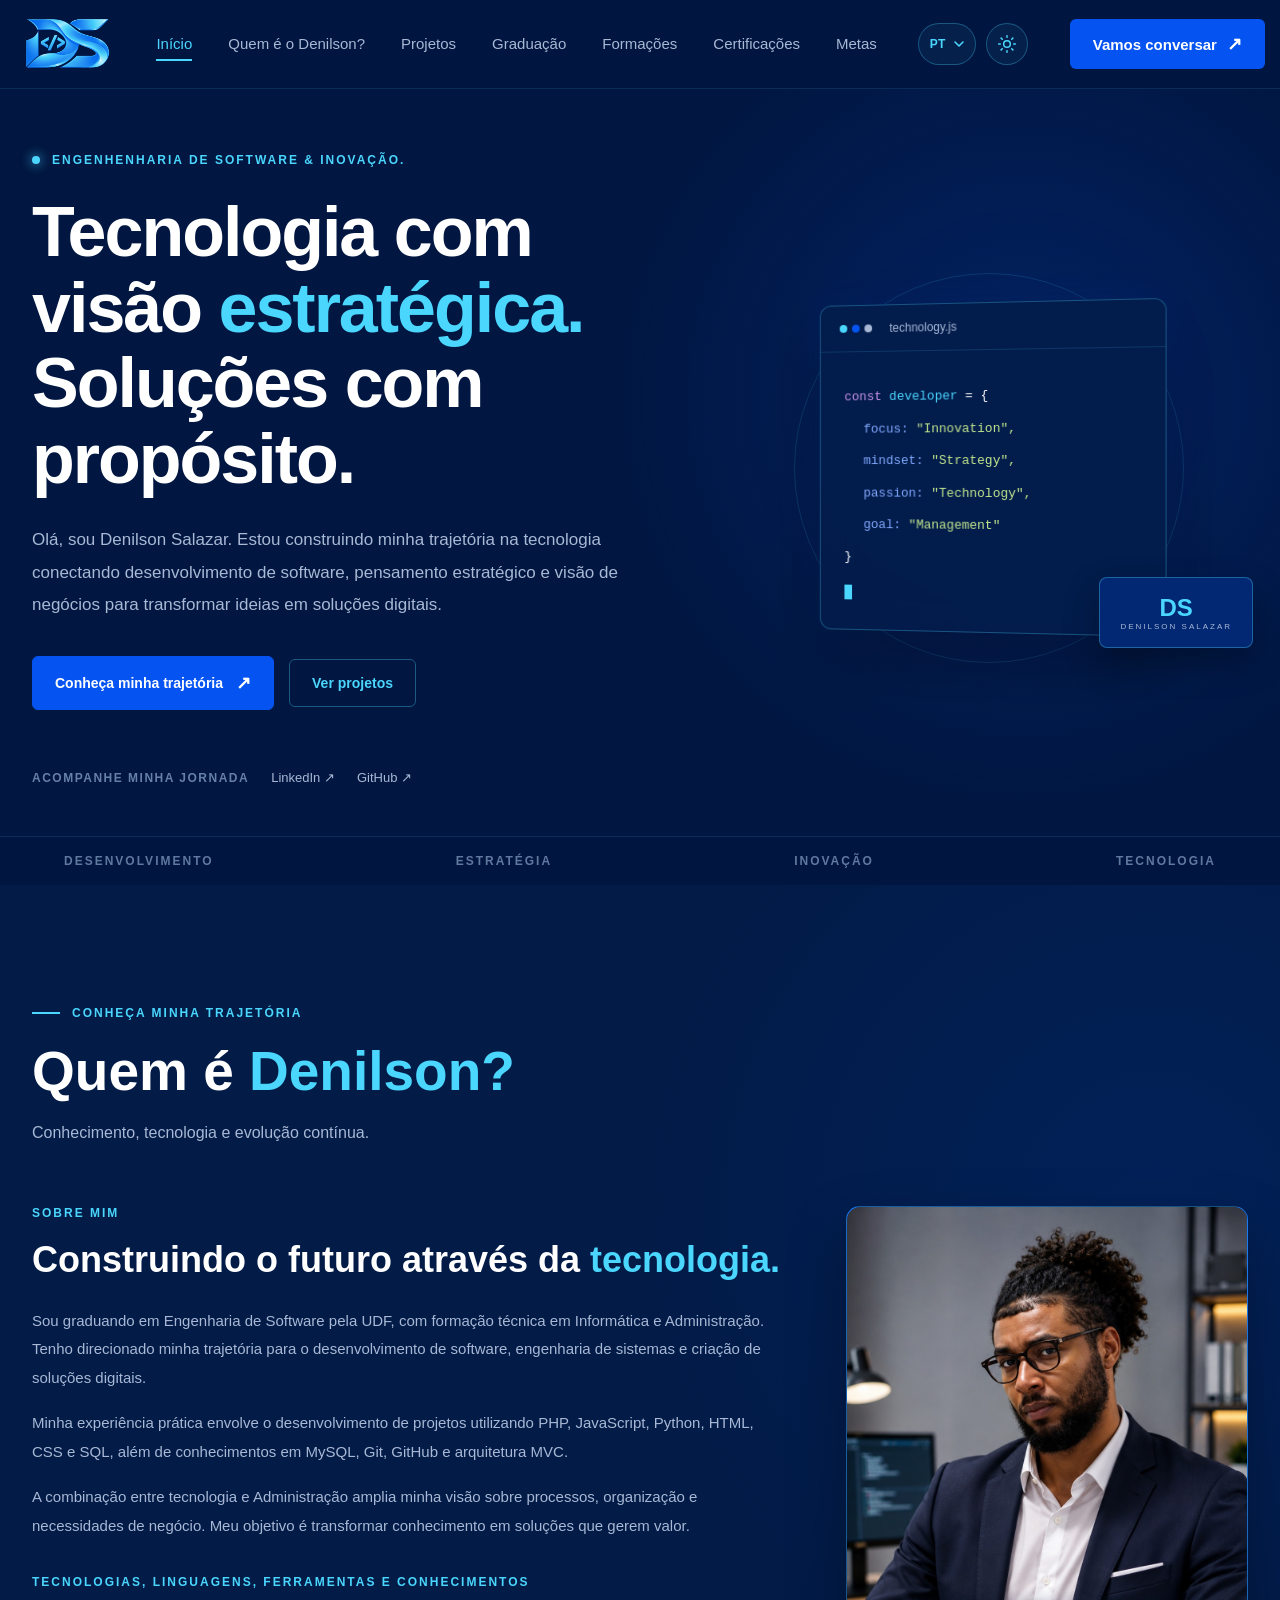
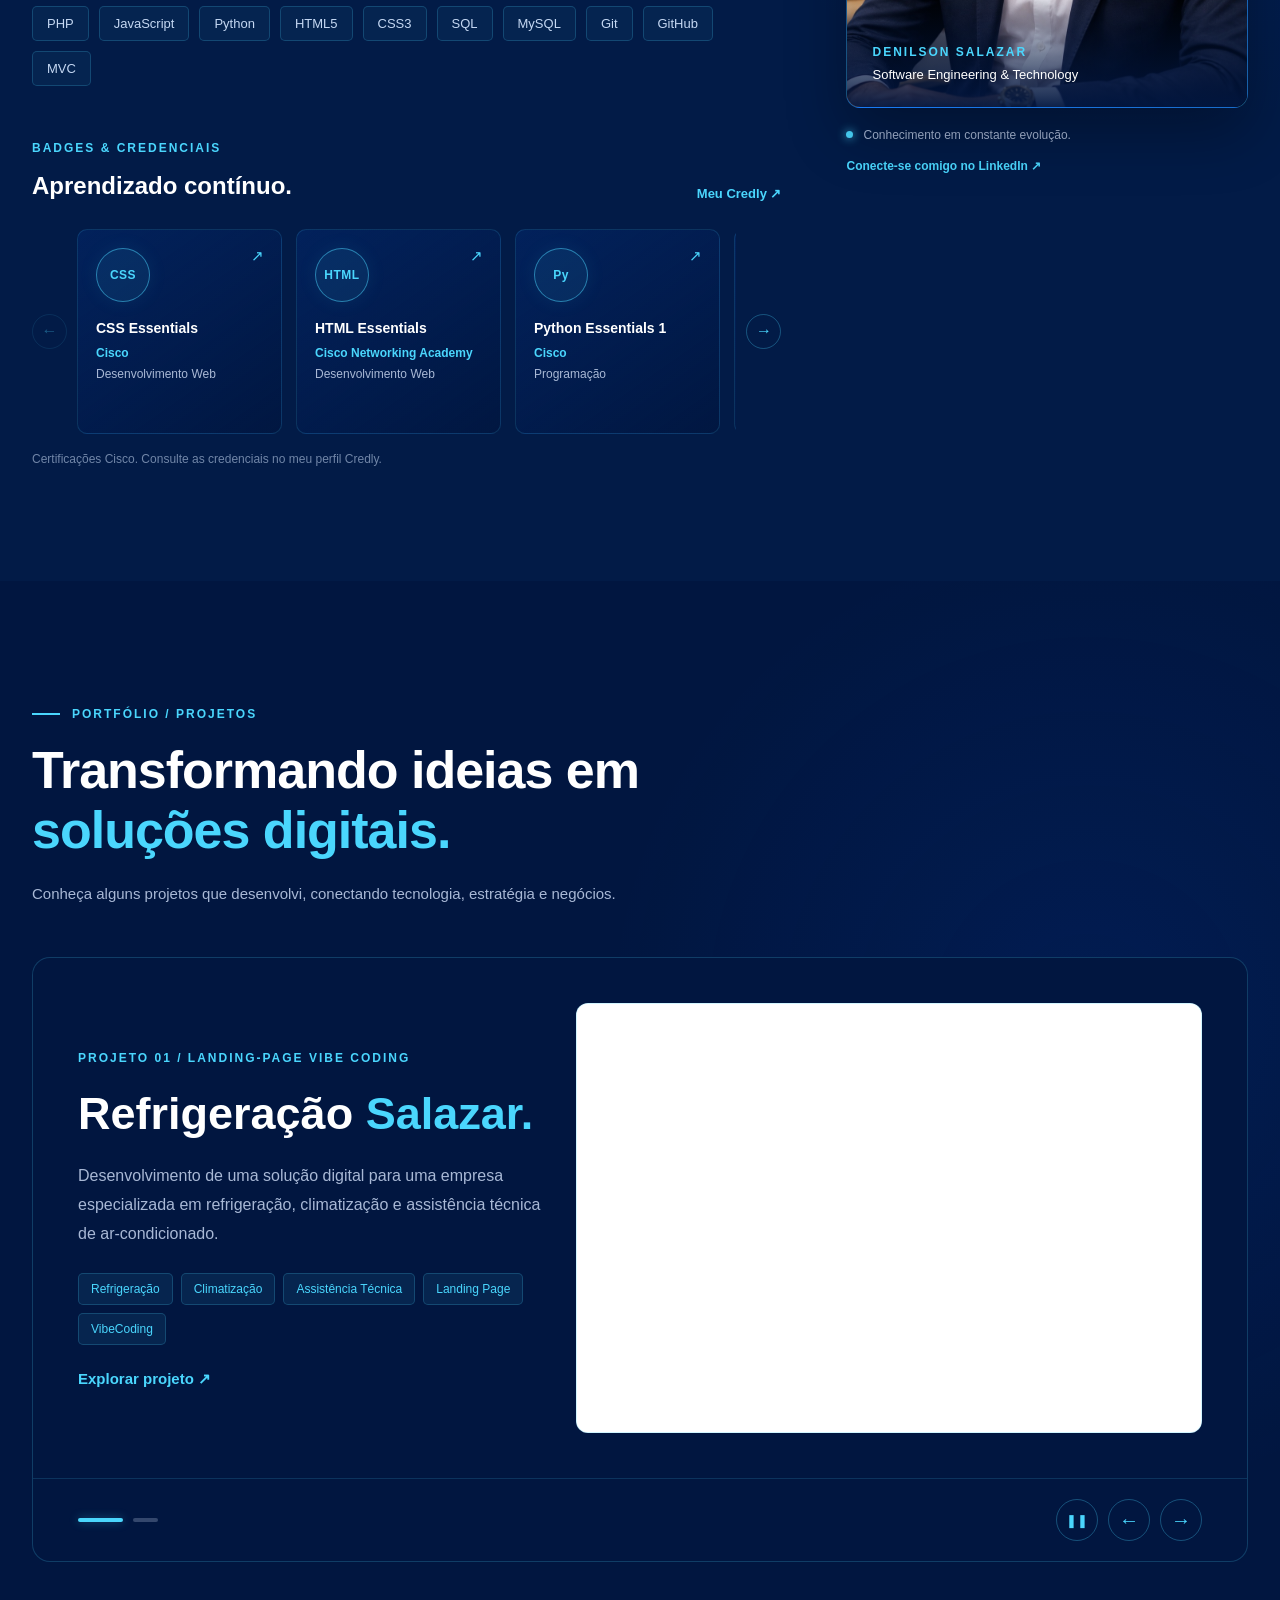
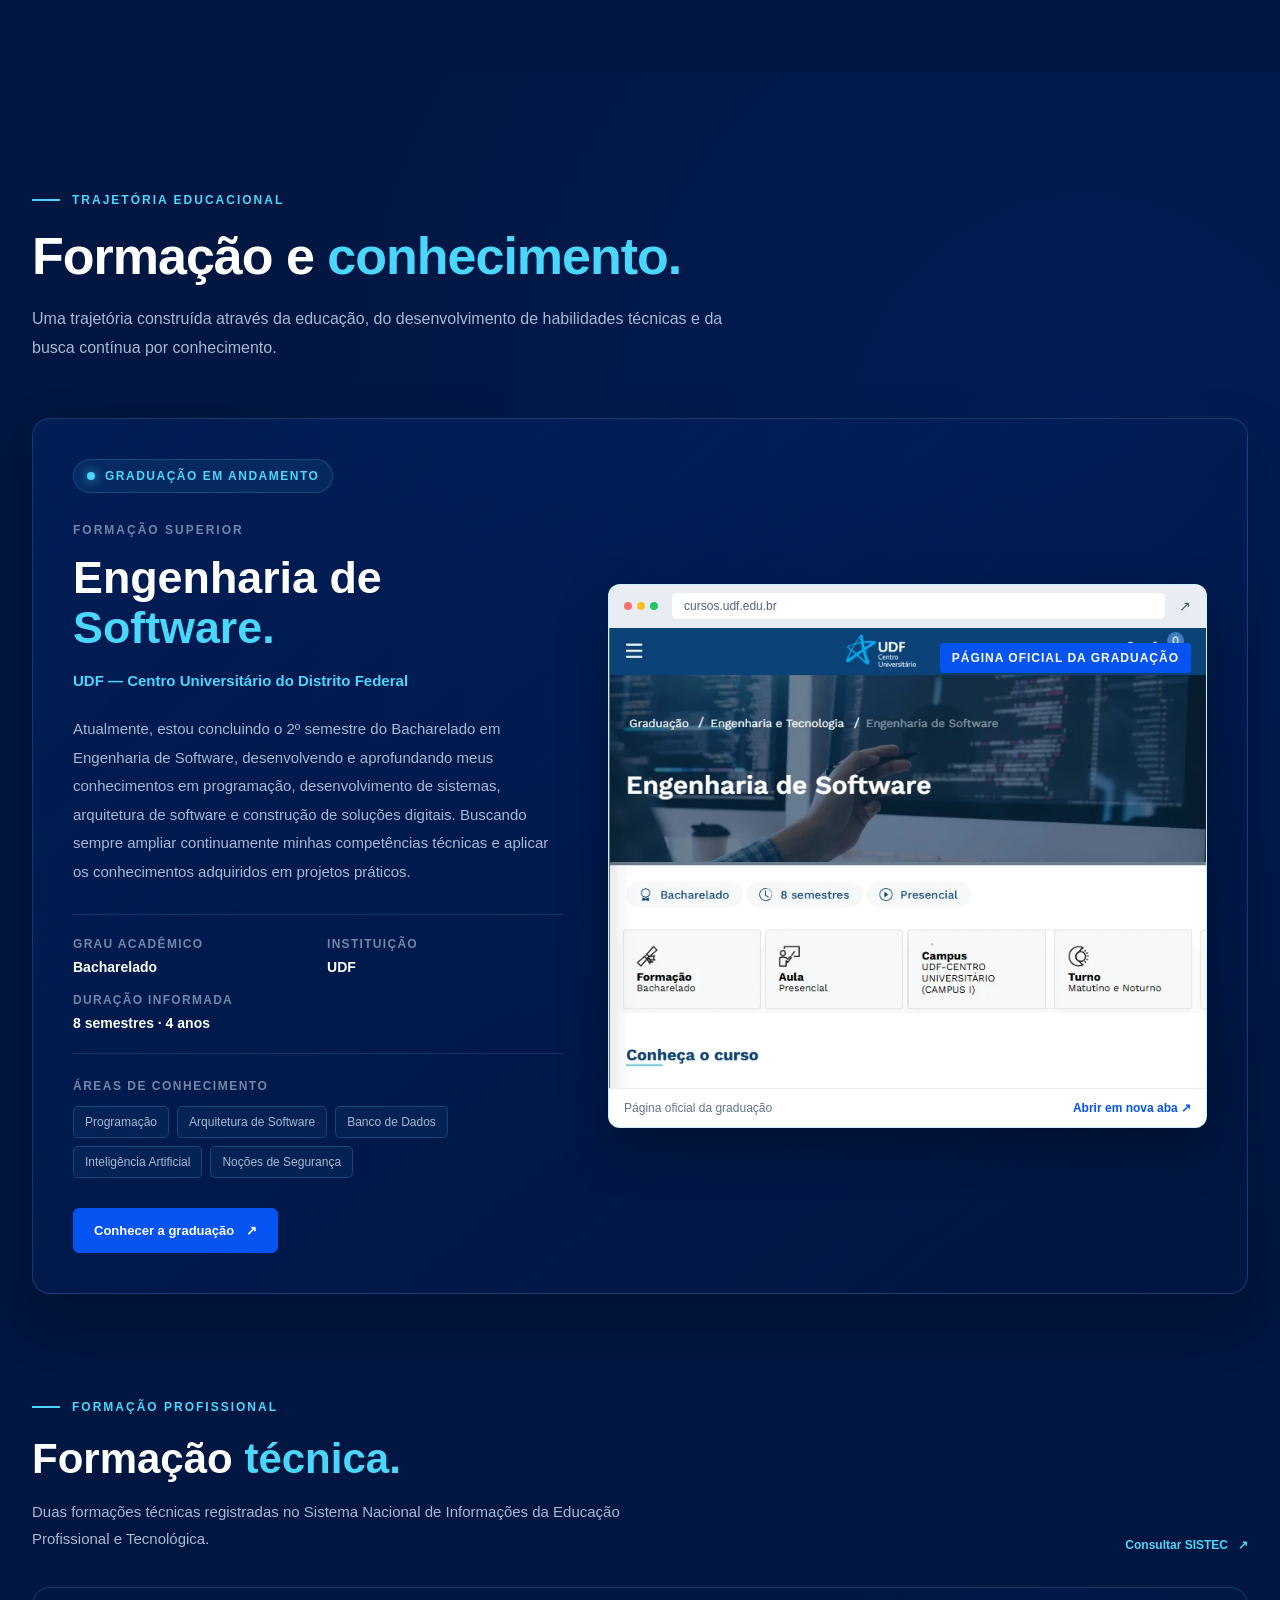
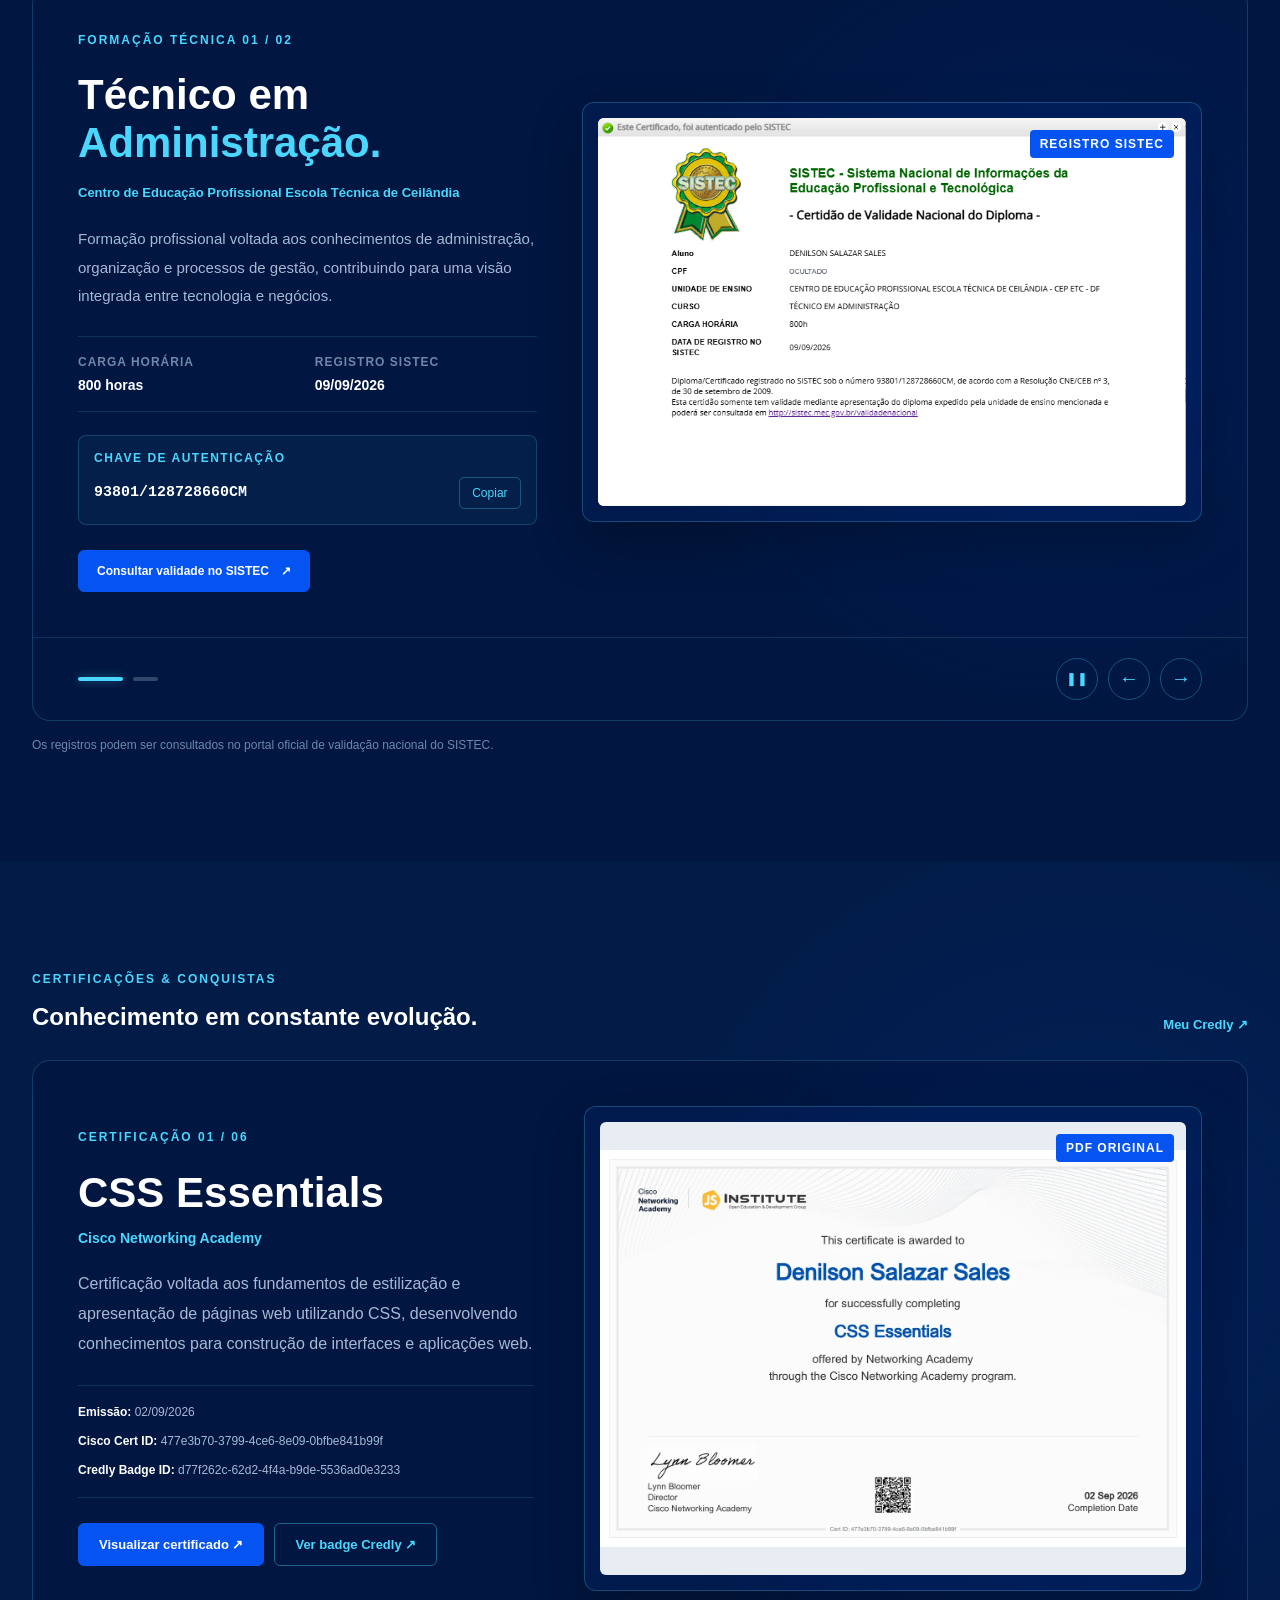
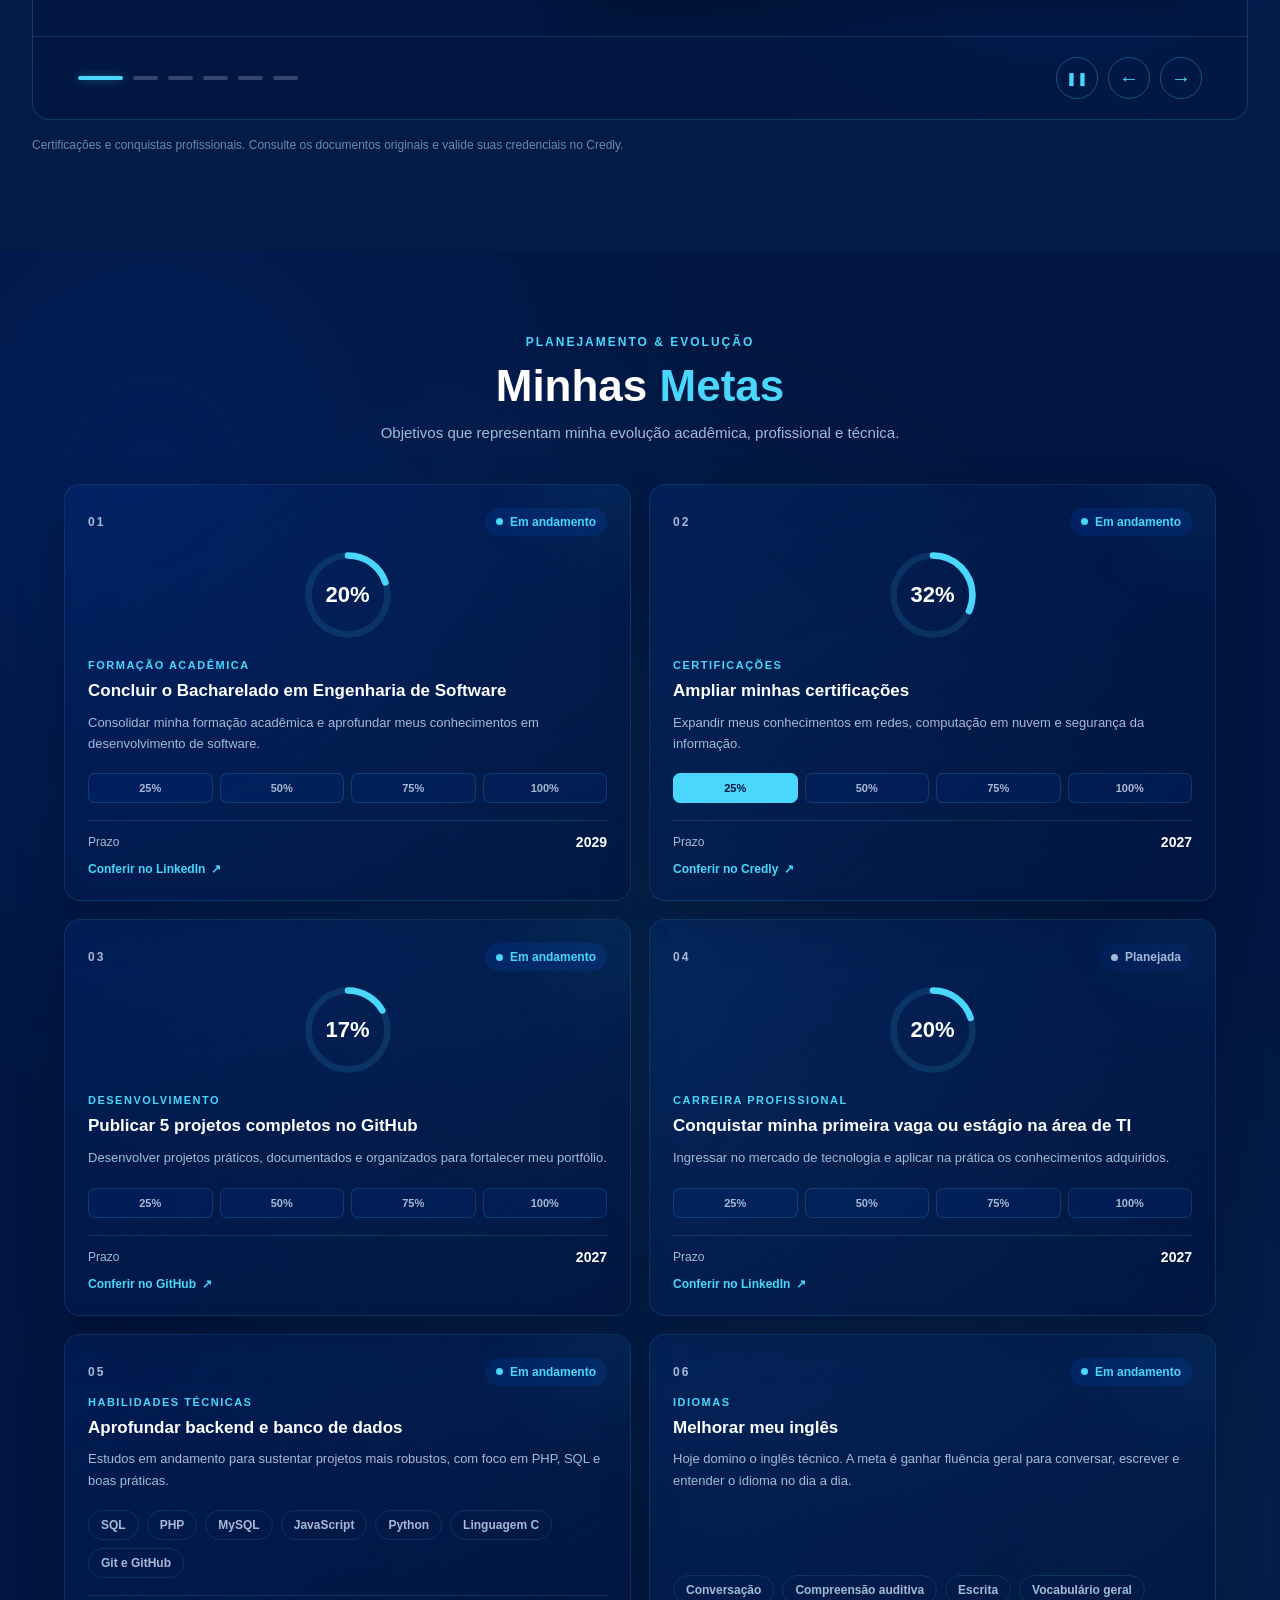
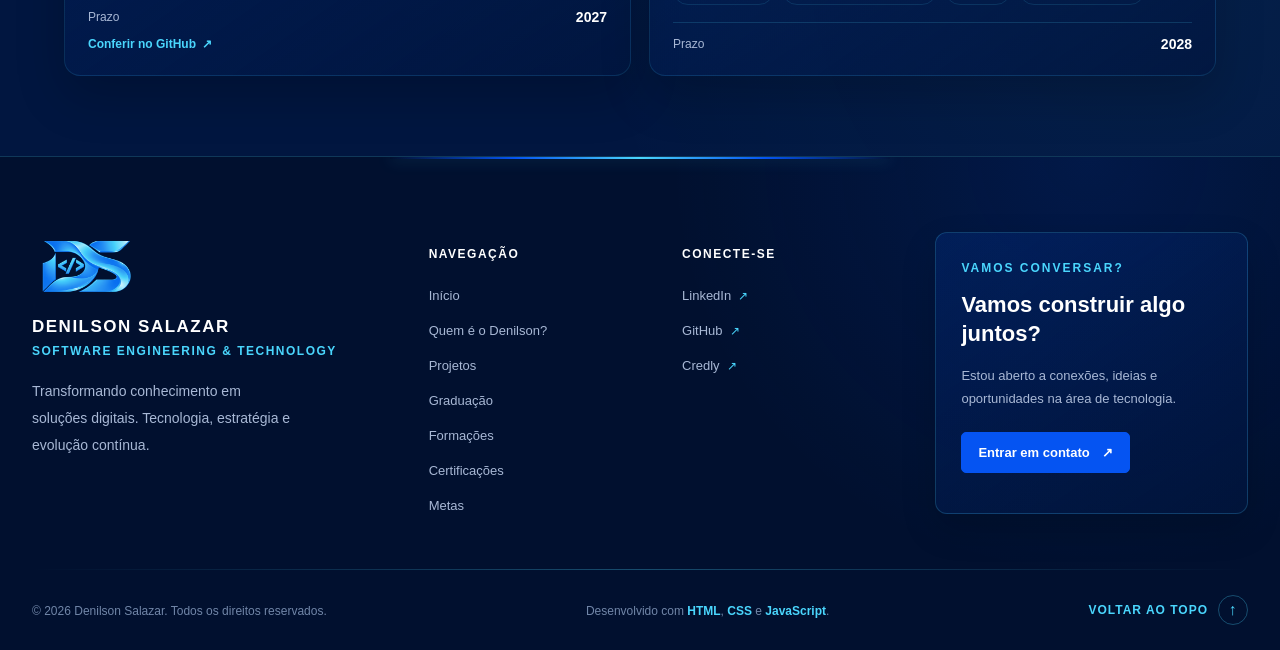
<file: index.html>
<!DOCTYPE html>
<html lang="pt-br">
<head>
    <meta charset="UTF-8">
    <meta name="viewport" content="width=device-width, initial-scale=1.0">
    <title>Denilson Salazar | Engenheiro de Software &amp; Tecnologia</title>
    <meta name="description" content="Portfólio de Denilson Salazar: graduando em Engenharia de Software (UDF) com formação técnica em Informática e Administração. Projetos, formação acadêmica e certificações.">
    <meta name="theme-color" content="#011640">

    <!-- Open Graph / redes sociais -->
    <meta property="og:type" content="website">
    <meta property="og:locale" content="pt_BR">
    <meta property="og:title" content="Denilson Salazar | Engenheiro de Software &amp; Tecnologia">
    <meta property="og:description" content="Tecnologia com visão estratégica. Projetos, formação e certificações de Denilson Salazar.">
    <meta name="twitter:card" content="summary">

    <!-- Mantém o tema escuro como padrão.-->
    <script>
        try {
            const theme = localStorage.getItem("denilson-theme");

            if (theme === "light" || theme === "dark") {
                document.documentElement.setAttribute("data-theme", theme);
            }
        } catch (error) {
            
        }
    </script>

    <!-- CSS -->
    <link rel="stylesheet" href="css/style.css">

    <!-- JavaScript -->
    <script src="js/script.js" defer></script>
    <script src="js/i18n.js" defer></script>

    <!-- Favicon --> 
    <link rel="shortcut icon" href="img/favicon/favicon.ico" type="image/x-icon">
    <link rel="apple-touch-icon" sizes="180x180" href="img/favicon/apple-touch-icon-light.png">
    <link rel="icon" type="image/png" sizes="32x32" href="img/favicon/favicon-light-32x32.png">
    <link rel="icon" type="image/png" sizes="16x16" href="img/favicon/favicon-light-16x16.png">
    <link rel="manifest" href="img/favicon/site-light.webmanifest">

</head>
<body>
    
    <!-- NAVBAR -->
    <header class="navbar" id="navbar">
        <nav class="nav-container" aria-label="Navegação principal">

            <!-- LOGO -->

            <a href="#inicio" class="logo" aria-label="Denilson - Página inicial">
                <img src="img/logo-light.png" alt="Logo Denilson" width="100" height="66">
            </a>

            <!-- LINKS -->
            <ul class="nav-links" id="navLinks">
                <li>
                    <a href="#inicio" class="active">Início</a>
                </li>
                <li>
                    <a href="#sobre">Quem é o Denilson?</a>
                </li>
                <li>
                    <a href="#projetos">Projetos</a>
                </li>
                <li>
                    <a href="#academico">Graduação</a>
                </li>
                <li>
                    <a href="#formacao">Formações</a>
                </li>
                <li>
                    <a href="#certificacao">Certificações</a>
                </li>
                <li>
                    <a href="#metas">Metas</a>
                </li>
                <li class="nav-cta-item">
                    <a
                        href="https://www.linkedin.com/in/denilsonsalazar"
                        target="_blank"
                        rel="noopener noreferrer"
                        class="nav-cta-link"
                    >
                        Vamos conversar <span aria-hidden="true">↗</span>
                    </a>
                </li>
            </ul>

            <!-- CONTROLES DO NAVBAR -->
            <div class="nav-controls">
                <!-- SELETOR DE IDIOMA -->
                <div class="language-picker" id="languagePicker">
                    <button
                        class="language-toggle"
                        id="languageToggle"
                        type="button"
                        aria-label="Selecionar idioma"
                        aria-haspopup="true"
                        aria-expanded="false"
                        title="Selecionar idioma"
                    >
                        <span class="language-current" id="languageCurrent">PT</span>
                        <svg viewBox="0 0 12 12" aria-hidden="true">
                            <path d="m2 4 4 4 4-4" />
                        </svg>
                    </button>

                    <div class="language-menu" id="languageMenu" role="menu" aria-label="Idioma">
                        <button type="button" class="language-option active" data-lang="pt-BR" role="menuitem">
                            <span>🇧🇷</span> Português
                        </button>
                        <button type="button" class="language-option" data-lang="en" role="menuitem">
                            <span>🇺🇸</span> English
                        </button>
                        <button type="button" class="language-option" data-lang="es" role="menuitem">
                            <span>🇪🇸</span> Español
                        </button>
                        <button type="button" class="language-option" data-lang="fr" role="menuitem">
                            <span>🇫🇷</span> Francês
                        </button>
                    </div>
                </div>

                <!-- ALTERNAR TEMA -->

                <button
                    class="theme-toggle"
                    id="themeToggle"
                    type="button"
                    aria-label="Ativar tema claro"
                    aria-pressed="false"
                    title="Alternar tema"
                >

                    <!-- ÍCONE SOL -->

                    <svg
                        class="theme-icon theme-icon-sun"
                        xmlns="http://www.w3.org/2000/svg"
                        viewBox="0 0 24 24"
                        fill="none"
                        stroke="currentColor"
                        stroke-width="1.8"
                        stroke-linecap="round"
                        stroke-linejoin="round"
                        aria-hidden="true"
                    >
                        <circle cx="12" cy="12" r="4"/>

                        <path d="M12 2v2"/>
                        <path d="M12 20v2"/>
                        <path d="m4.93 4.93 1.42 1.42"/>
                        <path d="m17.65 17.65 1.42 1.42"/>
                        <path d="M2 12h2"/>
                        <path d="M20 12h2"/>
                        <path d="m4.93 19.07 1.42-1.42"/>
                        <path d="m17.65 6.35 1.42-1.42"/>

                    </svg>


                    <!-- ÍCONE LUA -->

                    <svg
                        class="theme-icon theme-icon-moon"
                        xmlns="http://www.w3.org/2000/svg"
                        viewBox="0 0 24 24"
                        fill="none"
                        stroke="currentColor"
                        stroke-width="1.8"
                        stroke-linecap="round"
                        stroke-linejoin="round"
                        aria-hidden="true"
                    >
                        <path d="M20.9 13.1A9 9 0 0 1 10.9 3.1a9 9 0 1 0 10 10z"/>

                    </svg>

                </button>
            </div>

            <!-- CONTATO -->

            <a
                href="https://www.linkedin.com/in/denilsonsalazar"
                target="_blank"
                rel="noopener noreferrer"
                class="contact-btn"
            >

                Vamos conversar

                <span aria-hidden="true">↗</span>

            </a>


            <!-- MENU MOBILE -->

            <button
                class="menu-toggle"
                id="menuToggle"
                aria-label="Abrir menu"
                aria-expanded="false"
                aria-controls="navLinks"
            >

                <span></span>
                <span></span>
                <span></span>

            </button>

        </nav>

    </header>
    
    <main>

        <!-- INÍCIO -->
        <section  class="hero-section hero" id="inicio">

            <canvas class="mouse-trail" aria-hidden="true"></canvas>

            <div class="hero-container" >

                <div class="hero-content">

                    <span class="hero-eyebrow">
                        <span class="status-indicator"></span>
                        ENGENHENHARIA DE SOFTWARE & INOVAÇÃO.
                    </span>

                    <h1>
                        Tecnologia com visão
                        <span>estratégica.</span>
                        Soluções com propósito.
                    </h1>

                    <p>
                        Olá, sou Denilson Salazar. Estou construindo minha trajetória
                        na tecnologia conectando desenvolvimento de
                        software, pensamento estratégico e visão
                        de negócios para transformar ideias em
                        soluções digitais.
                    </p>

                    <div class="hero-actions">

                        <a href="#sobre" class="hero-btn">
                            Conheça minha trajetória
                            <span aria-hidden="true">↗</span>
                        </a>

                        <a href="#projetos" class="hero-btn-outline">
                            Ver projetos
                        </a>

                    </div>

                    <div class="hero-socials">

                        <span>ACOMPANHE MINHA JORNADA</span>
                        <a href="https://www.linkedin.com/in/denilsonsalazar"
                            target="_blank"
                            rel="noopener noreferrer">
                            LinkedIn ↗
                        </a>

                        <a href="https://github.com/Denilsonsalazar-br"
                            target="_blank"
                            rel="noopener noreferrer">
                            GitHub ↗
                        </a>

                    </div>

                </div>


                <!-- ELEMENTO VISUAL -->

                <div class="hero-visual" aria-hidden="true">

                    <div class="hero-orbit hero-orbit-one"></div>
                    <div class="hero-orbit hero-orbit-two"></div>

                    <div class="hero-code-card">

                        <div class="code-card-header">
                            <div class="code-dots">
                                <span></span>
                                <span></span>
                                <span></span>
                            </div>

                            <span>technology.js</span>
                        </div>

                        <div class="code-card-content">

                            <span class="code-purple">const</span>
                            <span class="code-cyan"> developer </span>
                            <span>= {</span>

                            <p>
                                <span class="code-blue">focus:</span>
                                <span class="code-green"> "Innovation",</span>
                            </p>

                            <p>
                                <span class="code-blue">mindset:</span>
                                <span class="code-green"> "Strategy",</span>
                            </p>

                            <p>
                                <span class="code-blue">passion:</span>
                                <span class="code-green"> "Technology",</span>
                            </p>

                            <p>
                                <span class="code-blue">goal:</span>
                                <span class="code-green"> "Management"</span>
                            </p>

                            <span>}</span>

                            <div class="code-cursor"></div>

                        </div>

                    </div>

                    <div class="hero-floating-element">
                        <span>DS</span>
                        <small>DENILSON SALAZAR</small>
                    </div>

                </div>
                
            </div>
            <div class="hero-bottom-line">
                <div class="hero-bottom-inner">
                    <span>DESENVOLVIMENTO</span>
                    <span>ESTRATÉGIA</span>
                    <span>INOVAÇÃO</span>
                    <span>TECNOLOGIA</span>
                </div>
            </div>

        </section>

        <!-- QUEM É DENILSON -->
        <section class="about-section" id="sobre">

            <div class="about-container">

                <!-- CABEÇALHO -->

                <div class="about-header">

                    <span class="section-label">
                        CONHEÇA MINHA TRAJETÓRIA
                    </span>

                    <h2>
                        Quem é <span>Denilson?</span>
                    </h2>

                    <p>
                        Conhecimento, tecnologia e evolução contínua.
                    </p>

                </div>


                <!-- CONTEÚDO -->

                <div class="about-layout">
                    <!-- RESUMO E CERTIFICAÇÕES -->
                    <div class="about-content">

                        <div class="about-introduction">

                            <span class="about-overline">
                                SOBRE MIM
                            </span>

                            <h3>
                                Construindo o futuro através
                                da <span>tecnologia.</span>
                            </h3>

                            <p>
                                Sou graduando em Engenharia de Software
                                pela UDF, com formação técnica em
                                Informática e Administração.

                                Tenho direcionado minha trajetória para
                                o desenvolvimento de software, engenharia
                                de sistemas e criação de soluções digitais.
                            </p>

                            <p>
                                Minha experiência prática envolve o
                                desenvolvimento de projetos utilizando
                                PHP, JavaScript, Python, HTML, CSS e SQL,
                                além de conhecimentos em MySQL, Git,
                                GitHub e arquitetura MVC.
                            </p>

                            <p>
                                A combinação entre tecnologia e
                                Administração amplia minha visão sobre
                                processos, organização e necessidades
                                de negócio. Meu objetivo é transformar
                                conhecimento em soluções que gerem valor.
                            </p>

                        </div>


                        <!-- TECNOLOGIAS -->

                        <div class="about-technologies">

                            <span class="about-overline">
                                TECNOLOGIAS, LINGUAGENS, FERRAMENTAS E CONHECIMENTOS
                            </span>

                            <div class="technology-tags">

                                <span>PHP</span>
                                <span>JavaScript</span>
                                <span>Python</span>
                                <span>HTML5</span>
                                <span>CSS3</span>
                                <span>SQL</span>
                                <span>MySQL</span>
                                <span>Git</span>
                                <span>GitHub</span>
                                <span>MVC</span>
                            </div>
                        </div>


                        <!-- CARROSSEL DE CERTIFICAÇÕES -->
                        <div class="credentials-section">
                            <div class="credentials-header">
                                <div>

                                    <span class="about-overline">
                                        BADGES & CREDENCIAIS
                                    </span>

                                    <h3>
                                        Aprendizado contínuo.
                                    </h3>
                                </div>

                                <a
                                    href="https://www.credly.com/users/denilson-salazar/badges/credly"
                                    target="_blank"
                                    rel="noopener noreferrer"
                                    class="credly-link"
                                >
                                    Meu Credly ↗
                                </a>

                            </div>


                            <!-- CARROSSEL -->

                            <div class="credentials-carousel">

                                <button
                                    class="badge-arrow badge-prev"
                                    id="badgePrev"
                                    aria-label="Certificações anteriores"
                                >
                                    ←
                                </button>


                                <div class="credentials-viewport">

                                    <div class="credentials-track"
                                        id="credentialsTrack">


                                        <!-- CSS ESSENTIALS -->

                                        <a class="credential-card"
                                            href="https://www.credly.com/badges/d77f262c-62d2-4f4a-b9de-5536ad0e3233"
                                            target="_blank"
                                            rel="noopener noreferrer">

                                            <div class="credential-icon">
                                                <span>CSS</span>
                                            </div>

                                            <div class="credential-info">
                                                <h4>CSS Essentials</h4>
                                                <span>Cisco</span>
                                                <small>Desenvolvimento Web</small>
                                            </div>
                                            <span class="credential-arrow" aria-hidden="true">↗</span>
                                        </a>


                                        <!-- HTML ESSENTIALS -->

                                        <a class="credential-card"
                                            href="https://www.credly.com/badges/29a1157d-1375-476d-831d-482ceaa92057"
                                            target="_blank"
                                            rel="noopener noreferrer">

                                            <div class="credential-icon">
                                                <span>HTML</span>
                                            </div>

                                            <div class="credential-info">
                                                <h4>HTML Essentials</h4>
                                                <span>Cisco Networking Academy</span>
                                                <small>Desenvolvimento Web</small>
                                            </div>

                                            <span class="credential-arrow" aria-hidden="true">↗</span>

                                        </a>

                                        <!-- PYTHON -->

                                        <a class="credential-card"
                                            href="https://www.credly.com/badges/92345400-707b-46c6-a639-55274f1b7a48"
                                            target="_blank"
                                            rel="noopener noreferrer">

                                            <div class="credential-icon">
                                                <span>Py</span>
                                            </div>

                                            <div class="credential-info">
                                                <h4>Python Essentials 1</h4>
                                                <span>Cisco</span>
                                                <small>Programação</small>
                                            </div>

                                            <span class="credential-arrow" aria-hidden="true">↗</span>
                                        </a>

                                        <!-- NETWORKING BASICS -->

                                        <a class="credential-card"
                                            href="https://www.credly.com/users/denilson-salazar/badges/credly"
                                            target="_blank"
                                            rel="noopener noreferrer">

                                            <div class="credential-icon">
                                                <span>NET</span>
                                            </div>

                                            <div class="credential-info">
                                                <h4>Networking Basics</h4>
                                                <span>Cisco</span>
                                                <small>Redes de Computadores</small>
                                            </div>
                                            <span class="credential-arrow" aria-hidden="true">↗</span>
                                        </a>

                                        <!-- NETWORKING DEVICES -->

                                        <a class="credential-card"
                                            href="https://www.credly.com/users/denilson-salazar/badges/credly"
                                            target="_blank"
                                            rel="noopener noreferrer">

                                            <div class="credential-icon">
                                                <span>NET+</span>
                                            </div>

                                            <div class="credential-info">
                                                <h4>Networking Devices and Initial Configuration</h4>
                                                <span>Cisco Networking Academy</span>
                                                <small>Infraestrutura e Redes</small>
                                            </div>

                                            <span class="credential-arrow" aria-hidden="true">↗</span>
                                        </a>

                                        <!-- MODERN AI -->

                                        <a class="credential-card"
                                            href="https://www.credly.com/badges/7fcd807f-1ad1-48b7-a81d-0c112f4e3f7a"
                                            target="_blank"
                                            rel="noopener noreferrer">
                                            <div class="credential-icon">
                                                <span>AI</span>
                                            </div>

                                            <div class="credential-info">
                                                <h4>Introduction to Modern AI</h4>
                                                <span>Cisco</span>
                                                <small>Inteligência Artificial</small>
                                            </div>
                                            <span class="credential-arrow" aria-hidden="true">↗</span>
                                        </a>

                                        <!-- CYBERSECURITY -->

                                        <a class="credential-card"
                                            href="https://www.credly.com/badges/7452fd22-911c-499f-a31a-e3068fba87e6"
                                            target="_blank"
                                            rel="noopener noreferrer">

                                            <div class="credential-icon">
                                                <span>SEC</span>
                                            </div>
                                            <div class="credential-info">
                                                <h4>Introduction to Cybersecurity</h4>
                                                <span>Cisco</span>
                                                <small>Cibersegurança</small>
                                            </div>

                                            <span class="credential-arrow" aria-hidden="true">↗</span>
                                        </a>


                                        <!-- ENDPOINT SECURITY -->

                                        <a class="credential-card"
                                            href="https://www.credly.com/badges/47f7c286-3e9c-42d7-9c49-aa3f3790ba55"
                                            target="_blank"
                                            rel="noopener noreferrer">

                                            <div class="credential-icon">
                                                <span>ES</span>
                                            </div>

                                            <div class="credential-info">
                                                <h4>Endpoint Security</h4>
                                                <span>Cisco Networking Academy</span>
                                                <small>Segurança da Informação</small>
                                            </div>

                                            <span class="credential-arrow" aria-hidden="true">↗</span>

                                        </a>
                                    </div>
                                </div>

                                <button
                                    class="badge-arrow badge-next"
                                    id="badgeNext"
                                    aria-label="Próximas certificações"
                                >
                                    →
                                </button>
                            </div>

                            <span class="credentials-caption">
                                Certificações Cisco. Consulte as credenciais
                                no meu perfil Credly.
                            </span>
                        </div>
                    </div>

                    <!-- FOTO PROFISSIONAL -->

                    <div class="about-photo-column">
                        <div class="about-photo">
                            <img
                                src="img/foto/denilson.jpeg"
                                alt="Denilson Salazar - Perfil profissional"
                                loading="lazy"
                            >

                            <div class="photo-overlay">

                                <span>DENILSON SALAZAR</span>
                                <p>
                                    Software Engineering
                                    & Technology
                                </p>
                            </div>
                        </div>


                        <div class="about-photo-caption">
                            <span class="photo-status"></span>

                            <span>
                                Conhecimento em constante evolução.
                            </span>

                        </div>

                        <a
                            href="https://www.linkedin.com/in/denilsonsalazar"
                            target="_blank"
                            rel="noopener noreferrer"
                            class="about-linkedin"
                        >
                            Conecte-se comigo no LinkedIn ↗
                        </a>
                    </div>
                </div>
            </div>
        </section>

        <!-- PROJETOS -->
        <section class="projects-section" id="projetos">
            <div class="projects-container">
                <div class="projects-header">
                    <span class="section-label">PORTFÓLIO / PROJETOS</span>
                    <h2>
                        Transformando ideias em
                        <span>soluções digitais.</span>
                    </h2>
                    <p>
                        Conheça alguns projetos que desenvolvi,
                        conectando tecnologia, estratégia e negócios.
                    </p>
                </div>
                <!-- CARROSSEL -->
                <div class="projects-carousel" id="projectsCarousel">
                    <!-- ÁREA VISÍVEL -->
                    <div class="projects-viewport">
                        <div class="projects-track" id="projectsTrack">

                            <!-- PROJETO 01 -->
                            <article class="project-slide">
                                <div class="project-content">
                                    <span class="project-category">
                                        PROJETO 01 / LANDING-PAGE VIBE CODING 
                                    </span>
                                    <h3>
                                        Refrigeração
                                        <span>Salazar.</span>
                                    </h3>
                                    <p>
                                        Desenvolvimento de uma solução digital
                                        para uma empresa especializada em
                                        refrigeração, climatização e assistência
                                        técnica de ar-condicionado.
                                    </p>
                                    <div class="project-tags">
                                        <span>Refrigeração</span>
                                        <span>Climatização</span>
                                        <span>Assistência Técnica</span>
                                        <span>Landing Page</span>
                                        <span>VibeCoding</span>
                                    </div>
                                    <a
                                        href="https://refrigeracaosalazar.base44.app/"
                                        target="_blank"
                                        rel="noopener noreferrer"
                                        class="project-link"
                                    >
                                        Explorar projeto ↗
                                    </a>
                                </div>

                                <div class="project-visual project-preview">
                                    <iframe
                                        src="https://refrigeracaosalazar.base44.app/"
                                        title="Refrigeração Salazar"
                                        loading="lazy"
                                        referrerpolicy="no-referrer"
                                        sandbox="allow-scripts allow-same-origin allow-forms allow-popups allow-popups-to-escape-sandbox">
                                    </iframe>
                                </div>
                            </article>

                            <!-- PROJETO 02 -->
                            <article class="project-slide">
                                <div class="project-content">
                                    <span class="project-category">
                                        PROJETO 02 / LANDING-PAGE VIBE CODING  
                                    </span>
                                    <h3>
                                        NorteSul
                                        <span>Móveis.</span>
                                    </h3>
                                    <p>
                                        Desenvolvimento de uma presença digital
                                        para uma marca especializada em móveis
                                        rústicos de madeira maciça, valorizando
                                        design, identidade e apresentação
                                        dos produtos.
                                    </p>
                                    <div class="project-tags">
                                        <span>Design</span>
                                        <span>Madeira maciça</span>
                                        <span>Landing Page</span>
                                        <span>VibeCoding</span>
                                        <span>Apresentação de produtos</span>
                                    </div>
                                    <a
                                        href="https://nortesulmoveis.base44.app/"
                                        target="_blank"
                                        rel="noopener noreferrer"
                                        class="project-link"
                                    >
                                        Explorar projeto ↗
                                    </a>
                                </div>
                                <div class="project-visual project-preview">
                                    <iframe
                                        src="https://nortesulmoveis.base44.app/"
                                        title="NorteSul Móveis"
                                        loading="lazy"
                                        referrerpolicy="no-referrer"
                                        sandbox="allow-scripts allow-same-origin allow-forms allow-popups allow-popups-to-escape-sandbox">
                                    </iframe>
                                </div>
                            </article>
                        </div>
                    </div>

                    <!-- CONTROLES -->
                    <div class="projects-controls">
                        <div class="carousel-pagination">
                            <button
                                class="carousel-dot active"
                                data-slide="0"
                                aria-label="Projeto Refrigeração Salazar">
                            </button>
                            <button
                                class="carousel-dot"
                                data-slide="1"
                                aria-label="Projeto NorteSul Móveis">
                            </button>
                        </div>
                        <div class="carousel-navigation">
                            <button
                                id="projectPrev"
                                class="carousel-arrow"
                                aria-label="Projeto anterior">
                                ←
                            </button>
                            <button
                                id="projectNext"
                                class="carousel-arrow"
                                aria-label="Próximo projeto">
                                →
                            </button>
                        </div>
                    </div>
                </div>
            </div>
        </section>

        <!-- ACADÊMICO -->
        <section class="academic-section" id="academico">
            <div class="academic-container">

                <!-- CABEÇALHO -->

                <div class="academic-header">
                    <span class="section-label">
                        TRAJETÓRIA EDUCACIONAL
                    </span>

                    <h2>
                        Formação e
                        <span>conhecimento.</span>
                    </h2>

                    <p>
                        Uma trajetória construída através da educação,
                        do desenvolvimento de habilidades técnicas
                        e da busca contínua por conhecimento.
                    </p>

                </div>


                <!-- GRADUAÇÃO  -->

                <article class="degree-feature">

                    <!-- INFORMAÇÕES DA GRADUAÇÃO -->

                    <div class="degree-content">
                        <div class="degree-status">
                            <span class="degree-status-dot"></span>
                            GRADUAÇÃO EM ANDAMENTO
                        </div>


                        <span class="degree-overline">
                            FORMAÇÃO SUPERIOR
                        </span>


                        <h3>
                            Engenharia de
                            <span>Software.</span>
                        </h3>


                        <h4>
                            UDF — Centro Universitário
                            do Distrito Federal
                        </h4>


                        <p>
                            Atualmente, estou concluindo o 2º semestre do Bacharelado em Engenharia de Software, desenvolvendo e aprofundando meus conhecimentos em programação, desenvolvimento de sistemas, arquitetura de software e construção de soluções digitais. Buscando sempre ampliar continuamente minhas competências técnicas e aplicar os conhecimentos adquiridos em projetos práticos.
                        </p>


                        <!-- INFORMAÇÕES -->

                        <div class="degree-metadata">
                            <div class="degree-meta-item">
                                <span>GRAU ACADÊMICO</span>
                                <strong>Bacharelado</strong>
                            </div>


                            <div class="degree-meta-item">
                                <span>INSTITUIÇÃO</span>
                                <strong>UDF</strong>
                            </div>


                            <div class="degree-meta-item">
                                <span>DURAÇÃO INFORMADA</span>
                                <strong>8 semestres · 4 anos</strong>
                            </div>

                        </div>


                        <!-- CONHECIMENTOS -->

                        <div class="degree-skills">
                            <span>ÁREAS DE CONHECIMENTO</span>
                            <div class="degree-tags">

                                <span>Programação</span>
                                <span>Arquitetura de Software</span>
                                <span>Banco de Dados</span>
                                <span>Inteligência Artificial</span>
                                <span>Noções de Segurança</span>

                            </div>

                        </div>


                        <!-- BOTÃO -->

                        <a
                            href="https://cursos.udf.edu.br/grad-engenharia-de-software-udf/p"
                            target="_blank"
                            rel="noopener noreferrer"
                            class="degree-button"
                        >
                            Conhecer a graduação
                            <span aria-hidden="true">↗</span>
                        </a>

                    </div>



                    <!-- SITE DA UDF INCORPORADO -->

                    <div class="degree-browser">
                        <div class="degree-browser-header">
                            <div class="degree-browser-dots">
                                <span></span>
                                <span></span>
                                <span></span>

                            </div>

                            <div class="degree-browser-address">

                                cursos.udf.edu.br

                            </div>

                            <span class="degree-browser-icon" aria-hidden="true">
                                ↗
                            </span>

                        </div>

                        
                        <!-- PRÉ-VISUALIZAÇÃO EXCLUSIVA DA UDF -->

                        <div class="degree-preview-container">

                            <a
                                href="https://cursos.udf.edu.br/grad-engenharia-de-software-udf/p"
                                target="_blank"
                                rel="noopener noreferrer"
                                class="degree-preview-link"
                                aria-label="Visualizar página da graduação em Engenharia de Software da UDF"
                            >

                                <img
                                    src="img/academico/udf-engenharia-software-preview.webp"
                                    alt="Página oficial da graduação em Engenharia de Software da UDF"
                                    class="degree-preview-image"
                                    loading="lazy"
                                >

                                <span class="degree-preview-label">
                                    PÁGINA OFICIAL DA GRADUAÇÃO
                                </span>

                            </a>

                        </div>


                        <div class="degree-browser-footer">
                            <span>
                                Página oficial da graduação
                            </span>
                            <a
                                href="https://cursos.udf.edu.br/grad-engenharia-de-software-udf"
                                target="_blank"
                                rel="noopener noreferrer"
                            >
                                Abrir em nova aba ↗
                            </a>
                        </div>
                    </div>
                </article>

                <!-- FORMAÇÕES TÉCNICAS -->

                <div class="technical-education" id="formacao">
                    <!-- CABEÇALHO -->
                    <div class="technical-header">
                        <div>
                            <span class="section-label">
                                FORMAÇÃO PROFISSIONAL
                            </span>
                            <h3>
                                Formação <span>técnica.</span>
                            </h3>
                            <p>
                                Duas formações técnicas registradas no
                                Sistema Nacional de Informações da
                                Educação Profissional e Tecnológica.
                            </p>
                        </div>

                        <a
                            href="https://sistec.mec.gov.br/validadenacional"
                            target="_blank"
                            rel="noopener noreferrer"
                            class="sistec-main-link"
                        >

                            Consultar SISTEC

                            <span aria-hidden="true">↗</span>
                        </a>
                    </div>



                    <!-- CARROSSEL TÉCNICO -->

                    <div class="technical-carousel"
                        id="technicalCarousel">

                        <div class="technical-viewport">

                            <div class="technical-track"
                                id="technicalTrack">


                                <!-- TÉCNICO EM ADMINISTRAÇÃO -->

                                <article class="technical-slide active">
                                    <div class="technical-info">
                                        <span class="technical-kicker">
                                            FORMAÇÃO TÉCNICA 01 / 02
                                        </span>

                                        <h4>
                                            Técnico em
                                            <span>Administração.</span>
                                        </h4>

                                        <span class="technical-issuer">
                                            Centro de Educação Profissional
                                            Escola Técnica de Ceilândia
                                        </span>

                                        <p>
                                            Formação profissional voltada
                                            aos conhecimentos de administração,
                                            organização e processos de gestão,
                                            contribuindo para uma visão integrada
                                            entre tecnologia e negócios.
                                        </p>

                                        <!-- INFORMAÇÕES -->

                                        <div class="technical-details">
                                            <div>
                                                <span>CARGA HORÁRIA</span>
                                                <strong>800 horas</strong>
                                            </div>

                                            <div>
                                                <span>REGISTRO SISTEC</span>
                                                <strong>09/09/2026</strong>
                                            </div>
                                        </div>

                                        <!-- CHAVE DE AUTENTICAÇÃO -->

                                        <div class="sistec-validation">
                                            <span>
                                                CHAVE DE AUTENTICAÇÃO
                                            </span>

                                            <div class="sistec-key-row">
                                                <code>
                                                    93801/128728660CM
                                                </code>

                                                <button
                                                    type="button"
                                                    class="sistec-copy"
                                                    data-copy="93801/128728660CM"
                                                    aria-label="Copiar chave do curso Técnico em Administração"
                                                >
                                                    <span>Copiar</span>
                                                </button>
                                            </div>
                                        </div>

                                        <!-- CONSULTA -->

                                        <a
                                            href="https://sistec.mec.gov.br/validadenacional"
                                            target="_blank"
                                            rel="noopener noreferrer"
                                            class="technical-button"
                                        >
                                            Consultar validade no SISTEC
                                            <span aria-hidden="true">↗</span>
                                        </a>
                                    </div>

                                    <!-- COMPROVANTE -->

                                    <div class="technical-document">
                                        <a
                                            href="img/academico/tecnico-administracao-sistec-redigido.png"
                                            target="_blank"
                                            rel="noopener noreferrer"
                                            aria-label="Visualizar certidão SISTEC - Técnico em Administração"
                                        >
                                            <img
                                                src="img/academico/tecnico-administracao-sistec-redigido.png"
                                                alt="Certidão de validade nacional do diploma de Técnico em Administração"
                                                loading="lazy"
                                            >
                                            <span class="technical-document-label">
                                                REGISTRO SISTEC
                                            </span>
                                        </a>
                                    </div>
                                </article>

                                <!-- TÉCNICO EM INFORMÁTICA -->

                                <article class="technical-slide">
                                    <div class="technical-info">
                                        <span class="technical-kicker">
                                            FORMAÇÃO TÉCNICA 02 / 02
                                        </span>

                                        <h4>
                                            Técnico em
                                            <span>Informática.</span>
                                        </h4>

                                        <span class="technical-issuer">
                                            Centro de Educação Profissional
                                            Escola Técnica de Ceilândia
                                        </span>

                                        <p>
                                            Formação técnica voltada à área
                                            de informática e tecnologia,
                                            fortalecendo minha base de
                                            conhecimentos para a evolução
                                            profissional no desenvolvimento
                                            de soluções digitais.
                                        </p>


                                        <!-- INFORMAÇÕES -->

                                        <div class="technical-details">
                                            <div>
                                                <span>CARGA HORÁRIA</span>
                                                <strong>1.200 horas</strong>
                                            </div>

                                            <div>
                                                <span>REGISTRO SISTEC</span>
                                                <strong>18/02/2025</strong>
                                            </div>
                                        </div>

                                        <!-- CHAVE DE AUTENTICAÇÃO -->

                                        <div class="sistec-validation">
                                            <span>
                                                CHAVE DE AUTENTICAÇÃO
                                            </span>

                                            <div class="sistec-key-row">
                                                <code>
                                                    22270/109013145CM
                                                </code>

                                                <button
                                                    type="button"
                                                    class="sistec-copy"
                                                    data-copy="22270/109013145CM"
                                                    aria-label="Copiar chave do curso Técnico em Informática"
                                                >
                                                    <span>Copiar</span>
                                                </button>
                                            </div>
                                        </div>

                                        <!-- CONSULTA -->

                                        <a
                                            href="https://sistec.mec.gov.br/validadenacional"
                                            target="_blank"
                                            rel="noopener noreferrer"
                                            class="technical-button"
                                        >
                                            Consultar validade no SISTEC
                                            <span aria-hidden="true">↗</span>
                                        </a>
                                    </div>

                                    <!-- COMPROVANTE -->

                                    <div class="technical-document">
                                        <a
                                            href="img/academico/tecnico-informatica-sistec-redigido.png"
                                            target="_blank"
                                            rel="noopener noreferrer"
                                            aria-label="Visualizar certidão SISTEC - Técnico em Informática"
                                        >

                                            <img
                                                src="img/academico/tecnico-informatica-sistec-redigido.png"
                                                alt="Certidão de validade nacional do diploma de Técnico em Informática"
                                                loading="lazy"
                                            >
                                            <span class="technical-document-label">
                                                REGISTRO SISTEC
                                            </span>
                                        </a>
                                    </div>
                                </article>
                            </div>
                        </div>

                        <!-- CONTROLES -->
                        
                        <div class="technical-controls">
                            <div class="technical-pagination">
                                <button
                                    class="technical-dot active"
                                    data-slide="0"
                                    aria-label="Técnico em Administração"
                                    aria-current="true"
                                ></button>
                                <button
                                    class="technical-dot"
                                    data-slide="1"
                                    aria-label="Técnico em Informática"
                                ></button>
                            </div>

                            <div class="technical-navigation">
                                <button
                                    class="technical-arrow"
                                    id="technicalPrev"
                                    aria-label="Formação anterior"
                                >
                                    ←
                                </button>
                                <button
                                    class="technical-arrow"
                                    id="technicalNext"
                                    aria-label="Próxima formação"
                                >
                                    →
                                </button>
                            </div>
                        </div>
                    </div>

                    <span class="technical-caption">
                        Os registros podem ser consultados no portal oficial
                        de validação nacional do SISTEC.
                    </span>
                </div>
            </div>
        </section>


        <!-- CERTIFICAÇÕES -->
        <section class="certifications-section" id="certificacao">

            <!-- CARROSSEL DE CERTIFICAÇÕES -->

            <div class="credentials-section">

                <!-- CABEÇALHO -->

                <div class="credentials-header">
                    <div>
                        <span class="about-overline">
                            CERTIFICAÇÕES & CONQUISTAS
                        </span>
                        <h2>Conhecimento em constante evolução.</h2>
                    </div>

                    <a
                        href="https://www.credly.com/users/denilson-salazar/badges/credly"
                        target="_blank"
                        rel="noopener noreferrer"
                        class="credly-link"
                    >
                        Meu Credly ↗
                    </a>
                </div>


                <!-- CARROSSEL -->

                <div class="certificate-carousel" id="certificateCarousel">
                    <div class="certificate-viewport">
                        
                        <div class="certificate-track" id="certificateTrack">

                            <!-- CSS ESSENTIALS -->

                            <article class="certificate-slide active">
                                <div class="certificate-info">
                                    <span class="certificate-kicker">
                                        CERTIFICAÇÃO 01 / 06
                                    </span>

                                    <h3>CSS Essentials</h3>

                                    <span class="certificate-issuer">
                                        Cisco Networking Academy
                                    </span>

                                    <p>
                                        Certificação voltada aos fundamentos de estilização
                                        e apresentação de páginas web utilizando CSS,
                                        desenvolvendo conhecimentos para construção
                                        de interfaces e aplicações web.
                                    </p>

                                    <div class="certificate-details">

                                        <span>
                                            <strong>Emissão:</strong>
                                            02/09/2026
                                        </span>

                                        <span class="certificate-id">
                                            <strong>Cisco Cert ID:</strong>
                                            477e3b70-3799-4ce6-8e09-0bfbe841b99f
                                        </span>

                                        <span class="certificate-id">
                                            <strong>Credly Badge ID:</strong>
                                            d77f262c-62d2-4f4a-b9de-5536ad0e3233
                                        </span>
                                    </div>

                                    <div class="certificate-actions">
                                        <a
                                            href="certificados/PDF/CSS-Essential.pdf"
                                            target="_blank"
                                            rel="noopener noreferrer"
                                            class="certificate-button"
                                        >
                                            Visualizar certificado ↗
                                        </a>

                                        <a
                                            href="https://www.credly.com/badges/d77f262c-62d2-4f4a-b9de-5536ad0e3233"
                                            target="_blank"
                                            rel="noopener noreferrer"
                                            class="certificate-button certificate-button-outline"
                                        >
                                            Ver badge Credly ↗
                                        </a>
                                    </div>
                                </div>

                                <div class="certificate-document">
                                    <a
                                        href="certificados/PDF/CSS-Essential.pdf"
                                        target="_blank"
                                        rel="noopener noreferrer"
                                        aria-label="Abrir certificado CSS Essentials"
                                    >

                                        <img
                                            src="img/certificacoes/previews/css-essentials.webp"
                                            alt="Certificado CSS Essentials - Cisco Networking Academy"
                                            loading="lazy"
                                        >

                                        <span class="document-label">
                                            PDF ORIGINAL
                                        </span>
                                    </a>
                                </div>
                            </article>


                            <!-- HTML ESSENTIALS -->

                            <article class="certificate-slide">
                                <div class="certificate-info">
                                    <span class="certificate-kicker">
                                        CERTIFICAÇÃO 02 / 06
                                    </span>

                                    <h3>HTML Essentials</h3>

                                    <span class="certificate-issuer">
                                        Cisco Networking Academy
                                    </span>

                                    <p>
                                        Formação nos fundamentos de HTML, estruturação
                                        de documentos e construção de páginas para
                                        aplicações web, abordando os elementos essenciais
                                        da linguagem de marcação.
                                    </p>

                                    <div class="certificate-details">

                                        <span>
                                            <strong>Emissão:</strong>
                                            26/08/2026
                                        </span>

                                        <span class="certificate-id">
                                            <strong>Cisco Cert ID:</strong>
                                            920f8604-a18a-46c2-b0a4-1c378300ad7d
                                        </span>

                                        <span class="certificate-id">
                                            <strong>Credly Badge ID:</strong>
                                            29a1157d-1375-476d-831d-482ceaa92057
                                        </span>
                                    </div>

                                    <div class="certificate-actions">
                                        <a
                                            href="certificados/PDF/HTMLEssential.pdf"
                                            target="_blank"
                                            rel="noopener noreferrer"
                                            class="certificate-button"
                                        >
                                            Visualizar certificado ↗
                                        </a>

                                        <a
                                            href="https://www.credly.com/badges/29a1157d-1375-476d-831d-482ceaa92057"
                                            target="_blank"
                                            rel="noopener noreferrer"
                                            class="certificate-button certificate-button-outline"
                                        >
                                            Ver badge Credly ↗
                                        </a>
                                    </div>
                                </div>


                                <div class="certificate-document">
                                    <a
                                        href="certificados/PDF/HTMLEssential.pdf"
                                        target="_blank"
                                        rel="noopener noreferrer"
                                        aria-label="Abrir certificado HTML Essentials"
                                    >

                                        <img
                                            src="img/certificacoes/previews/html-essentials.webp"
                                            alt="Certificado HTML Essentials - Cisco Networking Academy"
                                            loading="lazy"
                                        >

                                        <span class="document-label">
                                            PDF ORIGINAL
                                        </span>
                                    </a>
                                </div>
                            </article>



                            <!-- PYTHON ESSENTIALS 1 -->

                            <article class="certificate-slide">
                                <div class="certificate-info">
                                    <span class="certificate-kicker">
                                        CERTIFICAÇÃO 03 / 06
                                    </span>

                                    <h3>Python Essentials 1</h3>

                                    <span class="certificate-issuer">
                                        Cisco Networking Academy
                                    </span>

                                    <p>
                                        Formação introdutória em programação com Python,
                                        abordando conceitos fundamentais da linguagem,
                                        lógica de programação e desenvolvimento
                                        de soluções computacionais.
                                    </p>

                                    <div class="certificate-details">
                                        <span>
                                            <strong>Emissão:</strong>
                                            22/08/2026
                                        </span>

                                        <span class="certificate-id">
                                            <strong>Cisco Cert ID:</strong>
                                            460b187f-f6d9-4179-af18-9127572eae11
                                        </span>

                                        <span class="certificate-id">
                                            <strong>Credly Badge ID:</strong>
                                            92345400-707b-46c6-a639-55274f1b7a48
                                        </span>
                                    </div>

                                    <div class="certificate-actions">
                                        <a
                                            href="certificados/PDF/PythonEssentials1Update20260822-8-ik0wan.pdf"
                                            target="_blank"
                                            rel="noopener noreferrer"
                                            class="certificate-button"
                                        >
                                            Visualizar certificado ↗
                                        </a>

                                        <a
                                            href="https://www.credly.com/badges/92345400-707b-46c6-a639-55274f1b7a48"
                                            target="_blank"
                                            rel="noopener noreferrer"
                                            class="certificate-button certificate-button-outline"
                                        >
                                            Ver badge Credly ↗
                                        </a>

                                    </div>

                                </div>

                                <div class="certificate-document">
                                    <a
                                        href="certificados/PDF/PythonEssentials1Update20260822-8-ik0wan.pdf"
                                        target="_blank"
                                        rel="noopener noreferrer"
                                        aria-label="Abrir certificado Python Essentials 1"
                                    >

                                        <img
                                            src="img/certificacoes/previews/python-essentials-1.webp"
                                            alt="Certificado Python Essentials 1 - Cisco Networking Academy"
                                            loading="lazy"
                                        >

                                        <span class="document-label">
                                            PDF ORIGINAL
                                        </span>
                                    </a>
                                </div>
                            </article>

                            <!-- ENDPOINT SECURITY -->

                            <article class="certificate-slide">
                                <div class="certificate-info">
                                    <span class="certificate-kicker">
                                        CERTIFICAÇÃO 04 / 06
                                    </span>

                                    <h3>Endpoint Security</h3>

                                    <span class="certificate-issuer">
                                        Cisco Networking Academy
                                    </span>

                                    <p>
                                        Certificação relacionada à segurança de endpoints,
                                        abordando fundamentos de proteção de dispositivos,
                                        ameaças digitais e segurança de ambientes conectados.
                                    </p>

                                    <div class="certificate-details">
                                        <span>
                                            <strong>Emissão:</strong>
                                            14/10/2026
                                        </span>

                                        <span class="certificate-id">
                                            <strong>Cisco Cert ID:</strong>
                                            b98e5f15-6e23-488f-98dd-bbbf19601bcc
                                        </span>

                                        <span class="certificate-id">
                                            <strong>Credly Badge ID:</strong>
                                            47f7c286-3e9c-42d7-9c49-aa3f3790ba55
                                        </span>
                                    </div>

                                    <div class="certificate-actions">
                                        <a
                                            href="certificados/PDF/Certificado-Denilson-EndpointSecurity.pdf"
                                            target="_blank"
                                            rel="noopener noreferrer"
                                            class="certificate-button"
                                        >
                                            Visualizar certificado ↗
                                        </a>

                                        <a
                                            href="https://www.credly.com/badges/47f7c286-3e9c-42d7-9c49-aa3f3790ba55"
                                            target="_blank"
                                            rel="noopener noreferrer"
                                            class="certificate-button certificate-button-outline"
                                        >
                                            Ver badge Credly ↗
                                        </a>
                                    </div>
                                </div>

                                <div class="certificate-document">
                                    <a
                                        href="certificados/PDF/Certificado-Denilson-EndpointSecurity.pdf"
                                        target="_blank"
                                        rel="noopener noreferrer"
                                        aria-label="Abrir certificado Endpoint Security"
                                    >

                                        <img
                                            src="img/certificacoes/previews/endpoint-security-cisco.webp"
                                            alt="Certificado Endpoint Security - Cisco Networking Academy"
                                            loading="lazy"
                                        >

                                        <span class="document-label">
                                            PDF ORIGINAL
                                        </span>
                                    </a>
                                </div>
                            </article>

                            <!-- INTRODUCTION TO MODERN AI -->

                            <article class="certificate-slide">
                                <div class="certificate-info">

                                    <span class="certificate-kicker">
                                        CERTIFICAÇÃO 05 / 06
                                    </span>

                                    <h3>Introduction to Modern AI</h3>

                                    <span class="certificate-issuer">
                                        Cisco Networking Academy
                                    </span>

                                    <p>
                                        Formação introdutória sobre inteligência artificial
                                        moderna, seus conceitos fundamentais e aplicações
                                        da tecnologia no cenário atual.
                                    </p>

                                    <div class="certificate-details">
                                        <span>
                                            <strong>Emissão:</strong>
                                            22/03/2026
                                        </span>

                                        <span class="certificate-id">
                                            <strong>Credly Badge ID:</strong>
                                            7fcd807f-1ad1-48b7-a81d-0c112f4e3f7a
                                        </span>

                                    </div>

                                    <div class="certificate-actions">
                                        <a
                                            href="certificados/PDF/IntrotoModernAIUpdate20260822-8-e16jfz.pdf"
                                            target="_blank"
                                            rel="noopener noreferrer"
                                            class="certificate-button"
                                        >
                                            Visualizar certificado ↗
                                        </a>

                                        <a
                                            href="https://www.credly.com/badges/7fcd807f-1ad1-48b7-a81d-0c112f4e3f7a"
                                            target="_blank"
                                            rel="noopener noreferrer"
                                            class="certificate-button certificate-button-outline"
                                        >
                                            Ver badge Credly ↗
                                        </a>
                                    </div>
                                </div>


                                <div class="certificate-document">

                                    <a
                                        href="certificados/PDF/IntrotoModernAIUpdate20260822-8-e16jfz.pdf"
                                        target="_blank"
                                        rel="noopener noreferrer"
                                        aria-label="Abrir certificado Introduction to Modern AI"
                                    >

                                        <img
                                            src="img/certificacoes/previews/introduction-to-modern-ai.webp"
                                            alt="Certificado Introduction to Modern AI - Cisco Networking Academy"
                                            loading="lazy"
                                        >

                                        <span class="document-label">
                                            PDF ORIGINAL
                                        </span>

                                    </a>

                                </div>

                            </article>

                            <!-- INTRODUCTION TO CYBERSECURITY -->

                            <article class="certificate-slide">
                                <div class="certificate-info">

                                    <span class="certificate-kicker">
                                        CERTIFICAÇÃO 06 / 06
                                    </span>

                                    <h3>Introduction to Cybersecurity</h3>

                                    <span class="certificate-issuer">
                                        Cisco Networking Academy
                                    </span>

                                    <p>
                                        Formação introdutória em cibersegurança,
                                        abordando segurança no ambiente digital,
                                        ameaças, ataques, vulnerabilidades e formas
                                        de proteção de pessoas e organizações.
                                    </p>

                                    <div class="certificate-details">

                                        <span>
                                            <strong>Emissão:</strong>
                                            22/08/2024
                                        </span>

                                        <span class="certificate-id">
                                            <strong>Credly Badge ID:</strong>
                                            7452fd22-911c-499f-a31a-e3068fba87e6
                                        </span>

                                    </div>

                                    <div class="certificate-actions">

                                        <a
                                            href="certificados/PDF/I2CSUpdate20260822-8-tbaq2u.pdf"
                                            target="_blank"
                                            rel="noopener noreferrer"
                                            class="certificate-button"
                                        >
                                            Visualizar certificado ↗
                                        </a>

                                        <a
                                            href="https://www.credly.com/badges/7452fd22-911c-499f-a31a-e3068fba87e6"
                                            target="_blank"
                                            rel="noopener noreferrer"
                                            class="certificate-button certificate-button-outline"
                                        >
                                            Ver badge Credly ↗
                                        </a>
                                    </div>
                                </div>


                                <div class="certificate-document">

                                    <a
                                        href="certificados/PDF/I2CSUpdate20260822-8-tbaq2u.pdf"
                                        target="_blank"
                                        rel="noopener noreferrer"
                                        aria-label="Abrir certificado Introduction to Cybersecurity"
                                    >

                                        <img
                                            src="img/certificacoes/previews/introduction-to-cybersecurity.webp"
                                            alt="Certificado Introduction to Cybersecurity - Cisco Networking Academy"
                                            loading="lazy"
                                        >

                                        <span class="document-label">
                                            PDF ORIGINAL
                                        </span>
                                    </a>
                                </div>
                            </article>
                        </div>
                    </div>

                    <!-- CONTROLES -->

                    <div class="certificate-controls">

                        <div class="certificate-pagination"
                            id="certificatePagination">

                            <button class="certificate-dot active"
                                    data-slide="0"
                                    aria-label="Certificação CSS Essentials"
                                    aria-current="true"></button>

                            <button class="certificate-dot"
                                    data-slide="1"
                                    aria-label="Certificação HTML Essentials"></button>

                            <button class="certificate-dot"
                                    data-slide="2"
                                    aria-label="Certificação Python Essentials 1"></button>

                            <button class="certificate-dot"
                                    data-slide="3"
                                    aria-label="Certificação Endpoint Security"></button>

                            <button class="certificate-dot"
                                    data-slide="4"
                                    aria-label="Certificação Introduction to Modern AI"></button>

                            <button class="certificate-dot"
                                    data-slide="5"
                                    aria-label="Certificação Introduction to Cybersecurity"></button>
                        </div>


                        <div class="certificate-navigation">
                            <button
                                class="certificate-arrow"
                                id="certificatePrev"
                                aria-label="Certificação anterior"
                            >
                                ←
                            </button>

                            <button
                                class="certificate-arrow"
                                id="certificateNext"
                                aria-label="Próxima certificação"
                            >
                                →
                            </button>
                        </div>
                    </div>
                </div>

                <span class="credentials-caption">
                    Certificações e conquistas profissionais.
                    Consulte os documentos originais e valide suas credenciais no Credly.
                </span>
            </div>
        </section>

        <!-- METAS -->
        <section id="metas" class="goals-section">

            <div class="container">

                <!-- Cabeçalho -->
                <div class="goals-header">

                    <span class="section-label">
                        PLANEJAMENTO &amp; EVOLUÇÃO
                    </span>

                    <h2>
                        Minhas <span>Metas</span>
                    </h2>

                    <p>
                        Objetivos que representam minha evolução acadêmica, profissional e técnica.
                    </p>

                </div>

                <!-- Grade de metas -->
                <div class="goals-grid">

                    <!-- META 01 -->
                    <article class="goal-card" data-progress="25">

                        <div class="goal-card-header">
                            <span class="goal-number">01</span>

                            <span class="goal-status goal-status-active">
                                Em andamento
                            </span>
                        </div>

                        <div class="goal-progress">

                            <div class="goal-ring"
                                role="progressbar"
                                aria-label="Progresso: Bacharelado em Engenharia de Software"
                                aria-valuemin="0"
                                aria-valuemax="100"
                                aria-valuenow="25">

                                <svg viewBox="0 0 100 100" aria-hidden="true">

                                    <circle class="goal-ring-track"
                                            cx="50" cy="50" r="42"/>

                                    <circle class="goal-ring-value"
                                            cx="50" cy="50" r="42"/>

                                </svg>

                                <span class="goal-percentage"
                                    data-progress-value="25">25%</span>

                            </div>

                        </div>

                        <div class="goal-content">

                            <span class="goal-category">
                                FORMAÇÃO ACADÊMICA
                            </span>

                            <h3>
                                Concluir o Bacharelado em Engenharia de Software
                            </h3>

                            <p>
                                Consolidar minha formação acadêmica e aprofundar meus conhecimentos em desenvolvimento de software.
                            </p>

                        </div>

                        <div class="goal-milestones" aria-label="Marcos de progresso">

                                <span class="goal-milestone is-reached"
                                    aria-label="Marco de 25% atingido">25%</span>

                                <span class="goal-milestone"
                                    aria-label="Marco de 50%">50%</span>

                                <span class="goal-milestone"
                                    aria-label="Marco de 75%">75%</span>

                                <span class="goal-milestone"
                                    aria-label="Marco de 100%">100%</span>

                        </div>

                        <div class="goal-card-footer">
                            <span>Prazo</span>
                            <strong>2029</strong>
                        </div>

                        <a class="goal-source" href="https://www.linkedin.com/in/denilsonsalazar" target="_blank" rel="noopener noreferrer">
                            <span>Conferir no LinkedIn</span>
                            <span aria-hidden="true">↗</span>
                        </a>

                    </article>


                    <!-- META 02 -->
                    <article class="goal-card" data-progress="40">

                        <div class="goal-card-header">
                            <span class="goal-number">02</span>

                            <span class="goal-status goal-status-active">
                                Em andamento
                            </span>
                        </div>

                        <div class="goal-progress">

                            <div class="goal-ring"
                                role="progressbar"
                                aria-label="Progresso: Certificações"
                                aria-valuemin="0"
                                aria-valuemax="100"
                                aria-valuenow="40">

                                <svg viewBox="0 0 100 100" aria-hidden="true">

                                    <circle class="goal-ring-track"
                                            cx="50" cy="50" r="42"/>

                                    <circle class="goal-ring-value"
                                            cx="50" cy="50" r="42"/>

                                </svg>

                                <span class="goal-percentage"
                                    data-progress-value="40">40%</span>

                            </div>

                        </div>

                        <div class="goal-content">

                            <span class="goal-category">
                                CERTIFICAÇÕES
                            </span>

                            <h3>
                                Ampliar minhas certificações
                            </h3>

                            <p>
                                Expandir meus conhecimentos em redes, computação em nuvem e segurança da informação.
                            </p>

                        </div>

                        <div class="goal-milestones" aria-label="Marcos de progresso">

                                <span class="goal-milestone is-reached"
                                    aria-label="Marco de 25% atingido">25%</span>

                                <span class="goal-milestone"
                                    aria-label="Marco de 50%">50%</span>

                                <span class="goal-milestone"
                                    aria-label="Marco de 75%">75%</span>

                                <span class="goal-milestone"
                                    aria-label="Marco de 100%">100%</span>

                        </div>

                        <div class="goal-card-footer">
                            <span>Prazo</span>
                            <strong>2027</strong>
                        </div>

                        <a class="goal-source" href="https://www.credly.com/users/denilson-salazar" target="_blank" rel="noopener noreferrer">
                            <span>Conferir no Credly</span>
                            <span aria-hidden="true">↗</span>
                        </a>

                    </article>


                    <!-- META 03 -->
                    <article class="goal-card" data-progress="25">

                        <div class="goal-card-header">
                            <span class="goal-number">03</span>

                            <span class="goal-status goal-status-active">
                                Em andamento
                            </span>
                        </div>

                        <div class="goal-progress">

                            <div class="goal-ring"
                                role="progressbar"
                                aria-label="Progresso: Projetos no GitHub"
                                aria-valuemin="0"
                                aria-valuemax="100"
                                aria-valuenow="25">

                                <svg viewBox="0 0 100 100" aria-hidden="true">

                                    <circle class="goal-ring-track"
                                            cx="50" cy="50" r="42"/>

                                    <circle class="goal-ring-value"
                                            cx="50" cy="50" r="42"/>

                                </svg>

                                <span class="goal-percentage"
                                    data-progress-value="25">25%</span>

                            </div>

                        </div>

                        <div class="goal-content">

                            <span class="goal-category">
                                DESENVOLVIMENTO
                            </span>

                            <h3>
                                Publicar 5 projetos completos no GitHub
                            </h3>

                            <p>
                                Desenvolver projetos práticos, documentados e organizados para fortalecer meu portfólio.
                            </p>

                        </div>

                        <div class="goal-milestones" aria-label="Marcos de progresso">

                                <span class="goal-milestone is-reached"
                                    aria-label="Marco de 25% atingido">25%</span>

                                <span class="goal-milestone"
                                    aria-label="Marco de 50%">50%</span>

                                <span class="goal-milestone"
                                    aria-label="Marco de 75%">75%</span>

                                <span class="goal-milestone"
                                    aria-label="Marco de 100%">100%</span>

                        </div>

                        <div class="goal-card-footer">
                            <span>Prazo</span>
                            <strong>2027</strong>
                        </div>

                        <a class="goal-source" href="https://github.com/Denilsonsalazar-br" target="_blank" rel="noopener noreferrer">
                            <span>Conferir no GitHub</span>
                            <span aria-hidden="true">↗</span>
                        </a>

                    </article>


                    <!-- META 04 -->
                    <article class="goal-card" data-progress="30">

                        <div class="goal-card-header">
                            <span class="goal-number">04</span>

                            <span class="goal-status goal-status-planned">
                                Planejada
                            </span>
                        </div>

                        <div class="goal-progress">

                            <div class="goal-ring"
                                role="progressbar"
                                aria-label="Progresso: Primeira oportunidade profissional"
                                aria-valuemin="0"
                                aria-valuemax="100"
                                aria-valuenow="30">

                                <svg viewBox="0 0 100 100" aria-hidden="true">

                                    <circle class="goal-ring-track"
                                            cx="50" cy="50" r="42"/>

                                    <circle class="goal-ring-value"
                                            cx="50" cy="50" r="42"/>

                                </svg>

                                <span class="goal-percentage"
                                    data-progress-value="30">30%</span>

                            </div>

                        </div>

                        <div class="goal-content">

                            <span class="goal-category">
                                CARREIRA PROFISSIONAL
                            </span>

                            <h3>
                                Conquistar minha primeira vaga ou estágio na área de TI
                            </h3>

                            <p>
                                Ingressar no mercado de tecnologia e aplicar na prática os conhecimentos adquiridos.
                            </p>

                        </div>

                        <div class="goal-milestones" aria-label="Marcos de progresso">

                                <span class="goal-milestone is-reached"
                                    aria-label="Marco de 25% atingido">25%</span>

                                <span class="goal-milestone"
                                    aria-label="Marco de 50%">50%</span>

                                <span class="goal-milestone"
                                    aria-label="Marco de 75%">75%</span>

                                <span class="goal-milestone"
                                    aria-label="Marco de 100%">100%</span>

                        </div>

                        <div class="goal-card-footer">
                            <span>Prazo</span>
                            <strong>2027</strong>
                        </div>

                        <a class="goal-source" href="https://www.linkedin.com/in/denilsonsalazar" target="_blank" rel="noopener noreferrer">
                            <span>Conferir no LinkedIn</span>
                            <span aria-hidden="true">↗</span>
                        </a>

                    </article>


                    <!-- META 05 -->
                    <article class="goal-card goal-card--topics">

                        <div class="goal-card-header">
                            <span class="goal-number">05</span>

                            <span class="goal-status goal-status-active">
                                Em andamento
                            </span>
                        </div>

                        <div class="goal-content">

                            <span class="goal-category">
                                HABILIDADES TÉCNICAS
                            </span>

                            <h3>
                                Aprofundar backend e banco de dados
                            </h3>

                            <p>
                                Estudos em andamento para sustentar projetos mais robustos, com foco em PHP, SQL e boas práticas.
                            </p>

                        </div>

                        <div class="goal-topics">
                            <ul class="goal-topic-list" aria-label="Assuntos em estudo">
                                <li>SQL</li>
                                <li>PHP</li>
                                <li>MySQL</li>
                                <li>JavaScript</li>
                                <li>Python</li>
                                <li>Linguagem C</li>
                                <li>Git e GitHub</li>
                            </ul>
                        </div>

                        <div class="goal-card-footer">
                            <span>Prazo</span>
                            <strong>2027</strong>
                        </div>

                        <a class="goal-source" href="https://github.com/Denilsonsalazar-br" target="_blank" rel="noopener noreferrer">
                            <span>Conferir no GitHub</span>
                            <span aria-hidden="true">↗</span>
                        </a>

                    </article>


                    <!-- META 06 -->
                    <article class="goal-card goal-card--topics">

                        <div class="goal-card-header">
                            <span class="goal-number">06</span>

                            <span class="goal-status goal-status-active">
                                Em andamento
                            </span>
                        </div>

                        <div class="goal-content">

                            <span class="goal-category">
                                IDIOMAS
                            </span>

                            <h3>
                                Melhorar meu inglês
                            </h3>

                            <p>
                                Hoje domino o inglês técnico. A meta é ganhar fluência geral para conversar, escrever e entender o idioma no dia a dia.
                            </p>

                        </div>

                        <div class="goal-topics">
                            <ul class="goal-topic-list" aria-label="Focos do estudo de inglês">
                                <li>Conversação</li>
                                <li>Compreensão auditiva</li>
                                <li>Escrita</li>
                                <li>Vocabulário geral</li>
                            </ul>
                        </div>

                        <div class="goal-card-footer">
                            <span>Prazo</span>
                            <strong>2028</strong>
                        </div>

                    </article>

                </div>

            </div>

        </section>

    </main>

    <!-- FOOTER -->
    <footer class="site-footer" id="contato">
        
        <div class="footer-container">
            
            <!-- PARTE SUPERIOR -->

            <div class="footer-main">

                
                <!-- IDENTIDADE -->

                <div class="footer-brand">
                    <a href="#inicio" class="footer-logo">
                        <img
                            src="img/logo-light.png"
                            alt="Logo Denilson Salazar"
                            width="105"
                            height="70"
                        >

                    </a>

                    <h3>DENILSON SALAZAR</h3>

                    <span class="footer-brand-subtitle">
                        SOFTWARE ENGINEERING & TECHNOLOGY
                    </span>

                    <p>
                        Transformando conhecimento em soluções digitais.
                        Tecnologia, estratégia e evolução contínua.
                    </p>
                </div>


                <!-- NAVEGAÇÃO -->

                <div class="footer-column">
                    <h4>NAVEGAÇÃO</h4>
                    <ul>
                        <li>
                            <a href="#inicio">Início</a>
                        </li>

                        <li>
                            <a href="#sobre">Quem é o Denilson?</a>
                        </li>

                        <li>
                            <a href="#projetos">Projetos</a>
                        </li>

                        <li>
                            <a href="#academico">Graduação</a>
                        </li>

                        <li>
                            <a href="#formacao">Formações</a>
                        </li>

                        <li>
                            <a href="#certificacao">Certificações</a>
                        </li>
                        <li>
                            <a href="#metas">Metas</a>
                        </li>
                    </ul>
                </div>


                <!-- REDES PROFISSIONAIS -->

                <div class="footer-column">
                    <h4>CONECTE-SE</h4>
                    <ul>

                        <li>
                            <a
                                href="https://www.linkedin.com/in/denilsonsalazar"
                                target="_blank"
                                rel="noopener noreferrer"
                            >
                                LinkedIn
                                <span aria-hidden="true">↗</span>
                            </a>
                        </li>

                        <li>
                            <a
                                href="https://github.com/Denilsonsalazar-br"
                                target="_blank"
                                rel="noopener noreferrer"
                            >
                                GitHub
                                <span aria-hidden="true">↗</span>
                            </a>
                        </li>

                        <li>
                            <a
                                href="https://www.credly.com/users/denilson-salazar/badges/credly"
                                target="_blank"
                                rel="noopener noreferrer"
                            >
                                Credly
                                <span aria-hidden="true">↗</span>
                            </a>
                        </li>

                    </ul>

                </div>


                <!-- CONTATO -->

                <div class="footer-contact">

                    <span class="footer-contact-label">
                        VAMOS CONVERSAR?
                    </span>

                    <h4>
                        Vamos construir
                        algo juntos?
                    </h4>

                    <p>
                        Estou aberto a conexões, ideias e
                        oportunidades na área de tecnologia.
                    </p>

                    <a
                        href="https://www.linkedin.com/in/denilsonsalazar"
                        target="_blank"
                        rel="noopener noreferrer"
                        class="footer-contact-button"
                    >
                        Entrar em contato
                        <span aria-hidden="true">↗</span>
                    </a>
                </div>
            </div>


            <!-- LINHA DIVISÓRIA -->

            <div class="footer-divider"></div>


            <!-- PARTE INFERIOR -->

            <div class="footer-bottom">

                <div class="footer-copyright">

                    <span>
                        © <span id="currentYear">2026</span>
                        Denilson Salazar.
                        Todos os direitos reservados.
                    </span>

                </div>


                <div class="footer-bottom-center">

                    <span>
                        Desenvolvido com
                        <strong>HTML</strong>,
                        <strong>CSS</strong> e
                        <strong>JavaScript</strong>.
                    </span>

                </div>


                <a href="#inicio" class="back-to-top">

                    VOLTAR AO TOPO

                    <span aria-hidden="true">↑</span>

                </a>
            </div>
        </div>
    </footer>

</body>
</html>
</file>
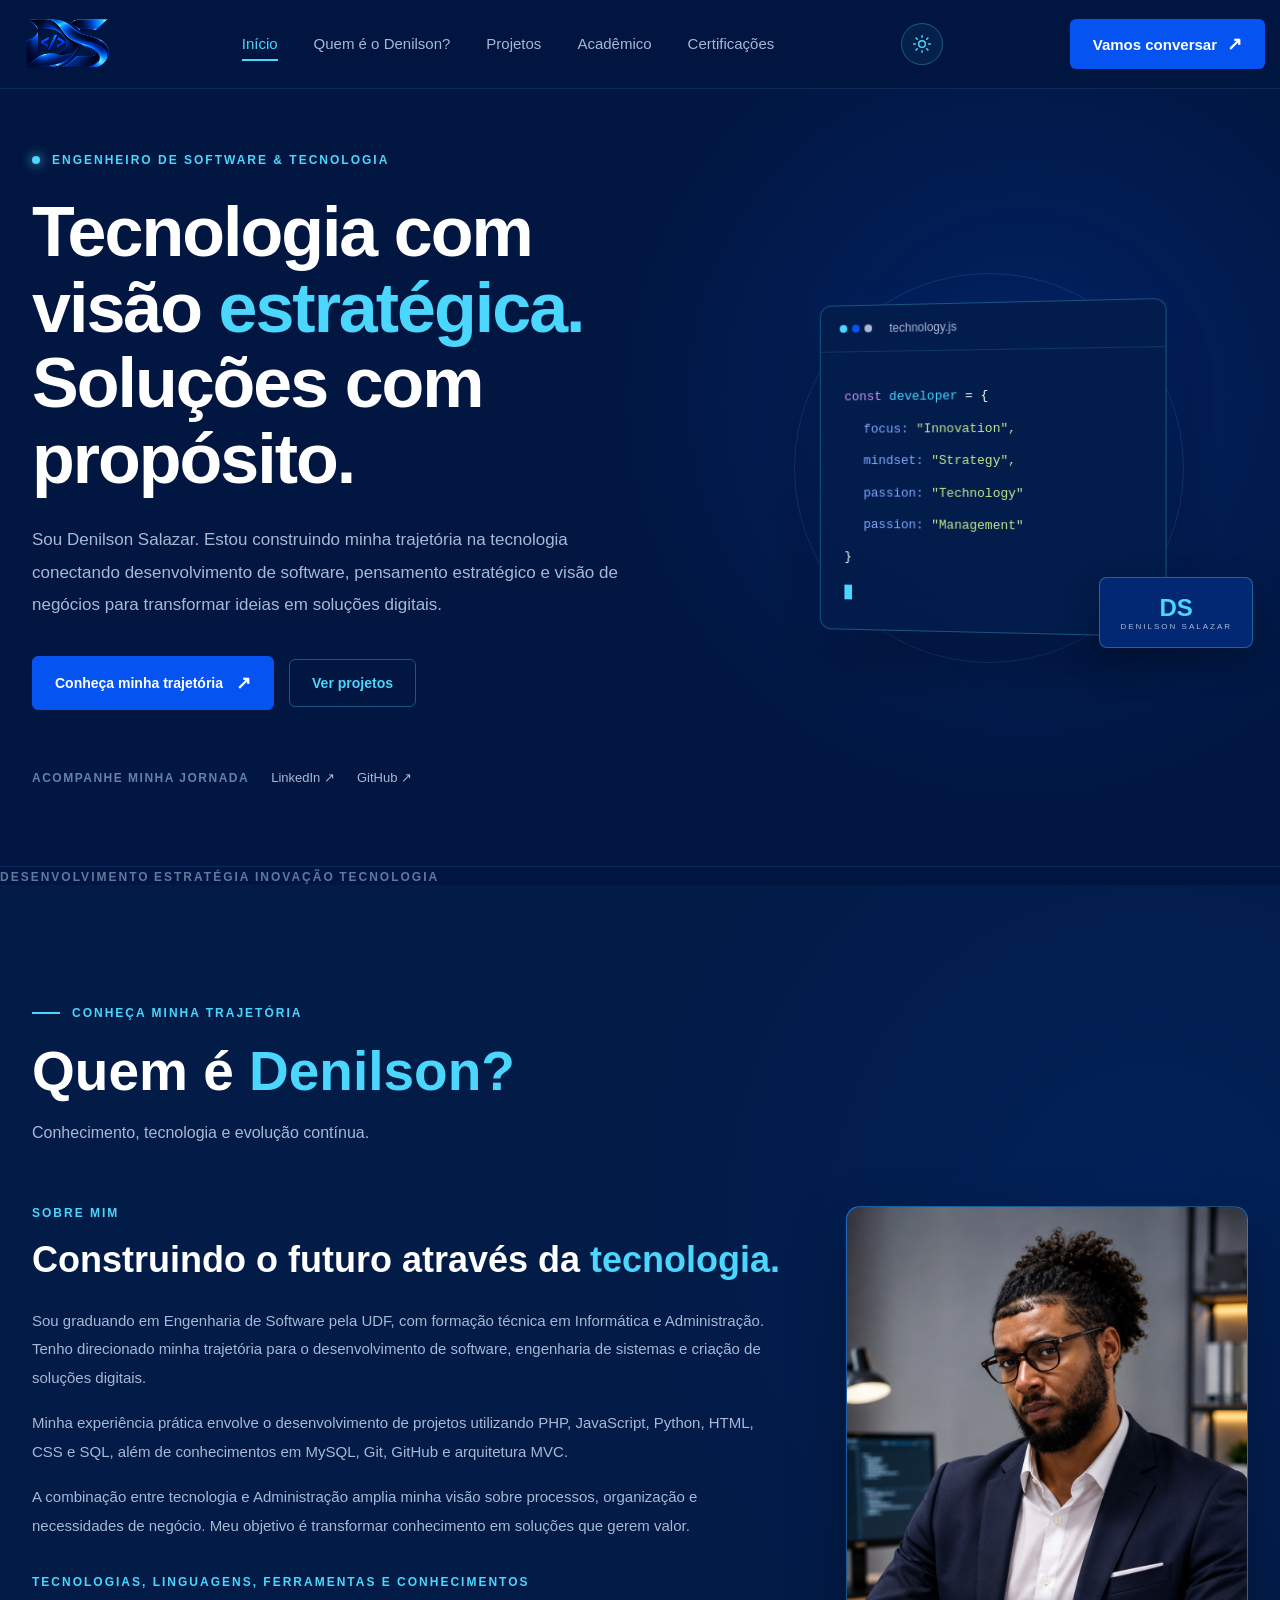
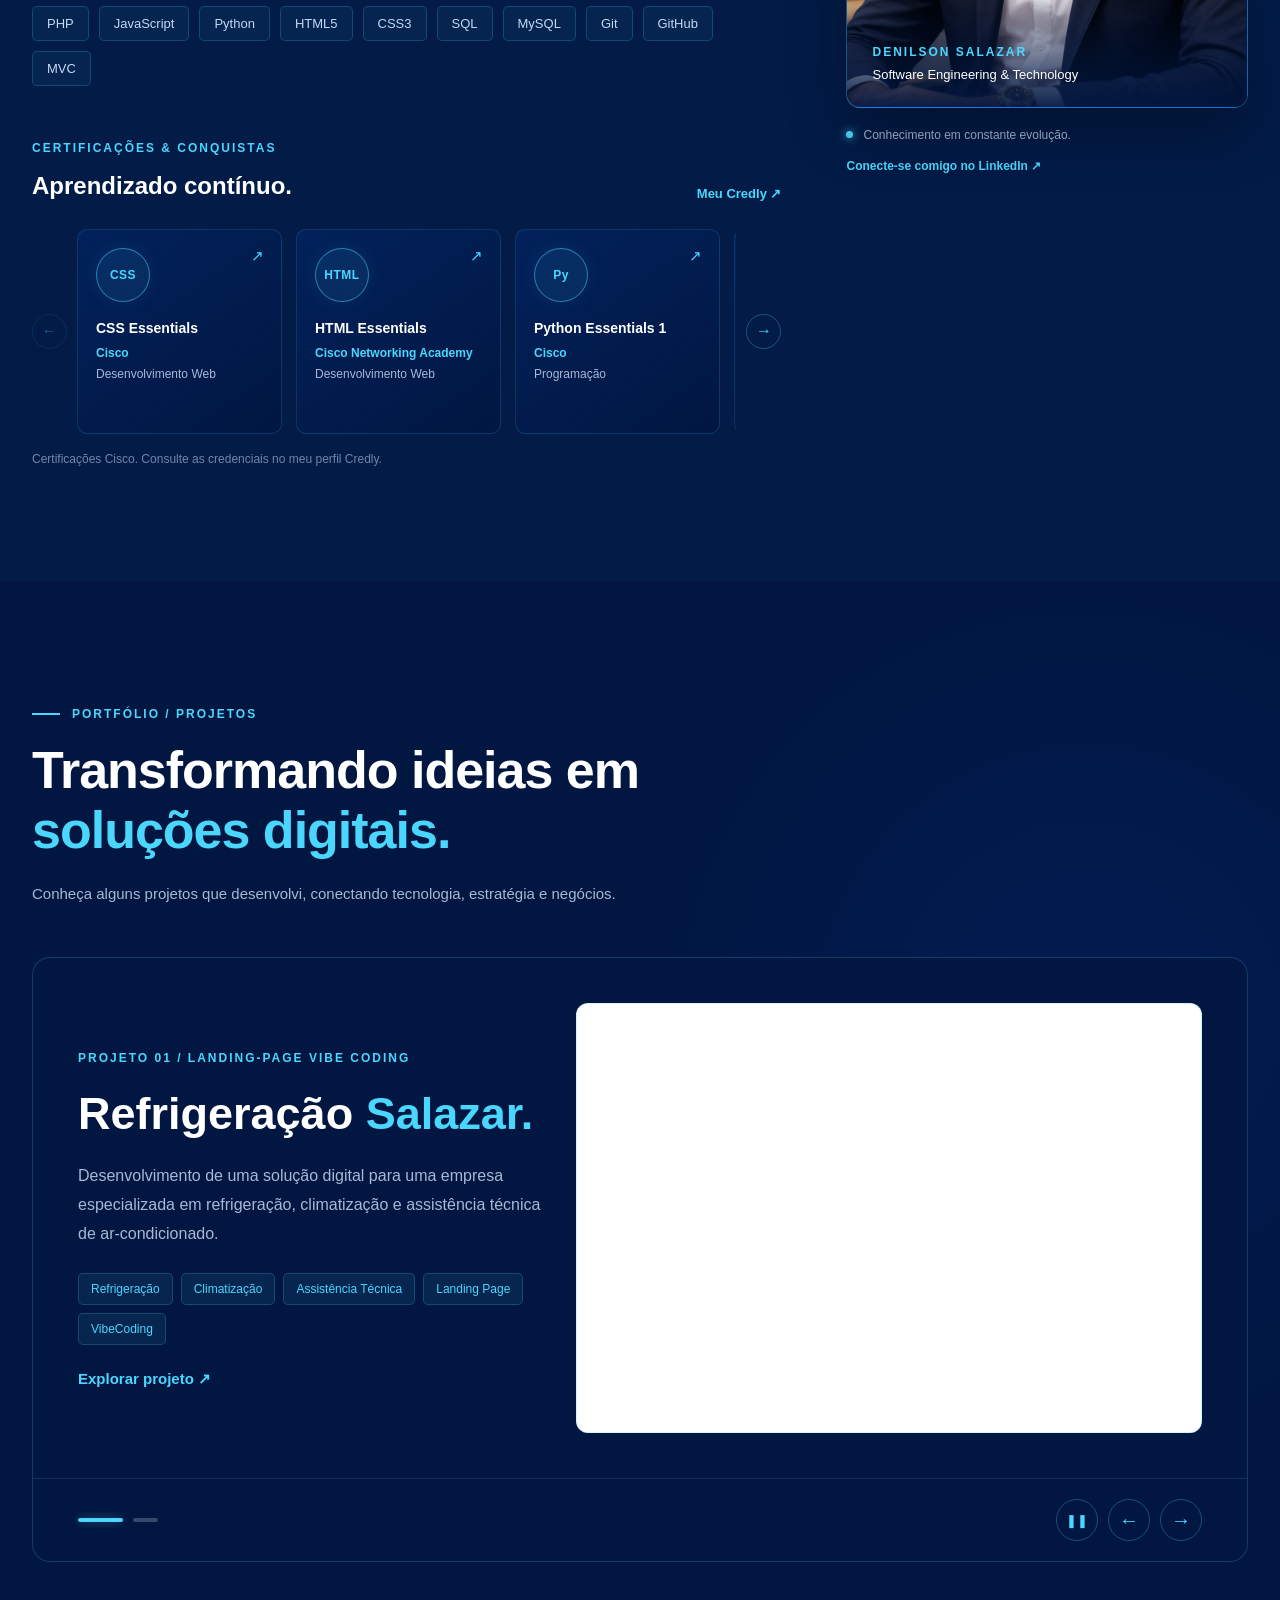
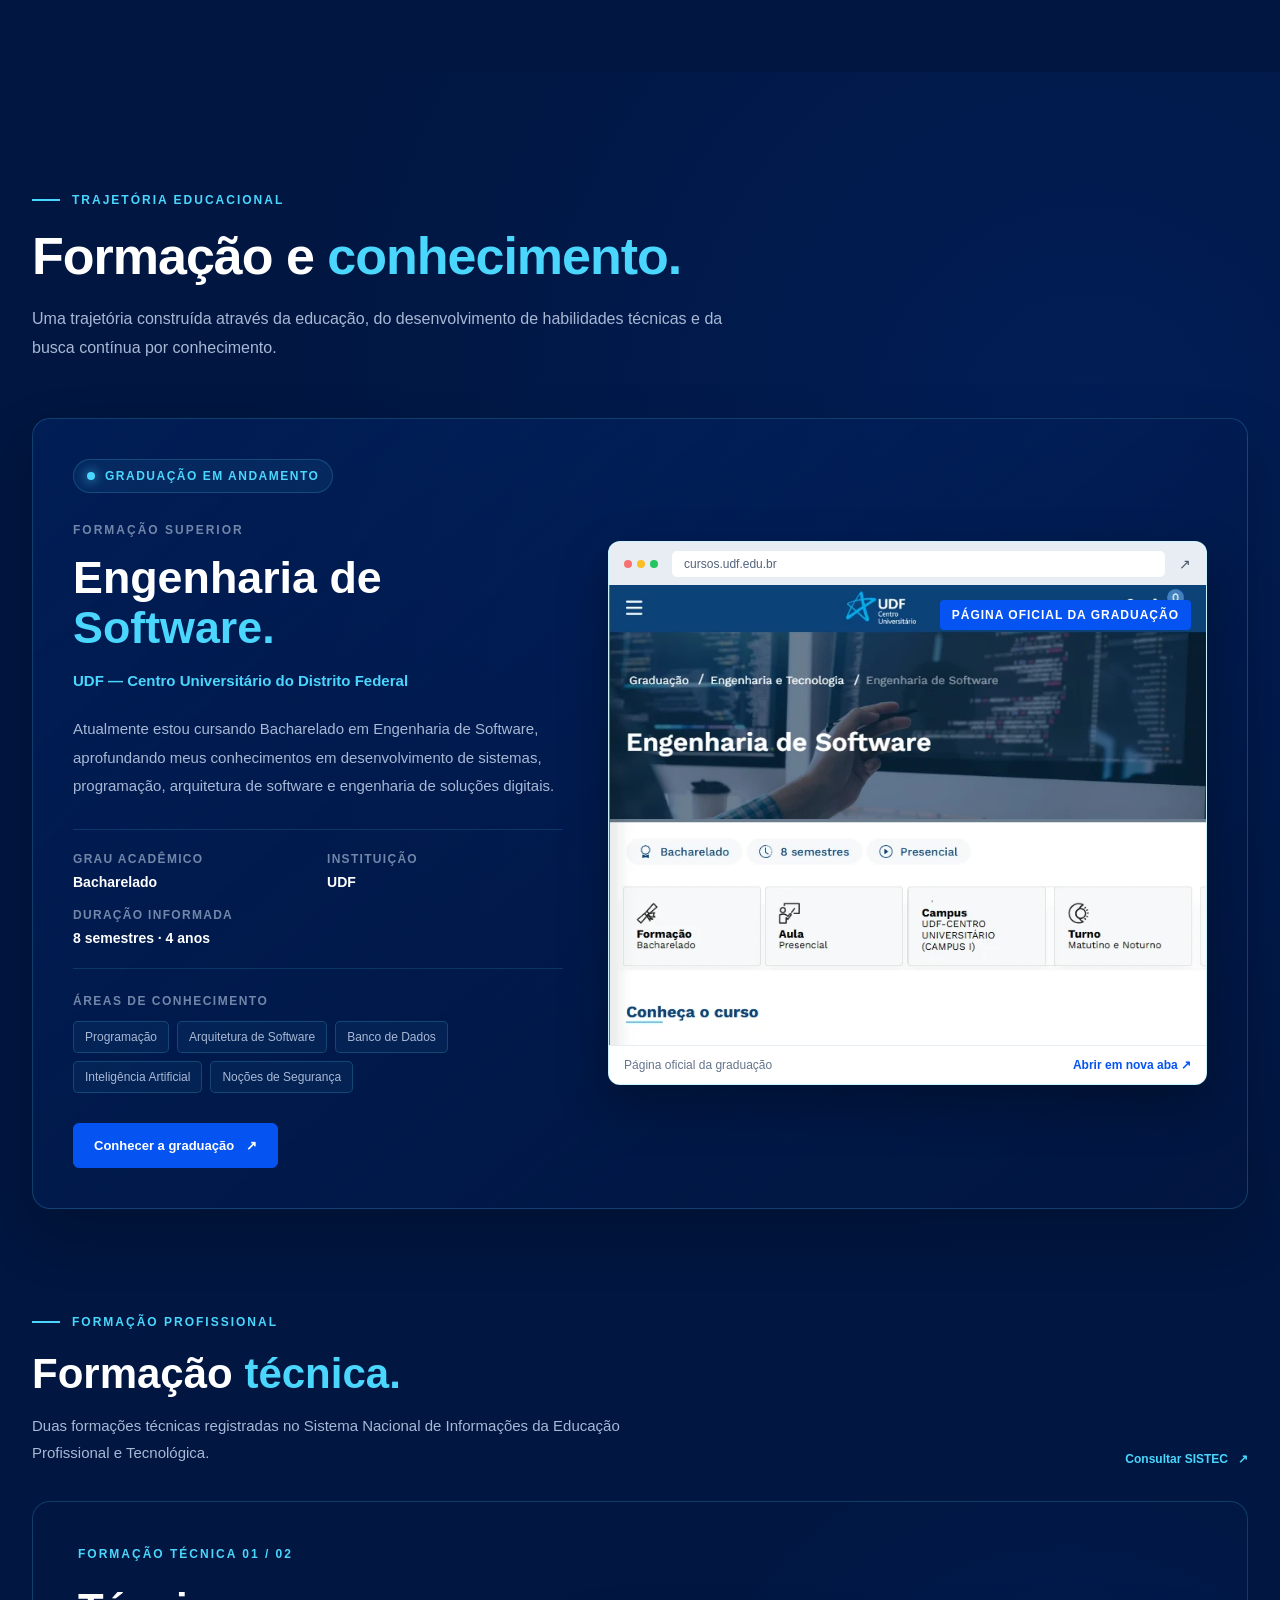
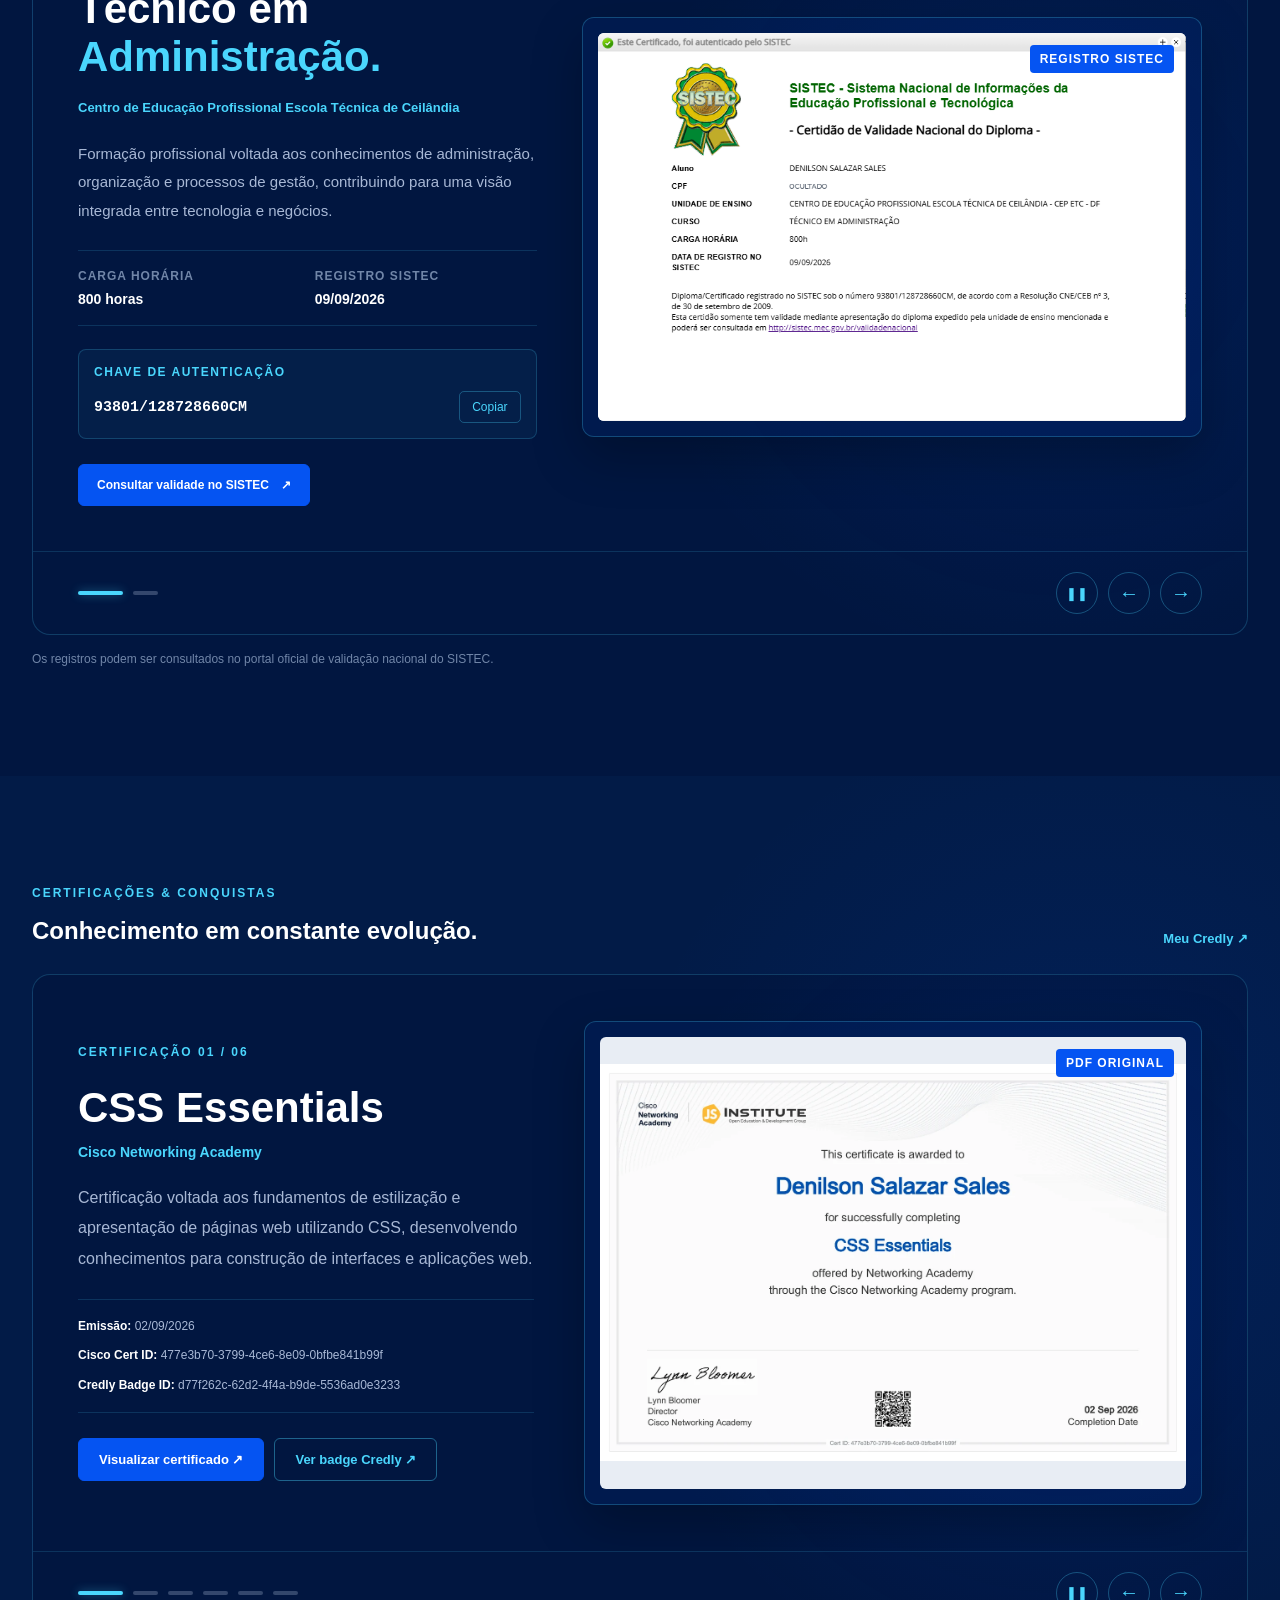
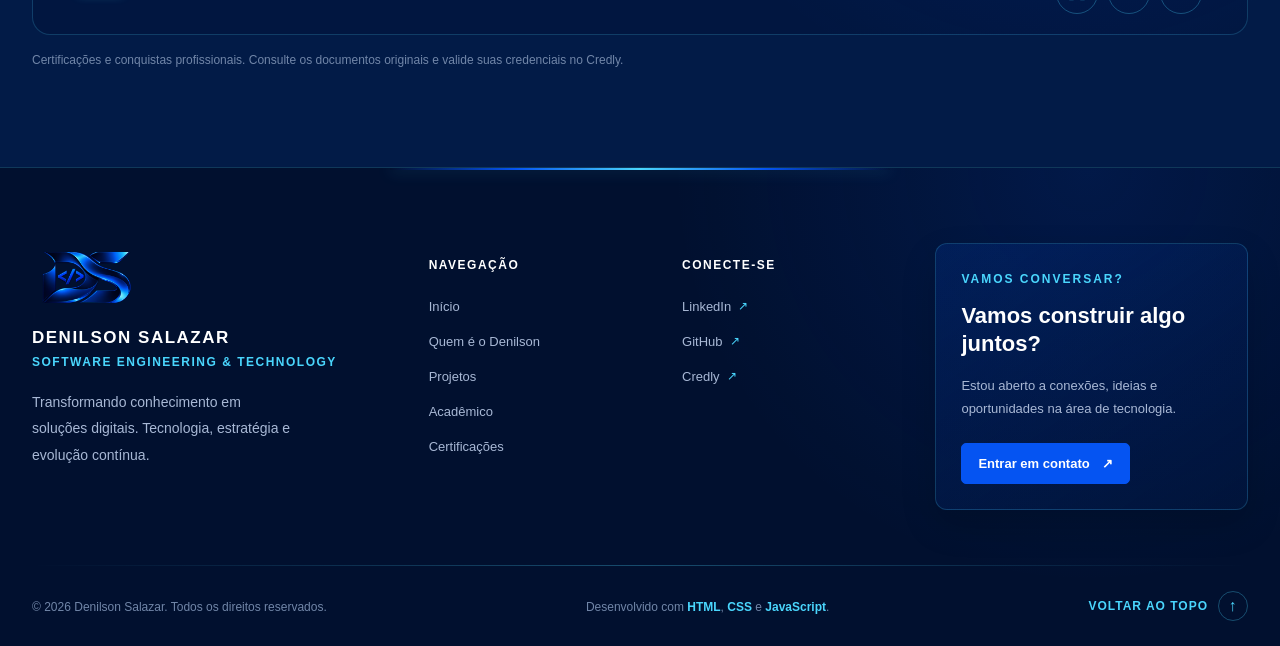
<file: indexV1.html>
<!DOCTYPE html>
<html lang="pt-br">
<head>
    <meta charset="UTF-8">
    <meta name="viewport" content="width=device-width, initial-scale=1.0">
    <title>Denilson Salazar</title>

    <!-- Mantém o tema escuro como padrão.-->
    <script>
        try {
            const theme = localStorage.getItem("denilson-theme");

            if (theme === "light" || theme === "dark") {
                document.documentElement.setAttribute("data-theme", theme);
            }
        } catch (error) {
            
        }
    </script>

    <!-- CSS -->
    <link rel="stylesheet" href="css/style.css">

    <!-- JavaScript -->
    <script src="js/script.js" defer></script>

    <!-- Favicon -->
    <link rel="apple-touch-icon" sizes="180x180" href="img/favicon/">
    <link rel="icon" type="image/png" sizes="32x32" href="img/favicon/favicon-32x32.png">
    <link rel="icon" type="image/png" sizes="16x16" href="img/favicon/favicon-16x16.png">
    <link rel="manifest" href="img/favicon/site.webmanifest">
    </head>
<body >
    
    <!-- NAVBAR -->
    <header class="navbar" id="navbar">
        <nav class="nav-container" aria-label="Navegação principal">

            <!-- LOGO -->

            <a href="#inicio" class="logo" aria-label="Denilson - Página inicial">
                <img src="img/logo.png" alt="Logo Denilson">
            </a>

            <!-- LINKS -->
            <ul class="nav-links" id="navLinks">
                <li>
                    <a href="#inicio" class="active">Início</a>
                </li>
                <li>
                    <a href="#sobre">Quem é o Denilson?</a>
                </li>
                <li>
                    <a href="#projetos">Projetos</a>
                </li>
                <li>
                    <a href="#academico">Acadêmico</a>
                </li>
                <li>
                    <a href="#certificacao">Certificações</a>
                </li>
            </ul>


            <!-- ALTERNAR TEMA -->

            <button
                class="theme-toggle"
                id="themeToggle"
                type="button"
                aria-label="Ativar tema claro"
                aria-pressed="false"
                title="Alternar tema"
            >

                <!-- ÍCONE SOL -->

                <svg
                    class="theme-icon theme-icon-sun"
                    xmlns="http://www.w3.org/2000/svg"
                    viewBox="0 0 24 24"
                    fill="none"
                    stroke="currentColor"
                    stroke-width="1.8"
                    stroke-linecap="round"
                    stroke-linejoin="round"
                    aria-hidden="true"
                >
                    <circle cx="12" cy="12" r="4"/>

                    <path d="M12 2v2"/>
                    <path d="M12 20v2"/>
                    <path d="m4.93 4.93 1.42 1.42"/>
                    <path d="m17.65 17.65 1.42 1.42"/>
                    <path d="M2 12h2"/>
                    <path d="M20 12h2"/>
                    <path d="m4.93 19.07 1.42-1.42"/>
                    <path d="m17.65 6.35 1.42-1.42"/>

                </svg>


                <!-- ÍCONE LUA -->

                <svg
                    class="theme-icon theme-icon-moon"
                    xmlns="http://www.w3.org/2000/svg"
                    viewBox="0 0 24 24"
                    fill="none"
                    stroke="currentColor"
                    stroke-width="1.8"
                    stroke-linecap="round"
                    stroke-linejoin="round"
                    aria-hidden="true"
                >
                    <path d="M20.9 13.1A9 9 0 0 1 10.9 3.1a9 9 0 1 0 10 10z"/>

                </svg>

            </button>


            <!-- CONTATO -->

            <a
                href="https://www.linkedin.com/in/denilsonsalazar"
                target="_blank"
                rel="noopener noreferrer"
                class="contact-btn"
            >

                Vamos conversar

                <span>↗</span>

            </a>


            <!-- MENU MOBILE -->

            <button
                class="menu-toggle"
                id="menuToggle"
                aria-label="Abrir menu"
                aria-expanded="false"
                aria-controls="navLinks"
            >

                <span></span>
                <span></span>
                <span></span>

            </button>

        </nav>

    </header>
    
        <main>

        <!-- INÍCIO -->
        <section class="hero-section" id="inicio">

            <div class="hero-container" >

                <div class="hero-content">

                    <span class="hero-eyebrow">
                        <span class="status-indicator"></span>
                        ENGENHEIRO DE SOFTWARE & TECNOLOGIA
                    </span>

                    <h1>
                        Tecnologia com visão
                        <span>estratégica.</span>
                        Soluções com propósito.
                    </h1>

                    <p>
                        Sou Denilson Salazar. Estou construindo minha trajetória
                        na tecnologia conectando desenvolvimento de
                        software, pensamento estratégico e visão
                        de negócios para transformar ideias em
                        soluções digitais.
                    </p>

                    <div class="hero-actions">

                        <a href="#sobre" class="hero-btn">
                            Conheça minha trajetória
                            <span>↗</span>
                        </a>

                        <a href="#projetos" class="hero-btn-outline">
                            Ver projetos
                        </a>

                    </div>

                    <div class="hero-socials">

                        <span>ACOMPANHE MINHA JORNADA</span>
                        <a href="https://www.linkedin.com/in/denilsonsalazar"
                            target="_blank"
                            rel="noopener noreferrer">
                            LinkedIn ↗
                        </a>

                        <a href="https://github.com/Denilsonsalazar-br"
                            target="_blank"
                            rel="noopener noreferrer">
                            GitHub ↗
                        </a>

                    </div>

                </div>


                <!-- ELEMENTO VISUAL -->

                <div class="hero-visual">

                    <div class="hero-orbit hero-orbit-one"></div>
                    <div class="hero-orbit hero-orbit-two"></div>

                    <div class="hero-code-card">

                        <div class="code-card-header">
                            <div class="code-dots">
                                <span></span>
                                <span></span>
                                <span></span>
                            </div>

                            <span>technology.js</span>
                        </div>

                        <div class="code-card-content">

                            <span class="code-purple">const</span>
                            <span class="code-cyan"> developer </span>
                            <span>= {</span>

                            <p>
                                <span class="code-blue">focus:</span>
                                <span class="code-green"> "Innovation",</span>
                            </p>

                            <p>
                                <span class="code-blue">mindset:</span>
                                <span class="code-green"> "Strategy",</span>
                            </p>

                            <p>
                                <span class="code-blue">passion:</span>
                                <span class="code-green"> "Technology"</span>
                            </p>

                            <p>
                                <span class="code-blue">passion:</span>
                                <span class="code-green"> "Management"</span>
                            </p>

                            <span>}</span>

                            <div class="code-cursor"></div>

                        </div>

                    </div>

                    <div class="hero-floating-element">
                        <span>DS</span>
                        <small>DENILSON SALAZAR</small>
                    </div>

                </div>

            </div>

            <div class="hero-bottom-line">
                <span>DESENVOLVIMENTO</span>
                <span>ESTRATÉGIA</span>
                <span>INOVAÇÃO</span>
                <span>TECNOLOGIA</span>
            </div>

        </section>

        <!-- QUEM É DENILSON -->
        <section class="about-section" id="sobre">

            <div class="about-container">

                <!-- CABEÇALHO -->

                <div class="about-header">

                    <span class="section-label">
                        CONHEÇA MINHA TRAJETÓRIA
                    </span>

                    <h2>
                        Quem é <span>Denilson?</span>
                    </h2>

                    <p>
                        Conhecimento, tecnologia e evolução contínua.
                    </p>

                </div>


                <!-- CONTEÚDO -->

                <div class="about-layout">
                    <!-- RESUMO E CERTIFICAÇÕES -->
                    <div class="about-content">

                        <div class="about-introduction">

                            <span class="about-overline">
                                SOBRE MIM
                            </span>

                            <h3>
                                Construindo o futuro através
                                da <span>tecnologia.</span>
                            </h3>

                            <p>
                                Sou graduando em Engenharia de Software
                                pela UDF, com formação técnica em
                                Informática e Administração.

                                Tenho direcionado minha trajetória para
                                o desenvolvimento de software, engenharia
                                de sistemas e criação de soluções digitais.
                            </p>

                            <p>
                                Minha experiência prática envolve o
                                desenvolvimento de projetos utilizando
                                PHP, JavaScript, Python, HTML, CSS e SQL,
                                além de conhecimentos em MySQL, Git,
                                GitHub e arquitetura MVC.
                            </p>

                            <p>
                                A combinação entre tecnologia e
                                Administração amplia minha visão sobre
                                processos, organização e necessidades
                                de negócio. Meu objetivo é transformar
                                conhecimento em soluções que gerem valor.
                            </p>

                        </div>


                        <!-- TECNOLOGIAS -->

                        <div class="about-technologies">

                            <span class="about-overline">
                                TECNOLOGIAS, LINGUAGENS, FERRAMENTAS E CONHECIMENTOS
                            </span>

                            <div class="technology-tags">

                                <span>PHP</span>
                                <span>JavaScript</span>
                                <span>Python</span>
                                <span>HTML5</span>
                                <span>CSS3</span>
                                <span>SQL</span>
                                <span>MySQL</span>
                                <span>Git</span>
                                <span>GitHub</span>
                                <span>MVC</span>
                            </div>
                        </div>


                        <!-- CARROSSEL DE CERTIFICAÇÕES -->
                        <div class="credentials-section">
                            <div class="credentials-header">
                                <div>

                                    <span class="about-overline">
                                        CERTIFICAÇÕES & CONQUISTAS
                                    </span>

                                    <h3>
                                        Aprendizado contínuo.
                                    </h3>
                                </div>

                                <a
                                    href="https://www.credly.com/users/denilson-salazar/badges/credly"
                                    target="_blank"
                                    rel="noopener noreferrer"
                                    class="credly-link"
                                >
                                    Meu Credly ↗
                                </a>

                            </div>


                            <!-- CARROSSEL -->

                            <div class="credentials-carousel">

                                <button
                                    class="badge-arrow badge-prev"
                                    id="badgePrev"
                                    aria-label="Certificações anteriores"
                                >
                                    ←
                                </button>


                                <div class="credentials-viewport">

                                    <div class="credentials-track"
                                        id="credentialsTrack">


                                        <!-- CSS ESSENTIALS -->

                                        <a class="credential-card"
                                            href="https://www.credly.com/users/denilson-salazar/badges/credly"
                                            target="_blank"
                                            rel="noopener noreferrer">

                                            <div class="credential-icon">
                                                <span>CSS</span>
                                            </div>

                                            <div class="credential-info">
                                                <h4>CSS Essentials</h4>
                                                <span>Cisco</span>
                                                <small>Desenvolvimento Web</small>
                                            </div>
                                            <span class="credential-arrow">↗</span>
                                        </a>


                                        <!-- HTML ESSENTIALS -->

                                        <a class="credential-card"
                                            href="https://www.credly.com/users/denilson-salazar/badges/credly"
                                            target="_blank"
                                            rel="noopener noreferrer">

                                            <div class="credential-icon">
                                                <span>HTML</span>
                                            </div>

                                            <div class="credential-info">
                                                <h4>HTML Essentials</h4>
                                                <span>Cisco Networking Academy</span>
                                                <small>Desenvolvimento Web</small>
                                            </div>

                                            <span class="credential-arrow">↗</span>

                                        </a>

                                        <!-- PYTHON -->

                                        <a class="credential-card"
                                            href="https://www.credly.com/users/denilson-salazar/badges/credly"
                                            target="_blank"
                                            rel="noopener noreferrer">

                                            <div class="credential-icon">
                                                <span>Py</span>
                                            </div>

                                            <div class="credential-info">
                                                <h4>Python Essentials 1</h4>
                                                <span>Cisco</span>
                                                <small>Programação</small>
                                            </div>

                                            <span class="credential-arrow">↗</span>
                                        </a>

                                        <!-- NETWORKING BASICS -->

                                        <a class="credential-card"
                                            href="https://www.credly.com/users/denilson-salazar/badges/credly"
                                            target="_blank"
                                            rel="noopener noreferrer">

                                            <div class="credential-icon">
                                                <span>NET</span>
                                            </div>

                                            <div class="credential-info">
                                                <h4>Networking Basics</h4>
                                                <span>Cisco</span>
                                                <small>Redes de Computadores</small>
                                            </div>
                                            <span class="credential-arrow">↗</span>
                                        </a>

                                        <!-- NETWORKING DEVICES -->

                                        <a class="credential-card"
                                            href="https://www.credly.com/users/denilson-salazar/badges/credly"
                                            target="_blank"
                                            rel="noopener noreferrer">

                                            <div class="credential-icon">
                                                <span>NET+</span>
                                            </div>

                                            <div class="credential-info">
                                                <h4>Networking Devices and Initial Configuration</h4>
                                                <span>Cisco Networking Academy</span>
                                                <small>Infraestrutura e Redes</small>
                                            </div>

                                            <span class="credential-arrow">↗</span>
                                        </a>

                                        <!-- MODERN AI -->

                                        <a class="credential-card"
                                            href="https://www.credly.com/users/denilson-salazar/badges/credly"
                                            target="_blank"
                                            rel="noopener noreferrer">
                                            <div class="credential-icon">
                                                <span>AI</span>
                                            </div>

                                            <div class="credential-info">
                                                <h4>Introduction to Modern AI</h4>
                                                <span>Cisco</span>
                                                <small>Inteligência Artificial</small>
                                            </div>
                                            <span class="credential-arrow">↗</span>
                                        </a>

                                        <!-- CYBERSECURITY -->

                                        <a class="credential-card"
                                            href="https://www.credly.com/users/denilson-salazar/badges/credly"
                                            target="_blank"
                                            rel="noopener noreferrer">

                                            <div class="credential-icon">
                                                <span>SEC</span>
                                            </div>
                                            <div class="credential-info">
                                                <h4>Introduction to Cybersecurity</h4>
                                                <span>Cisco</span>
                                                <small>Cibersegurança</small>
                                            </div>

                                            <span class="credential-arrow">↗</span>
                                        </a>


                                        <!-- ENDPOINT SECURITY -->

                                        <a class="credential-card"
                                            href="https://www.credly.com/users/denilson-salazar/badges/credly"
                                            target="_blank"
                                            rel="noopener noreferrer">

                                            <div class="credential-icon">
                                                <span>ES</span>
                                            </div>

                                            <div class="credential-info">
                                                <h4>Endpoint Security</h4>
                                                <span>Cisco Networking Academy</span>
                                                <small>Segurança da Informação</small>
                                            </div>

                                            <span class="credential-arrow">↗</span>

                                        </a>
                                    </div>
                                </div>

                                <button
                                    class="badge-arrow badge-next"
                                    id="badgeNext"
                                    aria-label="Próximas certificações"
                                >
                                    →
                                </button>
                            </div>

                            <span class="credentials-caption">
                                Certificações Cisco. Consulte as credenciais
                                no meu perfil Credly.
                            </span>
                        </div>
                    </div>

                    <!-- FOTO PROFISSIONAL -->

                    <div class="about-photo-column">
                        <div class="about-photo">
                            <img
                                src="img/foto/denilson.jpeg"
                                alt="Denilson Salazar - Perfil profissional"
                                loading="lazy"
                            >

                            <div class="photo-overlay">

                                <span>DENILSON SALAZAR</span>
                                <p>
                                    Software Engineering
                                    & Technology
                                </p>
                            </div>
                        </div>


                        <div class="about-photo-caption">
                            <span class="photo-status"></span>

                            <span>
                                Conhecimento em constante evolução.
                            </span>

                        </div>

                        <a
                            href="https://www.linkedin.com/in/denilsonsalazar"
                            target="_blank"
                            rel="noopener noreferrer"
                            class="about-linkedin"
                        >
                            Conecte-se comigo no LinkedIn ↗
                        </a>
                    </div>
                </div>
            </div>
        </section>

        <!-- PROJETOS -->
        <section class="projects-section" >
            <div class="projects-container" id="projetos">
                <div class="projects-header">
                    <span class="section-label">PORTFÓLIO / PROJETOS</span>
                    <h2>
                        Transformando ideias em
                        <span>soluções digitais.</span>
                    </h2>
                    <p>
                        Conheça alguns projetos que desenvolvi,
                        conectando tecnologia, estratégia e negócios.
                    </p>
                </div>
                <!-- CARROSSEL -->
                <div class="projects-carousel" id="projectsCarousel">
                    <!-- ÁREA VISÍVEL -->
                    <div class="projects-viewport">
                        <div class="projects-track" id="projectsTrack">

                            <!-- PROJETO 01 -->
                            <article class="project-slide">
                                <div class="project-content">
                                    <span class="project-category">
                                        PROJETO 01 / LANDING-PAGE VIBE CODING 
                                    </span>
                                    <h3>
                                        Refrigeração
                                        <span>Salazar.</span>
                                    </h3>
                                    <p>
                                        Desenvolvimento de uma solução digital
                                        para uma empresa especializada em
                                        refrigeração, climatização e assistência
                                        técnica de ar-condicionado.
                                    </p>
                                    <div class="project-tags">
                                        <span>Refrigeração</span>
                                        <span>Climatização</span>
                                        <span>Assistência Técnica</span>
                                        <span>Landing Page</span>
                                        <span>VibeCoding</span>
                                    </div>
                                    <a
                                        href="https://refrigeracaosalazar.base44.app/"
                                        target="_blank"
                                        rel="noopener noreferrer"
                                        class="project-link"
                                    >
                                        Explorar projeto ↗
                                    </a>
                                </div>

                                <div class="project-visual project-preview">
                                    <iframe
                                        src="https://refrigeracaosalazar.base44.app/"
                                        title="Refrigeração Salazar"
                                        loading="eager">
                                    </iframe>
                                </div>
                            </article>

                            <!-- PROJETO 02 -->
                            <article class="project-slide">
                                <div class="project-content">
                                    <span class="project-category">
                                        PROJETO 02 / LANDING-PAGE VIBE CODING  
                                    </span>
                                    <h3>
                                        NorteSul
                                        <span>Móveis.</span>
                                    </h3>
                                    <p>
                                        Desenvolvimento de uma presença digital
                                        para uma marca especializada em móveis
                                        rústicos de madeira maciça, valorizando
                                        design, identidade e apresentação
                                        dos produtos.
                                    </p>
                                    <div class="project-tags">
                                        <span>Design</span>
                                        <span>Madeira maciça</span>
                                        <span>Landing Page</span>
                                        <span>VibeCoding</span>
                                        <span>Apresentação de produtos</span>
                                    </div>
                                    <a
                                        href="https://nortesulmoveis.base44.app/"
                                        target="_blank"
                                        rel="noopener noreferrer"
                                        class="project-link"
                                    >
                                        Explorar projeto ↗
                                    </a>
                                </div>
                                <div class="project-visual project-preview">
                                    <iframe
                                        src="https://nortesulmoveis.base44.app/"
                                        title="NorteSul Móveis"
                                        loading="eager">
                                    </iframe>
                                </div>
                            </article>
                        </div>
                    </div>

                    <!-- CONTROLES -->
                    <div class="projects-controls">
                        <div class="carousel-pagination">
                            <button
                                class="carousel-dot active"
                                data-slide="0"
                                aria-label="Projeto Refrigeração Salazar">
                            </button>
                            <button
                                class="carousel-dot"
                                data-slide="1"
                                aria-label="Projeto NorteSul Móveis">
                            </button>
                        </div>
                        <div class="carousel-navigation">
                            <button
                                id="projectPrev"
                                class="carousel-arrow"
                                aria-label="Projeto anterior">
                                ←
                            </button>
                            <button
                                id="projectNext"
                                class="carousel-arrow"
                                aria-label="Próximo projeto">
                                →
                            </button>
                        </div>
                    </div>
                </div>
            </div>
        </section>

        <!-- ACADÊMICO -->
        <section class="academic-section" id="academico">
            <div class="academic-container">

                <!-- CABEÇALHO -->

                <div class="academic-header">
                    <span class="section-label">
                        TRAJETÓRIA EDUCACIONAL
                    </span>

                    <h2>
                        Formação e
                        <span>conhecimento.</span>
                    </h2>

                    <p>
                        Uma trajetória construída através da educação,
                        do desenvolvimento de habilidades técnicas
                        e da busca contínua por conhecimento.
                    </p>

                </div>


                <!-- GRADUAÇÃO  -->

                <article class="degree-feature">

                    <!-- INFORMAÇÕES DA GRADUAÇÃO -->

                    <div class="degree-content">
                        <div class="degree-status">
                            <span class="degree-status-dot"></span>
                            GRADUAÇÃO EM ANDAMENTO
                        </div>


                        <span class="degree-overline">
                            FORMAÇÃO SUPERIOR
                        </span>


                        <h3>
                            Engenharia de
                            <span>Software.</span>
                        </h3>


                        <h4>
                            UDF — Centro Universitário
                            do Distrito Federal
                        </h4>


                        <p>
                            Atualmente estou cursando Bacharelado
                            em Engenharia de Software, aprofundando
                            meus conhecimentos em desenvolvimento
                            de sistemas, programação, arquitetura
                            de software e engenharia de soluções digitais.
                        </p>


                        <!-- INFORMAÇÕES -->

                        <div class="degree-metadata">
                            <div class="degree-meta-item">
                                <span>GRAU ACADÊMICO</span>
                                <strong>Bacharelado</strong>
                            </div>


                            <div class="degree-meta-item">
                                <span>INSTITUIÇÃO</span>
                                <strong>UDF</strong>
                            </div>


                            <div class="degree-meta-item">
                                <span>DURAÇÃO INFORMADA</span>
                                <strong>8 semestres · 4 anos</strong>
                            </div>

                        </div>


                        <!-- CONHECIMENTOS -->

                        <div class="degree-skills">
                            <span>ÁREAS DE CONHECIMENTO</span>
                            <div class="degree-tags">

                                <span>Programação</span>
                                <span>Arquitetura de Software</span>
                                <span>Banco de Dados</span>
                                <span>Inteligência Artificial</span>
                                <span>Noções de Segurança</span>

                            </div>

                        </div>


                        <!-- BOTÃO -->

                        <a
                            href="https://cursos.udf.edu.br/grad-engenharia-de-software-udf/p"
                            target="_blank"
                            rel="noopener noreferrer"
                            class="degree-button"
                        >
                            Conhecer a graduação
                            <span>↗</span>
                        </a>

                    </div>



                    <!-- SITE DA UDF INCORPORADO -->

                    <div class="degree-browser">
                        <div class="degree-browser-header">
                            <div class="degree-browser-dots">
                                <span></span>
                                <span></span>
                                <span></span>

                            </div>

                            <div class="degree-browser-address">

                                cursos.udf.edu.br

                            </div>

                            <span class="degree-browser-icon">
                                ↗
                            </span>

                        </div>

                        
                        <!-- PRÉ-VISUALIZAÇÃO EXCLUSIVA DA UDF -->

                        <div class="degree-preview-container">

                            <a
                                href="https://cursos.udf.edu.br/grad-engenharia-de-software-udf/p"
                                target="_blank"
                                rel="noopener noreferrer"
                                class="degree-preview-link"
                                aria-label="Visualizar página da graduação em Engenharia de Software da UDF"
                            >

                                <img
                                    src="img/academico/udf-engenharia-software-preview.webp"
                                    alt="Página oficial da graduação em Engenharia de Software da UDF"
                                    class="degree-preview-image"
                                    loading="lazy"
                                >

                                <span class="degree-preview-label">
                                    PÁGINA OFICIAL DA GRADUAÇÃO
                                </span>

                            </a>

                        </div>


                        <div class="degree-browser-footer">
                            <span>
                                Página oficial da graduação
                            </span>
                            <a
                                href="https://cursos.udf.edu.br/grad-engenharia-de-software-udf"
                                target="_blank"
                                rel="noopener noreferrer"
                            >
                                Abrir em nova aba ↗
                            </a>
                        </div>
                    </div>
                </article>

                <!-- FORMAÇÕES TÉCNICAS -->

                <div class="technical-education">
                    <!-- CABEÇALHO -->
                    <div class="technical-header">
                        <div>
                            <span class="section-label">
                                FORMAÇÃO PROFISSIONAL
                            </span>
                            <h3>
                                Formação <span>técnica.</span>
                            </h3>
                            <p>
                                Duas formações técnicas registradas no
                                Sistema Nacional de Informações da
                                Educação Profissional e Tecnológica.
                            </p>
                        </div>

                        <a
                            href="https://sistec.mec.gov.br/validadenacional"
                            target="_blank"
                            rel="noopener noreferrer"
                            class="sistec-main-link"
                        >

                            Consultar SISTEC

                            <span>↗</span>
                        </a>
                    </div>



                    <!-- CARROSSEL TÉCNICO -->

                    <div class="technical-carousel"
                        id="technicalCarousel">

                        <div class="technical-viewport">

                            <div class="technical-track"
                                id="technicalTrack">


                                <!-- TÉCNICO EM ADMINISTRAÇÃO -->

                                <article class="technical-slide active">
                                    <div class="technical-info">
                                        <span class="technical-kicker">
                                            FORMAÇÃO TÉCNICA 01 / 02
                                        </span>

                                        <h4>
                                            Técnico em
                                            <span>Administração.</span>
                                        </h4>

                                        <span class="technical-issuer">
                                            Centro de Educação Profissional
                                            Escola Técnica de Ceilândia
                                        </span>

                                        <p>
                                            Formação profissional voltada
                                            aos conhecimentos de administração,
                                            organização e processos de gestão,
                                            contribuindo para uma visão integrada
                                            entre tecnologia e negócios.
                                        </p>

                                        <!-- INFORMAÇÕES -->

                                        <div class="technical-details">
                                            <div>
                                                <span>CARGA HORÁRIA</span>
                                                <strong>800 horas</strong>
                                            </div>

                                            <div>
                                                <span>REGISTRO SISTEC</span>
                                                <strong>09/09/2026</strong>
                                            </div>
                                        </div>

                                        <!-- CHAVE DE AUTENTICAÇÃO -->

                                        <div class="sistec-validation">
                                            <span>
                                                CHAVE DE AUTENTICAÇÃO
                                            </span>

                                            <div class="sistec-key-row">
                                                <code>
                                                    93801/128728660CM
                                                </code>

                                                <button
                                                    type="button"
                                                    class="sistec-copy"
                                                    data-copy="93801/128728660CM"
                                                    aria-label="Copiar chave do curso Técnico em Administração"
                                                >
                                                    <span>Copiar</span>
                                                </button>
                                            </div>
                                        </div>

                                        <!-- CONSULTA -->

                                        <a
                                            href="https://sistec.mec.gov.br/validadenacional"
                                            target="_blank"
                                            rel="noopener noreferrer"
                                            class="technical-button"
                                        >
                                            Consultar validade no SISTEC
                                            <span>↗</span>
                                        </a>
                                    </div>

                                    <!-- COMPROVANTE -->

                                    <div class="technical-document">
                                        <a
                                            href="img/academico/tecnico-administracao-sistec-redigido.png"
                                            target="_blank"
                                            rel="noopener noreferrer"
                                            aria-label="Visualizar certidão SISTEC - Técnico em Administração"
                                        >
                                            <img
                                                src="img/academico/tecnico-administracao-sistec-redigido.png"
                                                alt="Certidão de validade nacional do diploma de Técnico em Administração"
                                                loading="lazy"
                                            >
                                            <span class="technical-document-label">
                                                REGISTRO SISTEC
                                            </span>
                                        </a>
                                    </div>
                                </article>

                                <!-- TÉCNICO EM INFORMÁTICA -->

                                <article class="technical-slide">
                                    <div class="technical-info">
                                        <span class="technical-kicker">
                                            FORMAÇÃO TÉCNICA 02 / 02
                                        </span>

                                        <h4>
                                            Técnico em
                                            <span>Informática.</span>
                                        </h4>

                                        <span class="technical-issuer">
                                            Centro de Educação Profissional
                                            Escola Técnica de Ceilândia
                                        </span>

                                        <p>
                                            Formação técnica voltada à área
                                            de informática e tecnologia,
                                            fortalecendo minha base de
                                            conhecimentos para a evolução
                                            profissional no desenvolvimento
                                            de soluções digitais.
                                        </p>


                                        <!-- INFORMAÇÕES -->

                                        <div class="technical-details">
                                            <div>
                                                <span>CARGA HORÁRIA</span>
                                                <strong>1.200 horas</strong>
                                            </div>

                                            <div>
                                                <span>REGISTRO SISTEC</span>
                                                <strong>18/02/2025</strong>
                                            </div>
                                        </div>

                                        <!-- CHAVE DE AUTENTICAÇÃO -->

                                        <div class="sistec-validation">
                                            <span>
                                                CHAVE DE AUTENTICAÇÃO
                                            </span>

                                            <div class="sistec-key-row">
                                                <code>
                                                    22270/109013145CM
                                                </code>

                                                <button
                                                    type="button"
                                                    class="sistec-copy"
                                                    data-copy="22270/109013145CM"
                                                    aria-label="Copiar chave do curso Técnico em Informática"
                                                >
                                                    <span>Copiar</span>
                                                </button>
                                            </div>
                                        </div>

                                        <!-- CONSULTA -->

                                        <a
                                            href="https://sistec.mec.gov.br/validadenacional"
                                            target="_blank"
                                            rel="noopener noreferrer"
                                            class="technical-button"
                                        >
                                            Consultar validade no SISTEC
                                            <span>↗</span>
                                        </a>
                                    </div>

                                    <!-- COMPROVANTE -->

                                    <div class="technical-document">
                                        <a
                                            href="img/academico/tecnico-informatica-sistec-redigido.png"
                                            target="_blank"
                                            rel="noopener noreferrer"
                                            aria-label="Visualizar certidão SISTEC - Técnico em Informática"
                                        >

                                            <img
                                                src="img/academico/tecnico-informatica-sistec-redigido.png"
                                                alt="Certidão de validade nacional do diploma de Técnico em Informática"
                                                loading="lazy"
                                            >
                                            <span class="technical-document-label">
                                                REGISTRO SISTEC
                                            </span>
                                        </a>
                                    </div>
                                </article>
                            </div>
                        </div>

                        <!-- CONTROLES -->
                        
                        <div class="technical-controls">
                            <div class="technical-pagination">
                                <button
                                    class="technical-dot active"
                                    data-slide="0"
                                    aria-label="Técnico em Administração"
                                    aria-current="true"
                                ></button>
                                <button
                                    class="technical-dot"
                                    data-slide="1"
                                    aria-label="Técnico em Informática"
                                ></button>
                            </div>

                            <div class="technical-navigation">
                                <button
                                    class="technical-arrow"
                                    id="technicalPrev"
                                    aria-label="Formação anterior"
                                >
                                    ←
                                </button>
                                <button
                                    class="technical-arrow"
                                    id="technicalNext"
                                    aria-label="Próxima formação"
                                >
                                    →
                                </button>
                            </div>
                        </div>
                    </div>

                    <span class="technical-caption">
                        Os registros podem ser consultados no portal oficial
                        de validação nacional do SISTEC.
                    </span>
                </div>
            </div>
        </section>


        <!-- CERTIFICAÇÕES -->
        <section class="certifications-section" >

            <!-- CARROSSEL DE CERTIFICAÇÕES -->

            <div class="credentials-section" id="certificacao">

                <!-- CABEÇALHO -->

                <div class="credentials-header">
                    <div>
                        <span class="about-overline">
                            CERTIFICAÇÕES & CONQUISTAS
                        </span>
                        <h3>Conhecimento em constante evolução.</h3>
                    </div>

                    <a
                        href="https://www.credly.com/users/denilson-salazar/badges/credly"
                        target="_blank"
                        rel="noopener noreferrer"
                        class="credly-link"
                    >
                        Meu Credly ↗
                    </a>
                </div>


                <!-- CARROSSEL -->

                <div class="certificate-carousel" id="certificateCarousel">
                    <div class="certificate-viewport">
                        
                        <div class="certificate-track" id="certificateTrack">

                            <!-- CSS ESSENTIALS -->

                            <article class="certificate-slide active">
                                <div class="certificate-info">
                                    <span class="certificate-kicker">
                                        CERTIFICAÇÃO 01 / 06
                                    </span>

                                    <h4>CSS Essentials</h4>

                                    <span class="certificate-issuer">
                                        Cisco Networking Academy
                                    </span>

                                    <p>
                                        Certificação voltada aos fundamentos de estilização
                                        e apresentação de páginas web utilizando CSS,
                                        desenvolvendo conhecimentos para construção
                                        de interfaces e aplicações web.
                                    </p>

                                    <div class="certificate-details">

                                        <span>
                                            <strong>Emissão:</strong>
                                            02/09/2026
                                        </span>

                                        <span class="certificate-id">
                                            <strong>Cisco Cert ID:</strong>
                                            477e3b70-3799-4ce6-8e09-0bfbe841b99f
                                        </span>

                                        <span class="certificate-id">
                                            <strong>Credly Badge ID:</strong>
                                            d77f262c-62d2-4f4a-b9de-5536ad0e3233
                                        </span>
                                    </div>

                                    <div class="certificate-actions">
                                        <a
                                            href="certificados/PDF/CSS-Essential.pdf"
                                            target="_blank"
                                            rel="noopener noreferrer"
                                            class="certificate-button"
                                        >
                                            Visualizar certificado ↗
                                        </a>

                                        <a
                                            href="https://www.credly.com/badges/d77f262c-62d2-4f4a-b9de-5536ad0e3233"
                                            target="_blank"
                                            rel="noopener noreferrer"
                                            class="certificate-button certificate-button-outline"
                                        >
                                            Ver badge Credly ↗
                                        </a>
                                    </div>
                                </div>

                                <div class="certificate-document">
                                    <a
                                        href="certificados/PDF/CSS-Essential.pdf"
                                        target="_blank"
                                        rel="noopener noreferrer"
                                        aria-label="Abrir certificado CSS Essentials"
                                    >

                                        <img
                                            src="img/certificacoes/previews/css-essentials.webp"
                                            alt="Certificado CSS Essentials - Cisco Networking Academy"
                                            loading="lazy"
                                        >

                                        <span class="document-label">
                                            PDF ORIGINAL
                                        </span>
                                    </a>
                                </div>
                            </article>


                            <!-- HTML ESSENTIALS -->

                            <article class="certificate-slide">
                                <div class="certificate-info">
                                    <span class="certificate-kicker">
                                        CERTIFICAÇÃO 02 / 06
                                    </span>

                                    <h4>HTML Essentials</h4>

                                    <span class="certificate-issuer">
                                        Cisco Networking Academy
                                    </span>

                                    <p>
                                        Formação nos fundamentos de HTML, estruturação
                                        de documentos e construção de páginas para
                                        aplicações web, abordando os elementos essenciais
                                        da linguagem de marcação.
                                    </p>

                                    <div class="certificate-details">

                                        <span>
                                            <strong>Emissão:</strong>
                                            26/08/2026
                                        </span>

                                        <span class="certificate-id">
                                            <strong>Cisco Cert ID:</strong>
                                            920f8604-a18a-46c2-b0a4-1c378300ad7d
                                        </span>

                                        <span class="certificate-id">
                                            <strong>Credly Badge ID:</strong>
                                            29a1157d-1375-476d-831d-482ceaa92057
                                        </span>
                                    </div>

                                    <div class="certificate-actions">
                                        <a
                                            href="certificados/PDF/HTMLEssential.pdf"
                                            target="_blank"
                                            rel="noopener noreferrer"
                                            class="certificate-button"
                                        >
                                            Visualizar certificado ↗
                                        </a>

                                        <a
                                            href="https://www.credly.com/badges/29a1157d-1375-476d-831d-482ceaa92057"
                                            target="_blank"
                                            rel="noopener noreferrer"
                                            class="certificate-button certificate-button-outline"
                                        >
                                            Ver badge Credly ↗
                                        </a>
                                    </div>
                                </div>


                                <div class="certificate-document">
                                    <a
                                        href="certificados/PDF/HTMLEssential.pdf"
                                        target="_blank"
                                        rel="noopener noreferrer"
                                        aria-label="Abrir certificado HTML Essentials"
                                    >

                                        <img
                                            src="img/certificacoes/previews/html-essentials.webp"
                                            alt="Certificado HTML Essentials - Cisco Networking Academy"
                                            loading="lazy"
                                        >

                                        <span class="document-label">
                                            PDF ORIGINAL
                                        </span>
                                    </a>
                                </div>
                            </article>



                            <!-- PYTHON ESSENTIALS 1 -->

                            <article class="certificate-slide">
                                <div class="certificate-info">
                                    <span class="certificate-kicker">
                                        CERTIFICAÇÃO 03 / 06
                                    </span>

                                    <h4>Python Essentials 1</h4>

                                    <span class="certificate-issuer">
                                        Cisco Networking Academy
                                    </span>

                                    <p>
                                        Formação introdutória em programação com Python,
                                        abordando conceitos fundamentais da linguagem,
                                        lógica de programação e desenvolvimento
                                        de soluções computacionais.
                                    </p>

                                    <div class="certificate-details">
                                        <span>
                                            <strong>Emissão:</strong>
                                            22/08/2026
                                        </span>

                                        <span class="certificate-id">
                                            <strong>Cisco Cert ID:</strong>
                                            460b187f-f6d9-4179-af18-9127572eae11
                                        </span>

                                        <span class="certificate-id">
                                            <strong>Credly Badge ID:</strong>
                                            92345400-707b-46c6-a639-55274f1b7a48
                                        </span>
                                    </div>

                                    <div class="certificate-actions">
                                        <a
                                            href="certificados/PDF/PythonEssentials1Update20260822-8-ik0wan.pdf"
                                            target="_blank"
                                            rel="noopener noreferrer"
                                            class="certificate-button"
                                        >
                                            Visualizar certificado ↗
                                        </a>

                                        <a
                                            href="https://www.credly.com/badges/92345400-707b-46c6-a639-55274f1b7a48"
                                            target="_blank"
                                            rel="noopener noreferrer"
                                            class="certificate-button certificate-button-outline"
                                        >
                                            Ver badge Credly ↗
                                        </a>

                                    </div>

                                </div>

                                <div class="certificate-document">
                                    <a
                                        href="certificados/PDF/PythonEssentials1Update20260822-8-ik0wan.pdf"
                                        target="_blank"
                                        rel="noopener noreferrer"
                                        aria-label="Abrir certificado Python Essentials 1"
                                    >

                                        <img
                                            src="img/certificacoes/previews/python-essentials-1.webp"
                                            alt="Certificado Python Essentials 1 - Cisco Networking Academy"
                                            loading="lazy"
                                        >

                                        <span class="document-label">
                                            PDF ORIGINAL
                                        </span>
                                    </a>
                                </div>
                            </article>

                            <!-- ENDPOINT SECURITY -->

                            <article class="certificate-slide">
                                <div class="certificate-info">
                                    <span class="certificate-kicker">
                                        CERTIFICAÇÃO 04 / 06
                                    </span>

                                    <h4>Endpoint Security</h4>

                                    <span class="certificate-issuer">
                                        Cisco Networking Academy
                                    </span>

                                    <p>
                                        Certificação relacionada à segurança de endpoints,
                                        abordando fundamentos de proteção de dispositivos,
                                        ameaças digitais e segurança de ambientes conectados.
                                    </p>

                                    <div class="certificate-details">
                                        <span>
                                            <strong>Emissão:</strong>
                                            14/10/2026
                                        </span>

                                        <span class="certificate-id">
                                            <strong>Cisco Cert ID:</strong>
                                            b98e5f15-6e23-488f-98dd-bbbf19601bcc
                                        </span>

                                        <span class="certificate-id">
                                            <strong>Credly Badge ID:</strong>
                                            47f7c286-3e9c-42d7-9c49-aa3f3790ba55
                                        </span>
                                    </div>

                                    <div class="certificate-actions">
                                        <a
                                            href="certificados/PDF/Certificado-Denilson-EndpointSecurity.pdf"
                                            target="_blank"
                                            rel="noopener noreferrer"
                                            class="certificate-button"
                                        >
                                            Visualizar certificado ↗
                                        </a>

                                        <a
                                            href="https://www.credly.com/badges/47f7c286-3e9c-42d7-9c49-aa3f3790ba55"
                                            target="_blank"
                                            rel="noopener noreferrer"
                                            class="certificate-button certificate-button-outline"
                                        >
                                            Ver badge Credly ↗
                                        </a>
                                    </div>
                                </div>

                                <div class="certificate-document">
                                    <a
                                        href="certificados/PDF/Certificado-Denilson-EndpointSecurity.pdf"
                                        target="_blank"
                                        rel="noopener noreferrer"
                                        aria-label="Abrir certificado Endpoint Security"
                                    >

                                        <img
                                            src="img/certificacoes/previews/endpoint-security-cisco.webp"
                                            alt="Certificado Endpoint Security - Cisco Networking Academy"
                                            loading="lazy"
                                        >

                                        <span class="document-label">
                                            PDF ORIGINAL
                                        </span>
                                    </a>
                                </div>
                            </article>

                            <!-- INTRODUCTION TO MODERN AI -->

                            <article class="certificate-slide">
                                <div class="certificate-info">

                                    <span class="certificate-kicker">
                                        CERTIFICAÇÃO 05 / 06
                                    </span>

                                    <h4>Introduction to Modern AI</h4>

                                    <span class="certificate-issuer">
                                        Cisco Networking Academy
                                    </span>

                                    <p>
                                        Formação introdutória sobre inteligência artificial
                                        moderna, seus conceitos fundamentais e aplicações
                                        da tecnologia no cenário atual.
                                    </p>

                                    <div class="certificate-details">
                                        <span>
                                            <strong>Emissão:</strong>
                                            22/03/2026
                                        </span>

                                        <span class="certificate-id">
                                            <strong>Credly Badge ID:</strong>
                                            7fcd807f-1ad1-48b7-a81d-0c112f4e3f7a
                                        </span>

                                    </div>

                                    <div class="certificate-actions">
                                        <a
                                            href="certificados/PDF/IntrotoModernAIUpdate20260822-8-e16jfz.pdf"
                                            target="_blank"
                                            rel="noopener noreferrer"
                                            class="certificate-button"
                                        >
                                            Visualizar certificado ↗
                                        </a>

                                        <a
                                            href="https://www.credly.com/badges/7fcd807f-1ad1-48b7-a81d-0c112f4e3f7a"
                                            target="_blank"
                                            rel="noopener noreferrer"
                                            class="certificate-button certificate-button-outline"
                                        >
                                            Ver badge Credly ↗
                                        </a>
                                    </div>
                                </div>


                                <div class="certificate-document">

                                    <a
                                        href="certificados/PDF/IntrotoModernAIUpdate20260822-8-e16jfz.pdf"
                                        target="_blank"
                                        rel="noopener noreferrer"
                                        aria-label="Abrir certificado Introduction to Modern AI"
                                    >

                                        <img
                                            src="img/certificacoes/previews/introduction-to-modern-ai.webp"
                                            alt="Certificado Introduction to Modern AI - Cisco Networking Academy"
                                            loading="lazy"
                                        >

                                        <span class="document-label">
                                            PDF ORIGINAL
                                        </span>

                                    </a>

                                </div>

                            </article>

                            <!-- INTRODUCTION TO CYBERSECURITY -->

                            <article class="certificate-slide">
                                <div class="certificate-info">

                                    <span class="certificate-kicker">
                                        CERTIFICAÇÃO 06 / 06
                                    </span>

                                    <h4>Introduction to Cybersecurity</h4>

                                    <span class="certificate-issuer">
                                        Cisco Networking Academy
                                    </span>

                                    <p>
                                        Formação introdutória em cibersegurança,
                                        abordando segurança no ambiente digital,
                                        ameaças, ataques, vulnerabilidades e formas
                                        de proteção de pessoas e organizações.
                                    </p>

                                    <div class="certificate-details">

                                        <span>
                                            <strong>Emissão:</strong>
                                            22/08/2024
                                        </span>

                                        <span class="certificate-id">
                                            <strong>Credly Badge ID:</strong>
                                            7452fd22-911c-499f-a31a-e3068fba87e6
                                        </span>

                                    </div>

                                    <div class="certificate-actions">

                                        <a
                                            href="certificados/PDF/I2CSUpdate20260822-8-tbaq2u.pdf"
                                            target="_blank"
                                            rel="noopener noreferrer"
                                            class="certificate-button"
                                        >
                                            Visualizar certificado ↗
                                        </a>

                                        <a
                                            href="https://www.credly.com/badges/7452fd22-911c-499f-a31a-e3068fba87e6"
                                            target="_blank"
                                            rel="noopener noreferrer"
                                            class="certificate-button certificate-button-outline"
                                        >
                                            Ver badge Credly ↗
                                        </a>
                                    </div>
                                </div>


                                <div class="certificate-document">

                                    <a
                                        href="certificados/PDF/I2CSUpdate20260822-8-tbaq2u.pdf"
                                        target="_blank"
                                        rel="noopener noreferrer"
                                        aria-label="Abrir certificado Introduction to Cybersecurity"
                                    >

                                        <img
                                            src="img/certificacoes/previews/introduction-to-cybersecurity.webp"
                                            alt="Certificado Introduction to Cybersecurity - Cisco Networking Academy"
                                            loading="lazy"
                                        >

                                        <span class="document-label">
                                            PDF ORIGINAL
                                        </span>
                                    </a>
                                </div>
                            </article>
                        </div>
                    </div>

                    <!-- CONTROLES -->

                    <div class="certificate-controls">

                        <div class="certificate-pagination"
                            id="certificatePagination">

                            <button class="certificate-dot active"
                                    data-slide="0"
                                    aria-label="Certificação CSS Essentials"
                                    aria-current="true"></button>

                            <button class="certificate-dot"
                                    data-slide="1"
                                    aria-label="Certificação HTML Essentials"></button>

                            <button class="certificate-dot"
                                    data-slide="2"
                                    aria-label="Certificação Python Essentials 1"></button>

                            <button class="certificate-dot"
                                    data-slide="3"
                                    aria-label="Certificação Endpoint Security"></button>

                            <button class="certificate-dot"
                                    data-slide="4"
                                    aria-label="Certificação Introduction to Modern AI"></button>

                            <button class="certificate-dot"
                                    data-slide="5"
                                    aria-label="Introduction to Cybersecurity"
                                    aria-current="true"></button>
                        </div>


                        <div class="certificate-navigation">
                            <button
                                class="certificate-arrow"
                                id="certificatePrev"
                                aria-label="Certificação anterior"
                            >
                                ←
                            </button>

                            <button
                                class="certificate-arrow"
                                id="certificateNext"
                                aria-label="Próxima certificação"
                            >
                                →
                            </button>
                        </div>
                    </div>
                </div>

                <span class="credentials-caption">
                    Certificações e conquistas profissionais.
                    Consulte os documentos originais e valide suas credenciais no Credly.
                </span>
            </div>
        </section>

        </main>

    <!-- FOOTER -->
    <footer class="site-footer" id="contato">
        <div class="footer-container">
            
            <!-- PARTE SUPERIOR -->


            <div class="footer-main">

                <!-- IDENTIDADE -->

                <div class="footer-brand">
                    <a href="#inicio" class="footer-logo">
                        <img
                            src="img/logo.png"
                            alt="Logo Denilson Salazar"
                        >

                    </a>

                    <h3>DENILSON SALAZAR</h3>

                    <span class="footer-brand-subtitle">
                        SOFTWARE ENGINEERING & TECHNOLOGY
                    </span>

                    <p>
                        Transformando conhecimento em soluções digitais.
                        Tecnologia, estratégia e evolução contínua.
                    </p>
                </div>


                <!-- NAVEGAÇÃO -->

                <div class="footer-column">
                    <h4>NAVEGAÇÃO</h4>
                    <ul>
                        <li>
                            <a href="#inicio">Início</a>
                        </li>

                        <li>
                            <a href="#sobre">Quem é o Denilson</a>
                        </li>

                        <li>
                            <a href="#projetos">Projetos</a>
                        </li>

                        <li>
                            <a href="#academico">Acadêmico</a>
                        </li>

                        <li>
                            <a href="#certificacao">Certificações</a>
                        </li>
                    </ul>
                </div>


                <!-- REDES PROFISSIONAIS -->

                <div class="footer-column">
                    <h4>CONECTE-SE</h4>
                    <ul>

                        <li>
                            <a
                                href="https://www.linkedin.com/in/denilsonsalazar"
                                target="_blank"
                                rel="noopener noreferrer"
                            >
                                LinkedIn
                                <span>↗</span>
                            </a>
                        </li>

                        <li>
                            <a
                                href="https://github.com/Denilsonsalazar-br"
                                target="_blank"
                                rel="noopener noreferrer"
                            >
                                GitHub
                                <span>↗</span>
                            </a>
                        </li>

                        <li>
                            <a
                                href="https://www.credly.com/users/denilson-salazar/badges/credly"
                                target="_blank"
                                rel="noopener noreferrer"
                            >
                                Credly
                                <span>↗</span>
                            </a>
                        </li>

                    </ul>

                </div>


                <!-- CONTATO -->

                <div class="footer-contact">

                    <span class="footer-contact-label">
                        VAMOS CONVERSAR?
                    </span>

                    <h4>
                        Vamos construir
                        algo juntos?
                    </h4>

                    <p>
                        Estou aberto a conexões, ideias e
                        oportunidades na área de tecnologia.
                    </p>

                    <a
                        href="https://www.linkedin.com/in/denilsonsalazar"
                        target="_blank"
                        rel="noopener noreferrer"
                        class="footer-contact-button"
                    >
                        Entrar em contato
                        <span>↗</span>
                    </a>
                </div>
            </div>


            <!-- LINHA DIVISÓRIA -->

            <div class="footer-divider"></div>


            <!-- PARTE INFERIOR -->

            <div class="footer-bottom">

                <div class="footer-copyright">

                    <span>
                        © <span id="currentYear">2026</span>
                        Denilson Salazar.
                        Todos os direitos reservados.
                    </span>

                </div>


                <div class="footer-bottom-center">

                    <span>
                        Desenvolvido com
                        <strong>HTML</strong>,
                        <strong>CSS</strong> e
                        <strong>JavaScript</strong>.
                    </span>

                </div>


                <a href="#inicio" class="back-to-top">

                    VOLTAR AO TOPO

                    <span>↑</span>

                </a>
            </div>
        </div>
    </footer>

</body>
</html>
</file>
<file: css/style.css>
:root {
        --primary: #011640;
        --secondary: #0554F2;
        --accent: #4AD6FD;

        --text: #FFFFFF;
        --muted: #A8B8D5;
        --navbar-bg: rgba(1, 22, 64, 0.88);

        --transition: 0.3s ease;
    }


/* ========================================
    TOKENS DE TEMA
    Cada variável guarda o valor do tema escuro (padrão) aqui
    e o valor do tema claro no bloco logo abaixo.
======================================== */

:root {
    --body-background: var(--primary);
    --body-color: var(--text);
    --navbar-scrolled-box-shadow: 0 8px 30px rgba(0, 0, 0, 0.2);
    --menu-toggle-span-background: var(--accent);
    --hero-section-background: radial-gradient(
            circle at 80% 45%,
            rgba(5, 84, 242, 0.20),
            transparent 38%
        ),
        #011640;
    --hero-content-h1-color: #FFFFFF;
    --hero-content-h1-span-color: #4AD6FD;
    --hero-socials-span-color: #6680A8;
    --hero-bottom-line-background: rgba(1, 22, 64, 0.7);
    --about-section-background: radial-gradient(
            circle at 90% 25%,
            rgba(5, 84, 242, 0.10),
            transparent 35%
        ),
        #021B47;
    --section-label-before-background: #4AD6FD;
    --credential-info-h4-color: #FFFFFF;
    --credential-info-small-color: #A8B8D5;
    --projects-section-background: radial-gradient(
            circle at 85% 40%,
            rgba(5, 84, 242, 0.10),
            transparent 38%
        ),
        #011640;
    --projects-header-h2-color: #FFFFFF;
    --projects-header-h2-span-color: #4AD6FD;
    --projects-header-p-color: #A8B8D5;
    --projects-carousel-background: #011640;
    --project-content-h3-color: #FFFFFF;
    --project-tags-span-background: rgba(74, 214, 253, 0.08);
    --project-tags-span-color: #4AD6FD;
    --certifications-section-background: radial-gradient(
            circle at 85% 40%,
            rgba(5, 84, 242, 0.10),
            transparent 38%
        ),
        #021B47;
    --certificate-carousel-background: radial-gradient(
            circle at 85% 45%,
            rgba(5, 84, 242, 0.14),
            transparent 40%
        ),
        #011640;
    --certificate-info-h4-color: #FFFFFF;
    --certificate-details-span-color: #A8B8D5;
    --certificate-details-strong-color: #FFFFFF;
    --credentials-caption-color: #7186A8;
    --footer-contact-background: linear-gradient(
        145deg,
        rgba(5, 84, 242, 0.15),
        rgba(1, 22, 64, 0.65)
    );
    --footer-divider-background: linear-gradient(
        90deg,
        transparent,
        rgba(74, 214, 253, 0.3),
        transparent
    );
    --academic-section-background: radial-gradient(
            circle at 85% 15%,
            rgba(5, 84, 242, 0.12),
            transparent 38%
        ),
        #011640;
    --academic-header-h2-color: #FFFFFF;
    --academic-header-h2-span-color: #4AD6FD;
    --academic-header-p-color: #A8B8D5;
    --degree-feature-background: linear-gradient(
        140deg,
        rgba(5, 84, 242, 0.12),
        rgba(1, 22, 64, 0.95)
    );
    --degree-feature-box-shadow: 0 25px 60px rgba(0, 0, 0, 0.2);
    --degree-content-h3-color: #FFFFFF;
    --degree-content-h3-span-color: #4AD6FD;
    --degree-content-h4-color: #4AD6FD;
    --degree-overline-color: #7186A8;
    --degree-status-background: rgba(74, 214, 253, 0.07);
    --degree-status-color: #4AD6FD;
    --degree-status-dot-background: #4AD6FD;
    --degree-status-dot-box-shadow: 0 0 12px #4AD6FD;
    --degree-meta-item-span-color: #7186A8;
    --degree-meta-item-strong-color: #FFFFFF;
    --degree-skills-span-color: #7186A8;
    --degree-browser-background: #FFFFFF;
    --degree-browser-box-shadow: 0 20px 50px rgba(0, 0, 0, 0.3);
    --technical-header-h3-color: #FFFFFF;
    --technical-header-h3-span-color: #4AD6FD;
    --technical-header-p-color: #A8B8D5;
    --technical-carousel-background: radial-gradient(
            circle at 85% 45%,
            rgba(5, 84, 242, 0.12),
            transparent 40%
        ),
        #011640;
    --technical-info-h4-color: #FFFFFF;
    --technical-info-h4-span-color: #4AD6FD;
    --technical-details-span-color: #7186A8;
    --technical-details-strong-color: #FFFFFF;
    --sistec-validation-background: rgba(74, 214, 253, 0.05);
    --sistec-validation-span-color: #4AD6FD;
    --sistec-key-row-code-color: #FFFFFF;
    --technical-document-background: rgba(5, 84, 242, 0.08);
    --technical-document-box-shadow: 0 20px 50px rgba(0, 0, 0, 0.25);
    --technical-caption-color: #7186A8;
}

html[data-theme="light"] {
    --body-background: #F4F7FC;
    --body-color: #10213F;
    --navbar-scrolled-box-shadow: 0 8px 30px rgba(15, 40, 80, 0.08);
    --menu-toggle-span-background: #0554F2;
    --hero-section-background: radial-gradient(
            circle at 80% 45%,
            rgba(5, 84, 242, 0.10),
            transparent 38%
        ),
        #F4F7FC;
    --hero-content-h1-color: #10213F;
    --hero-content-h1-span-color: #0554F2;
    --hero-socials-span-color: #718198;
    --hero-bottom-line-background: rgba(255, 255, 255, 0.75);
    --about-section-background: radial-gradient(
            circle at 90% 25%,
            rgba(5, 84, 242, 0.07),
            transparent 35%
        ),
        #EAF1FA;
    --section-label-before-background: #0554F2;
    --credential-info-h4-color: #10213F;
    --credential-info-small-color: #52627C;
    --projects-section-background: radial-gradient(
            ellipse at 85% 45%,
            rgba(5, 84, 242, 0.08),
            transparent 45%
        ),
        #F4F7FC;
    --projects-header-h2-color: #10213F;
    --projects-header-h2-span-color: #0554F2;
    --projects-header-p-color: #52627C;
    --projects-carousel-background: #FFFFFF;
    --project-content-h3-color: #10213F;
    --project-tags-span-background: #EEF4FC;
    --project-tags-span-color: #0554F2;
    --certifications-section-background: radial-gradient(
            circle at 85% 40%,
            rgba(5, 84, 242, 0.06),
            transparent 38%
        ),
        #EAF1FA;
    --certificate-carousel-background: #FFFFFF;
    --certificate-info-h4-color: #10213F;
    --certificate-details-span-color: #52627C;
    --certificate-details-strong-color: #10213F;
    --credentials-caption-color: #718198;
    --footer-contact-background: #FFFFFF;
    --footer-divider-background: #D3DFEF;
    --academic-section-background: radial-gradient(
            circle at 85% 15%,
            rgba(5, 84, 242, 0.07),
            transparent 38%
        ),
        #F4F7FC;
    --academic-header-h2-color: #10213F;
    --academic-header-h2-span-color: #0554F2;
    --academic-header-p-color: #52627C;
    --degree-feature-background: linear-gradient(
        140deg,
        #FFFFFF,
        #EEF4FC
    );
    --degree-feature-box-shadow: 0 20px 50px rgba(15, 40, 80, 0.07);
    --degree-content-h3-color: #10213F;
    --degree-content-h3-span-color: #0554F2;
    --degree-content-h4-color: #0554F2;
    --degree-overline-color: #718198;
    --degree-status-background: rgba(5, 84, 242, 0.07);
    --degree-status-color: #0554F2;
    --degree-status-dot-background: #0554F2;
    --degree-status-dot-box-shadow: 0 0 10px rgba(5, 84, 242, 0.3);
    --degree-meta-item-span-color: #718198;
    --degree-meta-item-strong-color: #10213F;
    --degree-skills-span-color: #718198;
    --degree-browser-background: #FFFFFF;
    --degree-browser-box-shadow: 0 20px 50px rgba(15, 40, 80, 0.1);
    --technical-header-h3-color: #10213F;
    --technical-header-h3-span-color: #0554F2;
    --technical-header-p-color: #52627C;
    --technical-carousel-background: radial-gradient(
            circle at 85% 45%,
            rgba(5, 84, 242, 0.05),
            transparent 40%
        ),
        #FFFFFF;
    --technical-info-h4-color: #10213F;
    --technical-info-h4-span-color: #0554F2;
    --technical-details-span-color: #718198;
    --technical-details-strong-color: #10213F;
    --sistec-validation-background: #EEF4FC;
    --sistec-validation-span-color: #0554F2;
    --sistec-key-row-code-color: #10213F;
    --technical-document-background: #FFFFFF;
    --technical-document-box-shadow: 0 15px 35px rgba(15, 40, 80, 0.08);
    --technical-caption-color: #718198;
}

    * {
        margin: 0;
        padding: 0;
        box-sizing: border-box;
    }

    html {
        scroll-behavior: smooth;
    }

    body {
        font-family: Arial, Helvetica, sans-serif;
        background: var(--body-background);
        color: var(--body-color);
        min-height: 100vh;
}
    /* Animção do mouse */

    #inicio {
        position: relative;
        overflow: hidden;
    }

    #inicio canvas {
        position: absolute;
        inset: 0;
        pointer-events: none;
    }

    /* Aproveita a estrutura já existente da seção */
    #inicio {
        --mouse-trail-color: #4AD6FD;
    }

    /* Cor do efeito no tema claro */
    html[data-theme="light"] #inicio {
        --mouse-trail-color: #0554F2;
    }

    /* Camada visual do rastro */
    #inicio .mouse-trail {
        position: absolute;
        inset: 0;
        width: 100%;
        height: 100%;
        z-index: 0;
        pointer-events: none;
    }

    /* Mantém o conteúdo principal acima do efeito */
    #inicio .hero-container {
        position: relative;
        z-index: 1;
    }

    /* Mantém a linha inferior acima do efeito */
    #inicio .hero-bottom-line {
        z-index: 1;
    }

    /* AGRUPAMENTO DOS CONTROLES DO NAVBAR */

    .nav-controls {
        display: flex;
        align-items: center;
        justify-content: center;
        gap: 10px;

        flex-shrink: 0;
    }

    /* SELETOR DE IDIOMA */

    .language-picker {
        position: relative;
        display: flex;
        align-items: center;
    }

    /* BOTÃO DE TEMA */

    .theme-toggle {
        flex-shrink: 0;
    }
    
    /* NAVBAR */

    .navbar {
        position: fixed;
        top: 0;
        left: 0;
        width: 100%;
        z-index: 1000;

        background: var(--navbar-bg);
        backdrop-filter: blur(18px);
        -webkit-backdrop-filter: blur(18px);

        border-bottom: 1px solid rgba(74, 214, 253, 0.12);

        transition: var(--transition);
    }

    .navbar.scrolled {
        background: rgba(1, 22, 64, 0.97);
        box-shadow: var(--navbar-scrolled-box-shadow);
}

    
    /* CONTAINER DO NAVBAR */

    .nav-container {
        width: 100%;
        max-width: 1250px;

        height: 88px;

        margin: 0 auto;

        padding: 0;

        display: flex;
        align-items: center;
        justify-content: space-between;

        gap: 20px;
    }


    /* LOGO */

    .logo {
        display: flex;
        align-items: center;
        text-decoration: none;
        flex-shrink: 0;
}

    .logo img {
        width: 100px;
        height: 66px;

        object-fit: contain;

        display: block;
    }


    /* RESPONSIVIDADE */

    @media (max-width: 900px) {

        .nav-container {
            height: 76px;
            padding: 0 24px;
        }

    }

    @media (max-width: 480px) {

        .nav-container {
            padding: 0 18px;
        }

        .logo img {
            width: 85px;
            height: 58px;
        }

    }


    /* LOGO */


    .logo img {
        width: 100px;
        height: 66px;
        object-fit: contain;
        display: block;
    }

    /* LINKS */

    .nav-links {
        display: flex;
        align-items: center;
        gap: 36px;
        list-style: none;
    }

    .nav-links a {
        position: relative;
        text-decoration: none;
        color: var(--muted);
        font-weight: 500;
        transition: var(--transition);
        font-size: 15px;
}

    .nav-links a:hover,
    .nav-links a.active {
        color: var(--accent);
    }

    .nav-links a::after {
        content: "";
        position: absolute;
        left: 0;
        bottom: -9px;

        width: 0;
        height: 2px;

        background: var(--accent);
        transition: var(--transition);
    }

    .nav-links a:hover::after,
    .nav-links a.active::after {
        width: 100%;
    }

    /* BUTTON DE CONTATO */

    .contact-btn {
        display: inline-flex;
        align-items: center;
        justify-content: center;
        gap: 10px;
        padding: 13px 22px;
        border-radius: 6px;
        background: var(--secondary);
        color: white;
        font-weight: 600;
        text-decoration: none;
        border: 1px solid transparent;
        transition: var(--transition);
        font-size: 15px;
}

    .contact-btn:hover {
        background: transparent;
        border-color: var(--accent);
        color: var(--accent);
        transform: translateY(-2px);
        box-shadow: 0 0 20px rgba(74, 214, 253, 0.15);
    }

    .contact-btn span {
        font-size: 18px;
    }

    /* MOBILE MENU BUTTON */

    .menu-toggle {
        display: none;
        background: transparent;
        border: none;
        cursor: pointer;
        padding: 8px;
    }

    .menu-toggle span {
        display: block;
        width: 27px;
        height: 2px;
        background: var(--menu-toggle-span-background);
        margin: 6px 0;
        transition: var(--transition);
}

    /* RESPONSIVIDADE */

    @media (max-width: 900px) {

        .nav-container {
            height: 76px;
            padding: 0 24px;
        }

        .menu-toggle {
            display: block;
            z-index: 1002;
        }

        .nav-links {
        position: absolute;
        top: 76px;
        left: 0;
        width: 100%;

        background: var(--primary);
        border-bottom: 1px solid rgba(74, 214, 253, 0.2);

        flex-direction: column;
        align-items: center;
        gap: 30px;

        padding: 35px 20px;

        opacity: 0;
        visibility: hidden;
        transform: translateY(-10px);

        transition: var(--transition);
        }

        .nav-links.open {
            opacity: 1;
            visibility: visible;
            transform: translateY(0);
        }

        .contact-btn {
            display: none;
        }

        .menu-toggle.active span:nth-child(1) {
            transform: translateY(8px) rotate(45deg);
        }

        .menu-toggle.active span:nth-child(2) {
            opacity: 0;
        }

        .menu-toggle.active span:nth-child(3) {
            transform: translateY(-8px) rotate(-45deg);
        }
    }

    @media (max-width: 480px) {
        .nav-container {
            padding: 0 18px;
        }

        .logo img {
            width: 85px;
            height: 58px;
        }
    }

/* INÍCIO */

.hero-section {
    position: relative;
    min-height: 720px;
    padding: 150px 32px 100px;
    display: flex;
    align-items: center;
    background: var(--hero-section-background);
    overflow: hidden;
    scroll-margin-top: 88px;
}

.hero-container {
    max-width: 1250px;
    width: 100%;

    margin: 0 auto;

    display: grid;

    grid-template-columns: 1.1fr 0.9fr;

    align-items: center;

    gap: 65px;
}


/* HERO - TEXTO */

.hero-content {
    position: relative;
    z-index: 2;
}

.hero-eyebrow {
    display: inline-flex;
    align-items: center;
    gap: 12px;

    color: #4AD6FD;

    font-size: 12px;
    font-weight: 700;

    letter-spacing: 2px;

    margin-bottom: 28px;
}

.status-indicator {
    width: 8px;
    height: 8px;

    border-radius: 50%;

    background: #4AD6FD;

    box-shadow: 0 0 12px #4AD6FD;
}

.hero-content h1 {
    max-width: 750px;
    color: var(--hero-content-h1-color);
    font-size: clamp(42px, 5.5vw, 70px);
    line-height: 1.08;
    letter-spacing: -2px;
    margin-bottom: 27px;
}

.hero-content h1 span {
    display: inline;
    color: var(--hero-content-h1-span-color);
}

.hero-content > p {
    max-width: 600px;

    color: #A8B8D5;

    font-size: 16px;

    line-height: 1.9;

    margin-bottom: 35px;
}


/* HERO - BOTÕES */

.hero-actions {
    display: flex;
    align-items: center;

    flex-wrap: wrap;

    gap: 15px;

    margin-bottom: 60px;
}

.hero-btn {
    display: inline-flex;
    align-items: center;
    justify-content: center;

    gap: 13px;

    padding: 15px 22px;

    border-radius: 6px;

    background: #0554F2;

    color: #FFFFFF;

    font-size: 13px;
    font-weight: 700;

    text-decoration: none;

    border: 1px solid #0554F2;

    transition: 0.3s ease;
}

.hero-btn:hover {
    background: #4AD6FD;

    border-color: #4AD6FD;

    color: #011640;

    transform: translateY(-3px);
}

.hero-btn span {
    font-size: 18px;
}

.hero-btn-outline {
    display: inline-flex;
    align-items: center;
    justify-content: center;

    padding: 15px 22px;

    border: 1px solid rgba(74, 214, 253, 0.35);

    border-radius: 6px;

    color: #4AD6FD;

    font-size: 13px;
    font-weight: 600;

    text-decoration: none;

    transition: 0.3s ease;
}

.hero-btn-outline:hover {
    background: rgba(74, 214, 253, 0.08);

    border-color: #4AD6FD;
}


/* HERO - REDES SOCIAIS */

.hero-socials {
    display: flex;
    align-items: center;

    flex-wrap: wrap;

    gap: 22px;
}

.hero-socials > span {
    color: var(--hero-socials-span-color);
    font-size: 12px;
    letter-spacing: 1.5px;
    font-weight: 700;
}

.hero-socials a {
    color: #A8B8D5;
    text-decoration: none;
    transition: 0.3s ease;
    font-size: 13px;
}

.hero-socials a:hover {
    color: #4AD6FD;
}


/* HERO - ELEMENTO VISUAL*/

.hero-visual {
    position: relative;

    min-height: 430px;

    display: flex;
    align-items: center;
    justify-content: center;
}

.hero-orbit {
    position: absolute;

    border: 1px solid rgba(74, 214, 253, 0.15);

    border-radius: 50%;

    pointer-events: none;
}

.hero-orbit-one {
    width: 390px;
    height: 390px;

    animation: orbitRotate 25s linear infinite;
}

.hero-orbit-two {
    width: 310px;
    height: 310px;

    border-color: rgba(5, 84, 242, 0.3);

    animation: orbitRotate 18s linear infinite reverse;
}

@keyframes orbitRotate {
    from {
        transform: rotate(0deg);
    }

    to {
        transform: rotate(360deg);
    }
}


/* CARD DE CÓDIGO */

.hero-code-card {
    position: relative;
    z-index: 2;

    width: 350px;

    border: 1px solid rgba(74, 214, 253, 0.3);

    border-radius: 12px;

    background: rgba(2, 27, 75, 0.93);

    backdrop-filter: blur(15px);

    box-shadow:
        0 25px 70px rgba(0, 0, 0, 0.35),
        0 0 40px rgba(5, 84, 242, 0.12);

    transform: perspective(1000px) rotateY(-8deg);

    transition: 0.5s ease;
}

.hero-code-card:hover {
    transform: perspective(1000px) rotateY(0deg)
        translateY(-8px);
}

.code-card-header {
    display: flex;
    align-items: center;

    gap: 18px;

    padding: 16px 20px;

    border-bottom: 1px solid rgba(74, 214, 253, 0.15);
}

.code-card-header > span {
    color: #A8B8D5;

    font-size: 12px;
}

.code-dots {
    display: flex;
    gap: 5px;
}

.code-dots span {
    width: 8px;
    height: 8px;

    border-radius: 50%;

    background: #4AD6FD;
}

.code-dots span:nth-child(2) {
    background: #0554F2;
}

.code-dots span:nth-child(3) {
    background: #A8B8D5;
}

.code-card-content {
    padding: 30px 25px;

    color: #FFFFFF;

    font-family: monospace;

    font-size: 13px;

    line-height: 2.5;
}

.code-card-content p {
    margin-left: 20px;
}

.code-purple {
    color: #C792EA;
}

.code-cyan {
    color: #4AD6FD;
}

.code-blue {
    color: #82AAFF;
}

.code-green {
    color: #C3E88D;
}

.code-cursor {
    width: 8px;
    height: 15px;

    margin-top: 12px;

    background: #4AD6FD;

    animation: cursorBlink 1s steps(2) infinite;
}

@keyframes cursorBlink {
    50% {
        opacity: 0;
    }
}


/* ELEMENTO FLUTUANTE */

.hero-floating-element {
    position: absolute;

    right: -5px;
    bottom: 35px;

    z-index: 3;

    display: flex;
    flex-direction: column;
    align-items: center;

    padding: 16px 20px;

    border: 1px solid rgba(74, 214, 253, 0.35);

    border-radius: 8px;

    background: #022873;

    box-shadow: 0 15px 35px rgba(0, 0, 0, 0.3);
}

.hero-floating-element > span {
    color: #4AD6FD;

    font-size: 24px;
    font-weight: 800;
}

.hero-floating-element small {
    color: #A8B8D5;

    font-size: 8px;

    letter-spacing: 2px;
}


/* LINHA INFERIOR */

.hero-bottom-line {
    position: absolute;
    bottom: 0;
    left: 0;
    width: 100%;
    z-index: 1;
    border-top: 1px solid rgba(74, 214, 253, 0.12);
    background: var(--hero-bottom-line-background);
}

.hero-bottom-inner {
    /* copie aqui o mesmo width/max-width do seu .hero-container */
    width: min(1200px, 90%);
    margin: 0 auto;
    padding: 17px 0;
    display: flex;
    align-items: center;
    justify-content: space-between;
    flex-wrap: wrap;
    gap: 12px;
}

.hero-bottom-line span {
    color: #60799F;

    font-size: 12px;

    font-weight: 700;

    letter-spacing: 2px;
}


/* QUEM É DENILSON */

.about-section {
    position: relative;
    padding: 115px 32px;
    background: var(--about-section-background);
    scroll-margin-top: 88px;
}

.about-container {
    width: 100%;
    max-width: 1250px;

    margin: 0 auto;
}


/* CABEÇALHO */

.about-header {
    margin-bottom: 60px;
}

.section-label {
    display: inline-flex;
    align-items: center;

    gap: 12px;

    color: #4AD6FD;

    font-size: 12px;
    font-weight: 700;

    letter-spacing: 2px;

    margin-bottom: 20px;
}

.section-label::before {
    content: "";
    width: 28px;
    height: 2px;
    background: var(--section-label-before-background);
}

.about-header h2 {
    color: #FFFFFF;

    font-size: clamp(38px, 5vw, 55px);

    line-height: 1.15;

    margin-bottom: 15px;
}

.about-header h2 span {
    color: #4AD6FD;
}

.about-header > p {
    color: #A8B8D5;
    line-height: 1.7;
    font-size: 16px;
}


/* LAYOUT PRINCIPAL */

.about-layout {
    display: grid;

    grid-template-columns: 1.4fr 0.75fr;

    align-items: start;

    gap: 65px;
}

.about-content {
    min-width: 0;
}


/* RESUMO PROFISSIONAL */

.about-overline {
    display: block;

    color: #4AD6FD;

    font-size: 12px;
    font-weight: 700;

    letter-spacing: 2px;

    margin-bottom: 17px;
}

.about-introduction h3 {
    color: #FFFFFF;

    font-size: clamp(25px, 3vw, 36px);

    line-height: 1.3;

    margin-bottom: 23px;
}

.about-introduction h3 span {
    color: #4AD6FD;
}

.about-introduction p {
    color: #A8B8D5;

    font-size: 14px;

    line-height: 1.9;

    margin-bottom: 17px;
}


/* TECNOLOGIAS */

.about-technologies {
    margin-top: 35px;
}

.technology-tags {
    display: flex;

    flex-wrap: wrap;

    gap: 10px;
}

.technology-tags span {
    padding: 9px 14px;
    border: 1px solid rgba(74, 214, 253, 0.2);
    border-radius: 5px;
    background: rgba(74, 214, 253, 0.05);
    color: #C5D8F3;
    transition: 0.3s ease;
    font-size: 13px;
}

.technology-tags span:hover {
    background: #0554F2;

    border-color: #0554F2;

    color: #FFFFFF;

    transform: translateY(-2px);
}


/* CARROSSEL DE CERTIFICAÇÕES */

.credentials-section {
    margin-top: 55px;
    min-width: 0;
}

.credentials-header {
    display: flex;

    align-items: flex-end;
    justify-content: space-between;

    gap: 15px;

    margin-bottom: 22px;
}

.credentials-header h3,
.credentials-header h2 {
    color: #FFFFFF;
    line-height: 1.2;
    font-size: 24px;
}

.credly-link {
    color: #4AD6FD;
    font-weight: 700;
    text-decoration: none;
    white-space: nowrap;
    transition: 0.3s ease;
    font-size: 13px;
}

.credly-link:hover {
    color: #FFFFFF;
}


/* ÁREA DO CARROSSEL */

.credentials-carousel {
    display: flex;

    align-items: center;

    gap: 10px;

    min-width: 0;
}


/* JANELA VISÍVEL */

.credentials-viewport {
    min-width: 0;

    flex: 1;

    overflow-x: auto;

    scroll-snap-type: x mandatory;

    scroll-behavior: smooth;

    scrollbar-width: none;
}

.credentials-viewport::-webkit-scrollbar {
    display: none;
}


/* TRILHA */

.credentials-track {
    display: flex;

    gap: 14px;

    width: max-content;
}


/* CARD DA CERTIFICAÇÃO */

.credential-card {
    position: relative;

    display: flex;
    flex-direction: column;

    flex: 0 0 205px;

    min-height: 205px;

    padding: 18px;

    border: 1px solid rgba(74, 214, 253, 0.15);

    border-radius: 10px;

    background: linear-gradient(
        145deg,
        rgba(5, 84, 242, 0.12),
        rgba(1, 22, 64, 0.8)
    );

    text-decoration: none;

    scroll-snap-align: start;

    transition: 0.3s ease;
}

.credential-card:hover {
    border-color: #4AD6FD;

    background: rgba(5, 84, 242, 0.17);

    transform: translateY(-5px);
}


/* SÍMBOLO DA CERTIFICAÇÃO */

.credential-icon {
    width: 54px;
    height: 54px;

    display: flex;
    align-items: center;
    justify-content: center;

    margin-bottom: 16px;

    border: 1px solid rgba(74, 214, 253, 0.5);

    border-radius: 50%;

    background: rgba(74, 214, 253, 0.08);

    color: #4AD6FD;

    box-shadow:
        0 0 20px rgba(74, 214, 253, 0.08);
}

.credential-icon span {
    font-size: 12px;

    font-weight: 800;

    letter-spacing: 0.5px;
}


/* INFORMAÇÕES DA CERTIFICAÇÃO */

.credential-info {
    display: flex;
    flex-direction: column;

    gap: 7px;
}

.credential-info h4 {
    color: var(--credential-info-h4-color);
    line-height: 1.5;
    font-size: 14px;
}

.credential-info > span {
    color: #4AD6FD;
    font-weight: 600;
    font-size: 12px;
}

.credential-info small {
    color: var(--credential-info-small-color);
    font-size: 12px;
}

.credential-arrow {
    position: absolute;

    top: 17px;
    right: 17px;

    color: #4AD6FD;

    font-size: 15px;
}


/* SETAS DO CARROSSEL */

.badge-arrow {
    flex-shrink: 0;

    width: 35px;
    height: 35px;

    border: 1px solid rgba(74, 214, 253, 0.3);

    border-radius: 50%;

    background: transparent;

    color: #4AD6FD;

    cursor: pointer;

    font-size: 16px;

    transition: 0.3s ease;
}

.badge-arrow:hover {
    background: #0554F2;

    color: #FFFFFF;

    border-color: #0554F2;
}

.credentials-caption {
    display: block;
    margin-top: 18px;
    color: var(--credentials-caption-color);
    font-size: 12px;
}


/* FOTO PROFISSIONAL */

.about-photo-column {
    position: sticky;

    top: 120px;

    min-width: 0;
}

.about-photo {
    position: relative;

    width: 100%;

    aspect-ratio: 4 / 5;

    overflow: hidden;

    border: 1px solid rgba(74, 214, 253, 0.3);

    border-radius: 14px;

    background:
        linear-gradient(
            145deg,
            #0554F2,
            #011640
        );

    box-shadow:
        0 25px 60px rgba(0, 0, 0, 0.3);
}

.about-photo img {
    display: block;

    width: 100%;
    height: 100%;

    object-fit: cover;

    object-position: center top;

    transition: 0.6s ease;
}

.about-photo:hover img {
    transform: scale(1.04);
}


/* CAMADA DE IDENTIFICAÇÃO */

.photo-overlay {
    position: absolute;

    left: 0;
    bottom: 0;

    width: 100%;

    display: flex;
    flex-direction: column;

    justify-content: flex-end;

    padding: 55px 25px 25px;

    background: linear-gradient(
        transparent,
        rgba(1, 22, 64, 0.95)
    );
}

.photo-overlay span {
    color: #4AD6FD;

    font-size: 12px;
    font-weight: 700;

    letter-spacing: 2px;
}

.photo-overlay p {
    color: #FFFFFF;

    font-size: 13px;

    margin-top: 8px;
}


/* LEGENDA DA FOTO */

.about-photo-caption {
    display: flex;
    align-items: center;

    gap: 10px;

    margin-top: 20px;

    color: #A8B8D5;

    font-size: 12px;
}

.photo-status {
    width: 7px;
    height: 7px;

    border-radius: 50%;

    background: #4AD6FD;

    box-shadow: 0 0 10px #4AD6FD;
}

.about-linkedin {
    display: inline-flex;

    margin-top: 17px;

    color: #4AD6FD;

    text-decoration: none;

    font-size: 12px;
    font-weight: 600;

    transition: 0.3s ease;
}

.about-linkedin:hover {
    color: #FFFFFF;
}


/* LINKS E ELEMENTOS INTERATIVOS */

.hero-btn:focus-visible,
.hero-btn-outline:focus-visible,
.hero-socials a:focus-visible,
.credly-link:focus-visible,
.badge-arrow:focus-visible,
.credential-card:focus-visible,
.about-linkedin:focus-visible {
    outline: 2px solid #4AD6FD;
    outline-offset: 4px;
}


/* RESPONSIVIDADE - TABLETS */

@media (max-width: 1000px) {

    .hero-container {
        gap: 30px;
    }

    .hero-content h1 {
        font-size: clamp(38px, 5vw, 55px);
    }

    .hero-code-card {
        width: 300px;
    }

    .about-layout {
        grid-template-columns: 1fr 0.65fr;
        gap: 35px;
    }

}

@media (max-width: 768px) {

    /* HERO */

    .hero-section {
        min-height: auto;

        padding: 125px 24px 100px;
    }

    .hero-container {
        grid-template-columns: 1fr;
        gap: 35px;
    }

    .hero-content {
        text-align: center;
    }

    .hero-eyebrow {
        justify-content: center;
    }

    .hero-content h1 {
        font-size: clamp(39px, 8vw, 58px);
    }

    .hero-content > p {
        margin-left: auto;
        margin-right: auto;
    }

    .hero-actions,
    .hero-socials {
        justify-content: center;
    }

    .hero-actions {
        margin-bottom: 30px;
    }

    .hero-visual {
        min-height: 340px;
    }

    .hero-orbit-one {
        width: 310px;
        height: 310px;
    }

    .hero-orbit-two {
        width: 250px;
        height: 250px;
    }

    .hero-floating-element {
        right: 8%;
    }


    /* SOBRE */

    .about-section {
        padding: 85px 24px;
    }

    .about-layout {
        grid-template-columns: 1fr;
        gap: 40px;
    }

    .about-content {
        order: 1;
    }

    .about-photo-column {
        order: 2;

        position: relative;
        top: auto;

        width: min(100%, 430px);

        margin: 0 auto;
    }

    .about-photo {
        aspect-ratio: 4 / 4.5;
    }

}


/* RESPONSIVIDADE - MOBILE */

@media (max-width: 480px) {

    .hero-section {
        padding: 110px 18px 90px;
    }

    .hero-eyebrow {
        font-size: 12px;
        letter-spacing: 1.3px;
    }

    .hero-content h1 {
        font-size: 39px;
        letter-spacing: -1.5px;
    }

    .hero-content > p {
        font-size: 14px;
    }

    .hero-actions {
        flex-direction: column;
        align-items: stretch;
    }

    .hero-btn,
    .hero-btn-outline {
        width: 100%;
    }

    .hero-socials {
        gap: 15px;
    }

    .hero-socials > span {
        width: 100%;
    }

    .hero-visual {
        min-height: 290px;
    }

    .hero-code-card {
        width: min(100%, 290px);
    }

    .hero-orbit-one {
        width: 270px;
        height: 270px;
    }

    .hero-orbit-two {
        width: 220px;
        height: 220px;
    }

    .hero-floating-element {
        right: 0;
        bottom: 10px;
    }

    .hero-bottom-line {
        flex-wrap: wrap;
        gap: 12px;
    }

    .hero-bottom-line span {
        font-size: 8px;
    }


    /* SOBRE */

    .about-section {
        padding: 75px 18px;
    }

    .about-header {
        margin-bottom: 38px;
    }

    .about-header h2 {
        font-size: 38px;
    }

    .about-introduction h3 {
        font-size: 27px;
    }

    .about-introduction p {
        font-size: 13px;
    }

    .credentials-section {
        margin-top: 40px;
    }

    .credentials-header {
        align-items: flex-start;
        flex-direction: column;
        gap: 10px;
    }

    .credential-card {
        flex-basis: 185px;
        min-height: 195px;
    }

    .credentials-carousel {
        gap: 6px;
    }

    .badge-arrow {
        width: 30px;
        height: 30px;

        font-size: 13px;
    }

}

/* ACESSIBILIDADE */

@media (prefers-reduced-motion: reduce) {

    .hero-orbit,
    .code-cursor {
        animation: none;
    }

    .hero-code-card,
    .hero-btn,
    .hero-btn-outline,
    .credential-card,
    .badge-arrow,
    .about-photo img {
        transition: none;
    }

    .credentials-viewport {
        scroll-behavior: auto;
    }

}

/* PROJETOS */

.projects-section {
    position: relative;
    width: 100%;
    padding: 120px 32px 110px;
    background: var(--projects-section-background);
    overflow: hidden;
    scroll-margin-top: 88px;
}


/* CONTAINER PRINCIPAL */

.projects-container {
    width: 100%;
    max-width: 1250px;
    margin: 0 auto;
}


/* CABEÇALHO */

.projects-header {
    max-width: 680px;
    margin-bottom: 50px;
}


/* TÍTULO */

.projects-header h2 {
    color: var(--projects-header-h2-color);
    font-size: clamp(36px, 4.5vw, 52px);
    line-height: 1.15;
    font-weight: 700;
    letter-spacing: -1px;
    margin-bottom: 20px;
}


/* DESTAQUE DO TÍTULO */

.projects-header h2 span {
    color: var(--projects-header-h2-span-color);
}


/* DESCRIÇÃO */

.projects-header p {
    max-width: 600px;
    color: var(--projects-header-p-color);
    font-size: 15px;
    line-height: 1.8;
}


/* RESPONSIVIDADE DA SEÇÃO */

@media (max-width: 900px) {

    .projects-section {
        padding: 100px 24px 90px;
    }
    .projects-header {
        margin-bottom: 35px;
    }
}


@media (max-width: 480px) {

    .projects-section {
        padding: 85px 18px 75px;
    }
    .projects-header {
        margin-bottom: 30px;
    }
    .projects-header h2 {
        font-size: 36px;
    }
    .projects-header p {
        font-size: 14px;
    }
}

/* CARROSSEL DE PROJETOS TRANSIÇÃO */

/* ESTRUTURA PRINCIPAL */

.projects-carousel {
    width: 100%;
    position: relative;
    overflow: hidden;
    border: 1px solid rgba(74, 214, 253, 0.2);
    border-radius: 18px;
    background: var(--projects-carousel-background);
}

/* Janela de visualização */

.projects-viewport {
    width: 100%;
    overflow: hidden;
}

/* Faixa dos projetos */ 

.projects-track {
    display: grid;
    width: 100%;
}

/* SLIDES DOS PROJETOS */

.project-slide {
    grid-area: 1 / 1;
    width: 100%;
    min-width: 0;
    max-width: 100%;
    box-sizing: border-box;
    display: grid;
    grid-template-columns: 0.85fr 1.15fr;
    align-items: center;
    gap: 35px;
    padding: 45px;

    /* Estado inicial */

    opacity: 0;
    visibility: hidden;
    pointer-events: none;
    transform: translateY(12px);

    /* Transição gradual */ 

    transition:
        opacity 1s ease,
        transform 1s ease,
        visibility 0s linear 1s;
}

/* Projeto ativo */

.project-slide.active {
    opacity: 1;
    visibility: visible;
    pointer-events: auto;
    transform: translateY(0);
    z-index: 1;
    transition:
        opacity 1s ease,
        transform 1s ease,
        visibility 0s linear 0s;
}

/* CONTEÚDO DOS PROJETOS */

.project-content {
    min-width: 0;
}

/* Categoria */

.project-category {
    color: #4AD6FD;
    font-weight: 700;
    letter-spacing: 2px;
    font-size: 12px;
}

/* Título */

.project-content h3 {
    color: var(--project-content-h3-color);
    font-size: clamp(32px, 4vw, 45px);
    line-height: 1.15;
    margin: 22px 0;
}

/* Destaque */

.project-content h3 span {
    color: #4AD6FD;
}

/* Descrição */

.project-content p {
    color: #A8B8D5;
    font-size: 15px;
    line-height: 1.8;
    margin-bottom: 25px;
}

/* 4. TAGS DOS PROJETOS */

.project-tags {
    display: flex;
    flex-wrap: wrap;
    gap: 8px;
    margin-bottom: 25px;
}

.project-tags span {
    background: var(--project-tags-span-background);
    border: 1px solid rgba(74, 214, 253, 0.2);
    border-radius: 5px;
    padding: 8px 12px;
    color: var(--project-tags-span-color);
    font-size: 12px;
}

/* BOTÃO EXPLORAR PROJETO */

.project-link {
    display: inline-flex;
    color: #4AD6FD;
    text-decoration: none;
    font-weight: 700;
    transition: 0.3s ease;
    font-size: 15px;
}


.project-link:hover {
    color: #FFFFFF;
    transform: translateX(5px);
}


/* IFRAME DOS PROJETOS */

.project-preview {
    width: 100%;
    height: 430px;
    overflow: hidden;
    border: 1px solid rgba(74, 214, 253, 0.25);
    border-radius: 12px;
    background: #FFFFFF;
}

.project-preview iframe {
    display: block;
    width: 100%;
    height: 100%;
    border: none;
    background: #FFFFFF;
}

/* CONTROLES DO CARROSSEL */

.projects-controls {
    display: flex;
    align-items: center;
    justify-content: space-between;
    padding: 20px 45px;
    border-top: 1px solid rgba(74, 214, 253, 0.15);
}

/* INDICADORES */ 

.carousel-pagination {
    display: flex;
    gap: 10px;
}

.carousel-dot {
    width: 25px;
    height: 4px;
    padding: 0;
    border: none;
    border-radius: 10px;
    cursor: pointer;
    background: rgba(168, 184, 213, 0.3);
    transition: 0.3s ease;
}

.carousel-dot.active {
    width: 45px;
    background: #4AD6FD;
    box-shadow: 0 0 10px rgba(74, 214, 253, 0.35);
}

/* SETAS DE NAVEGAÇÃO */

.carousel-navigation {
    display: flex;
    gap: 10px;
}


.carousel-arrow {
    width: 42px;
    height: 42px;
    border: 1px solid rgba(74, 214, 253, 0.3);
    border-radius: 50%;
    background: transparent;
    color: #4AD6FD;
    font-size: 20px;
    cursor: pointer;
    transition: 0.3s ease;
}


.carousel-arrow:hover {
    background: #0554F2;
    border-color: #0554F2;
    color: #FFFFFF;
    transform: translateY(-3px);
}

/* Acessibilidade */

.carousel-arrow:focus-visible,
.carousel-dot:focus-visible,
.project-link:focus-visible {
    outline: 2px solid #4AD6FD;
    outline-offset: 4px;
}


/* RESPONSIVIDADE - TABLETS */

@media (max-width: 900px) {
    .project-slide {
        grid-template-columns: 1fr;
        padding: 30px;
        gap: 25px;
    }
    .project-preview {
        height: 380px;
    }
    .projects-controls {
        padding: 18px 30px;
    }
}

/* RESPONSIVIDADE - SMARTPHONES */

@media (max-width: 480px) {

    .projects-section {
        padding-left: 18px;
        padding-right: 18px;
    }
    .project-slide {
        padding: 22px 16px;

        gap: 22px;
    }
    .project-preview {
        height: 390px;
    }
    .project-content h3 {
        font-size: 32px;
    }
    .project-content p {
        font-size: 14px;
    }
    .projects-controls {
        padding: 15px 18px;
    }
    .carousel-arrow {
        width: 36px;
        height: 36px;
    }
}


/* ACESSIBILIDADE */

@media (prefers-reduced-motion: reduce) {

    .project-slide {
        transition: none;
        transform: none;
    }

    .carousel-arrow,
    .carousel-dot,
    .project-link {
        transition: none;
    }
}

/* CARROSSEL DE CERTIFICAÇÕES */

.certifications-section {
    position: relative;
    width: 100%;
    padding: 110px 32px 100px;
    background: var(--certifications-section-background);
    overflow: hidden;
    scroll-margin-top: 88px;
}


/* CONTAINER CENTRALIZADO */

.certifications-section .credentials-section {
    width: 100%;

    max-width: 1250px;

    margin: 0 auto;
}


/* RESPONSIVIDADE */

@media (max-width: 900px) {

    .certifications-section {
        padding: 90px 24px;
    }

}

@media (max-width: 480px) {

    .certifications-section {
        padding: 75px 18px;
    }

}


/* CABEÇALHO */

.credentials-header {
    display: flex;
    align-items: flex-end;
    justify-content: space-between;
    gap: 20px;

    margin-bottom: 28px;
}


/* ESTRUTURA DO CARROSSEL */

.certificate-carousel {
    width: 100%;
    position: relative;
    overflow: hidden;
    border: 1px solid rgba(74, 214, 253, 0.2);
    border-radius: 18px;
    background: var(--certificate-carousel-background);
}


/* ÁREA VISÍVEL */

.certificate-viewport {
    width: 100%;
    overflow: hidden;
}

/* TRILHA */

.certificate-track {
    display: grid;
    width: 100%;
}

/* SLIDES */

.certificate-slide {
    grid-area: 1 / 1;

    width: 100%;
    min-width: 0;
    box-sizing: border-box;

    display: grid;
    grid-template-columns: 0.85fr 1.15fr;
    align-items: center;
    gap: 50px;

    padding: 45px;

    opacity: 0;
    visibility: hidden;
    pointer-events: none;

    transform: translateY(12px);

    transition:
        opacity 0.9s ease,
        transform 0.9s ease,
        visibility 0s linear 0.9s;
}


/* SLIDE ATIVO */

.certificate-slide.active {
    opacity: 1;
    visibility: visible;
    pointer-events: auto;

    transform: translateY(0);
    z-index: 1;

    transition:
        opacity 0.9s ease,
        transform 0.9s ease,
        visibility 0s linear 0s;
}


/* INFORMAÇÕES DA CERTIFICAÇÃO */

.certificate-info {
    min-width: 0;

    display: flex;
    flex-direction: column;
    align-items: flex-start;
}

.certificate-kicker {
    color: #4AD6FD;
    font-weight: 700;
    letter-spacing: 2px;
    margin-bottom: 25px;
    font-size: 12px;
}

.certificate-info h4,
.certificate-info h3 {
    color: var(--certificate-info-h4-color);
    font-size: clamp(28px, 3.5vw, 42px);
    line-height: 1.15;
    margin-bottom: 12px;
}

.certificate-issuer {
    color: #4AD6FD;
    font-weight: 600;
    margin-bottom: 23px;
    font-size: 14px;
}

.certificate-info p {
    max-width: 470px;

    color: #A8B8D5;

    font-size: 15px;
    line-height: 1.9;

    margin-bottom: 25px;
}


/* DETALHES E IDENTIFICADORES */

.certificate-details {
    width: 100%;

    display: flex;
    flex-direction: column;
    gap: 10px;

    padding: 17px 0;

    border-top: 1px solid rgba(74, 214, 253, 0.15);
    border-bottom: 1px solid rgba(74, 214, 253, 0.15);

    margin-bottom: 25px;
}

.certificate-details > span {
    color: var(--certificate-details-span-color);
    line-height: 1.6;
    font-size: 12px;
}

.certificate-details strong {
    color: var(--certificate-details-strong-color);
}

.certificate-id {
    overflow-wrap: anywhere;
    word-break: break-word;
}


/* BOTÕES */

.certificate-actions {
    display: flex;
    flex-wrap: wrap;
    gap: 10px;
}

.certificate-button {
    display: inline-flex;
    align-items: center;
    justify-content: center;
    gap: 10px;
    padding: 13px 20px;
    background: #0554F2;
    border: 1px solid #0554F2;
    border-radius: 6px;
    color: #FFFFFF;
    font-weight: 700;
    text-decoration: none;
    transition: 0.3s ease;
    font-size: 13px;
}

.certificate-button:hover {
    background: #4AD6FD;
    border-color: #4AD6FD;
    color: #011640;

    transform: translateY(-3px);
}

.certificate-button-outline {
    background: transparent;
    border-color: rgba(74, 214, 253, 0.4);
    color: #4AD6FD;
}

.certificate-button-outline:hover {
    background: rgba(74, 214, 253, 0.1);
    color: #FFFFFF;
}


/* PRÉ-VISUALIZAÇÃO DO DOCUMENTO */

.certificate-document {
    position: relative;

    width: 100%;
    min-width: 0;

    padding: 15px;

    border: 1px solid rgba(74, 214, 253, 0.25);
    border-radius: 12px;

    background: rgba(5, 84, 242, 0.08);

    box-shadow: 0 20px 50px rgba(0, 0, 0, 0.25);

    overflow: hidden;
}

.certificate-document > a {
    position: relative;

    display: flex;
    align-items: center;
    justify-content: center;

    width: 100%;

    aspect-ratio: 1.294 / 1;

    background: #E8EDF4;

    border-radius: 6px;

    overflow: hidden;
}

.certificate-document img {
    display: block;

    width: 100%;
    height: 100%;

    object-fit: contain;

    transition: transform 0.45s ease;
}

.certificate-document > a:hover img {
    transform: scale(1.035);
}

.document-label {
    position: absolute;
    top: 12px;
    right: 12px;
    padding: 7px 10px;
    border-radius: 4px;
    background: #0554F2;
    color: #FFFFFF;

    font-size: 12px;
    font-weight: 700;
    letter-spacing: 1px;
}


/* CONTROLES */

.certificate-controls {
    display: flex;
    justify-content: space-between;
    align-items: center;

    padding: 20px 45px;

    border-top: 1px solid rgba(74, 214, 253, 0.15);
}

.certificate-pagination {
    display: flex;
    align-items: center;
    gap: 10px;
}

.certificate-dot {
    width: 25px;
    height: 4px;

    padding: 0;
    border: 0;
    border-radius: 10px;

    cursor: pointer;

    background: rgba(168, 184, 213, 0.3);

    transition: 0.3s ease;
}

.certificate-dot.active {
    width: 45px;

    background: #4AD6FD;

    box-shadow: 0 0 10px rgba(74, 214, 253, 0.4);
}

.certificate-navigation {
    display: flex;
    gap: 10px;
}

.certificate-arrow {
    width: 42px;
    height: 42px;

    border: 1px solid rgba(74, 214, 253, 0.3);
    border-radius: 50%;

    background: transparent;

    color: #4AD6FD;
    font-size: 20px;

    cursor: pointer;

    transition: 0.3s ease;
}

.certificate-arrow:hover {
    background: #0554F2;
    border-color: #0554F2;
    color: #FFFFFF;

    transform: translateY(-3px);
}

.certificate-arrow:focus-visible,
.certificate-dot:focus-visible,
.certificate-button:focus-visible {
    outline: 2px solid #4AD6FD;
    outline-offset: 4px;
}


/* LEGENDA */


/* TABLETS */

@media (max-width: 900px) {

    .certificate-slide {
        gap: 28px;
        padding: 30px;
    }

    .certificate-info h4,
    .certificate-info h3 {
        font-size: 30px;
    }

    .certificate-document {
        padding: 10px;
    }

    .certificate-controls {
        padding: 18px 30px;
    }
}


/* MOBILE */

@media (max-width: 600px) {

    .credentials-section {
        margin-top: 55px;
    }

    .credentials-header {
        align-items: flex-start;
        flex-direction: column;
        gap: 12px;
    }

    .certificate-slide {
        grid-template-columns: 1fr;

        gap: 25px;
        padding: 24px 18px;
    }

    .certificate-kicker {
        margin-bottom: 15px;
    }

    .certificate-info h4,
    .certificate-info h3 {
        font-size: 30px;
    }

    .certificate-info p {
        font-size: 14px;
    }

    .certificate-document {
        padding: 8px;
    }

    .certificate-controls {
        padding: 15px 18px;
    }

    .certificate-arrow {
        width: 36px;
        height: 36px;
    }

    .certificate-dot {
        width: 18px;
    }

    .certificate-dot.active {
        width: 34px;
    }

}


/* ACESSIBILIDADE */

@media (prefers-reduced-motion: reduce) {

    .certificate-slide,
    .certificate-document img,
    .certificate-button,
    .certificate-arrow,
    .certificate-dot {
        transition: none;
        transform: none;
    }

}

/* FOOTER */

.site-footer {
    position: relative;
    width: 100%;
    padding: 75px 32px 25px;
    background:
        radial-gradient(
            circle at 85% 0%,
            rgba(5, 84, 242, 0.13),
            transparent 35%
        ),
        #01102F;

    border-top: 1px solid rgba(74, 214, 253, 0.2);
    overflow: hidden;
}


/* LINHA DE DESTAQUE SUPERIOR */

.site-footer::before {
    content: "";

    position: absolute;

    top: 0;
    left: 50%;

    width: min(500px, 70%);
    height: 2px;

    transform: translateX(-50%);

    background: linear-gradient(
        90deg,
        transparent,
        #0554F2,
        #4AD6FD,
        #0554F2,
        transparent
    );

    box-shadow: 0 0 15px rgba(74, 214, 253, 0.4);
}


/* CONTAINER */

.footer-container {
    width: 100%;

    max-width: 1250px;

    margin: 0 auto;
}


/* PARTE SUPERIOR */

.footer-main {
    display: grid;

    grid-template-columns: 1.35fr 0.8fr 0.8fr 1.2fr;

    gap: 45px;

    padding-bottom: 55px;
}


/* IDENTIDADE */

.footer-brand {
    display: flex;

    flex-direction: column;

    align-items: flex-start;
}

.footer-logo {
    display: inline-flex;

    align-items: center;

    margin-bottom: 15px;
}

.footer-logo img {
    width: 105px;
    height: 70px;

    object-fit: contain;

    display: block;
}


.footer-brand h3 {
    color: #FFFFFF;

    font-size: 17px;

    font-weight: 800;

    letter-spacing: 1.5px;

    margin-bottom: 7px;
}


.footer-brand-subtitle {
    color: #4AD6FD;

    font-size: 12px;

    font-weight: 700;

    letter-spacing: 1.5px;
}


.footer-brand p {
    max-width: 260px;
    color: #A8B8D5;
    line-height: 1.9;
    margin-top: 20px;
    font-size: 14px;
}


/* COLUNAS DE LINKS */

.footer-column h4 {
    color: #FFFFFF;

    font-size: 12px;

    font-weight: 700;

    letter-spacing: 1.5px;

    margin: 15px 0 25px;
}


.footer-column ul {
    display: flex;

    flex-direction: column;

    gap: 17px;

    list-style: none;

    padding: 0;
    margin: 0;
}


.footer-column ul li a {
    display: inline-flex;
    align-items: center;
    gap: 7px;
    color: #A8B8D5;
    text-decoration: none;
    transition: 0.3s ease;
    font-size: 13px;
}


.footer-column ul li a:hover {
    color: #4AD6FD;

    transform: translateX(4px);
}


.footer-column ul li a span {
    color: #4AD6FD;

    font-size: 12px;
}


/* CARD DE CONTATO */

.footer-contact {
    padding: 25px;
    border: 1px solid rgba(74, 214, 253, 0.2);
    border-radius: 12px;
    background: var(--footer-contact-background);
    box-shadow: 0 15px 35px rgba(0, 0, 0, 0.15);
}


.footer-contact-label {
    color: #4AD6FD;

    font-size: 12px;

    font-weight: 700;

    letter-spacing: 2px;
}


.footer-contact h4 {
    color: #FFFFFF;

    font-size: 22px;

    line-height: 1.3;

    margin: 15px 0;
}


.footer-contact p {
    color: #A8B8D5;
    line-height: 1.8;
    margin-bottom: 22px;
    font-size: 13px;
}


.footer-contact-button {
    display: inline-flex;
    align-items: center;
    justify-content: center;
    gap: 12px;
    padding: 12px 16px;
    border-radius: 5px;
    background: #0554F2;
    border: 1px solid #0554F2;
    color: #FFFFFF;
    font-weight: 700;
    text-decoration: none;
    transition: 0.3s ease;
    font-size: 13px;
}


.footer-contact-button:hover {
    background: #4AD6FD;

    border-color: #4AD6FD;

    color: #011640;

    transform: translateY(-3px);
}


/* DIVISÓRIA */

.footer-divider {
    width: 100%;
    height: 1px;
    background: var(--footer-divider-background);
}


/* PARTE INFERIOR */

.footer-bottom {
    display: flex;

    align-items: center;

    justify-content: space-between;

    gap: 20px;

    padding-top: 25px;
}


.footer-copyright span {
    color: #7186A8;

    font-size: 12px;
}


.footer-bottom-center span {
    color: #7186A8;

    font-size: 12px;
}


.footer-bottom-center strong {
    color: #4AD6FD;

    font-weight: 600;
}


.back-to-top {
    display: inline-flex;

    align-items: center;

    gap: 10px;

    color: #4AD6FD;

    font-size: 12px;

    font-weight: 700;

    letter-spacing: 1px;

    text-decoration: none;

    transition: 0.3s ease;
}


.back-to-top span {
    display: flex;

    align-items: center;
    justify-content: center;

    width: 30px;
    height: 30px;

    border: 1px solid rgba(74, 214, 253, 0.3);

    border-radius: 50%;

    font-size: 16px;

    transition: 0.3s ease;
}


.back-to-top:hover {
    color: #FFFFFF;
}


.back-to-top:hover span {
    background: #0554F2;

    border-color: #0554F2;

    transform: translateY(-3px);
}


/* ESTADOS DE FOCO */

.footer-column a:focus-visible,
.footer-contact-button:focus-visible,
.back-to-top:focus-visible,
.footer-logo:focus-visible {
    outline: 2px solid #4AD6FD;

    outline-offset: 4px;
}


/* RESPONSIVIDADE */

@media (max-width: 1000px) {

    .footer-main {
        grid-template-columns: 1fr 1fr;

        gap: 45px 35px;
    }

    .footer-contact {
        max-width: 100%;
    }

}


/* RESPONSIVIDADE */

@media (max-width: 600px) {

    .site-footer {
        padding: 60px 20px 25px;
    }

    .footer-main {
        grid-template-columns: 1fr 1fr;

        gap: 40px 20px;
    }

    .footer-brand {
        grid-column: 1 / -1;
    }

    .footer-brand p {
        max-width: 320px;
    }

    .footer-contact {
        grid-column: 1 / -1;

        padding: 22px;
    }

    .footer-column h4 {
        font-size: 12px;

        margin-bottom: 20px;
    }

    .footer-column ul {
        gap: 15px;
    }

    .footer-bottom {
        flex-direction: column;

        align-items: flex-start;

        gap: 16px;
    }

    .footer-bottom-center {
        order: 3;
    }

    .back-to-top {
        margin-top: 5px;
    }

}


/* ACESSIBILIDADE */

@media (prefers-reduced-motion: reduce) {

    .footer-column ul li a,
    .footer-contact-button,
    .back-to-top,
    .back-to-top span {
        transition: none;
    }
}


/* BOTÃO DE ALTERNÂNCIA DE TEMA */

.theme-toggle {
    width: 42px;
    height: 42px;

    display: inline-flex;
    align-items: center;
    justify-content: center;

    flex-shrink: 0;

    border: 1px solid rgba(74, 214, 253, 0.3);

    border-radius: 50%;

    background: rgba(74, 214, 253, 0.06);

    color: #4AD6FD;

    cursor: pointer;

    transition:
        background 0.3s ease,
        color 0.3s ease,
        border-color 0.3s ease,
        transform 0.3s ease;
}

.theme-toggle:hover {
    background: #0554F2;

    border-color: #0554F2;

    color: #FFFFFF;

    transform: rotate(15deg);
}


/* ÍCONES */

.theme-icon {
    width: 20px;
    height: 20px;

    display: block;
}

.theme-icon-moon {
    display: none;
}


/* TEMA CLARO: MOSTRAR LUA */

html[data-theme="light"] .theme-toggle .theme-icon-sun {
    display: none;
}

html[data-theme="light"] .theme-toggle .theme-icon-moon {
    display: block;
}


/* FOCO */

.theme-toggle:focus-visible {
    outline: 2px solid #4AD6FD;
    outline-offset: 4px;
}


/* MOBILE */

@media (max-width: 900px) {

    .theme-toggle {
        margin-left: auto;
        margin-right: 5px;

        width: 38px;
        height: 38px;
    }

    .menu-toggle {
        flex-shrink: 0;
    }

}


/* TEMA CLARO - PALETA */


/* NAVBAR - TEMA CLARO */

html[data-theme="light"] .navbar {
    background: rgba(255, 255, 255, 0.92);

    border-bottom-color: #DCE6F4;
}

html[data-theme="light"] .navbar.scrolled {
    background: rgba(255, 255, 255, 0.97);
}

html[data-theme="light"] .nav-links a {
    color: #52627C;
}

html[data-theme="light"] .nav-links a:hover,
html[data-theme="light"] .nav-links a.active {
    color: #0554F2;
}

html[data-theme="light"] .nav-links a::after {
    background: #0554F2;
}

html[data-theme="light"] .theme-toggle {
    background: #EEF4FC;
    border-color: #D3DFEF;
    color: #0554F2;
}


/* HERO - TEMA CLARO */


html[data-theme="light"] .hero-content > p {
    color: #52627C;
}

html[data-theme="light"] .hero-eyebrow {
    color: #0554F2;
}


html[data-theme="light"] .hero-socials a {
    color: #52627C;
}

html[data-theme="light"] .hero-socials a:hover {
    color: #0554F2;
}

html[data-theme="light"] .hero-orbit {
    border-color: rgba(5, 84, 242, 0.15);
}

html[data-theme="light"] .hero-orbit-two {
    border-color: rgba(5, 84, 242, 0.12);
}

html[data-theme="light"] .hero-bottom-line {
    border-top-color: #DCE6F4;
}

html[data-theme="light"] .hero-bottom-line span {
    color: #718198;
}


/* SOBRE - TEMA CLARO */


html[data-theme="light"] .about-header h2,
html[data-theme="light"] .about-introduction h3 {
    color: #10213F;
}

html[data-theme="light"] .about-header > p,
html[data-theme="light"] .about-introduction p {
    color: #52627C;
}

html[data-theme="light"] .section-label,
html[data-theme="light"] .about-overline {
    color: #0554F2;
}


html[data-theme="light"] .about-header h2 span,
html[data-theme="light"] .about-introduction h3 span {
    color: #0554F2;
}

html[data-theme="light"] .technology-tags span {
    background: #FFFFFF;
    border-color: #D3DFEF;
    color: #29466F;
}

html[data-theme="light"] .technology-tags span:hover {
    background: #0554F2;
    border-color: #0554F2;
    color: #FFFFFF;
}

html[data-theme="light"] .credentials-header h3,
html[data-theme="light"] .credentials-header h2 {
    color: #10213F;
}

html[data-theme="light"] .credential-card {
    background: #FFFFFF;
    border-color: #DCE6F4;
}


/* PROJETOS - TEMA CLARO */


html[data-theme="light"] .projects-carousel {
    border-color: #DCE6F4;
}


html[data-theme="light"] .project-content h3 span,
html[data-theme="light"] .project-category {
    color: #0554F2;
}

html[data-theme="light"] .project-content p {
    color: #52627C;
}

html[data-theme="light"] .project-tags span {
    border-color: #D3DFEF;
}

html[data-theme="light"] .project-link {
    color: #0554F2;
}

html[data-theme="light"] .projects-controls {
    border-top-color: #DCE6F4;
}


/* CERTIFICAÇÕES - TEMA CLARO */


html[data-theme="light"] .certificate-carousel {
    border-color: #D3DFEF;
}


html[data-theme="light"] .certificate-info p {
    color: #52627C;
}

html[data-theme="light"] .certificate-issuer,
html[data-theme="light"] .certificate-kicker {
    color: #0554F2;
}

html[data-theme="light"] .certificate-details {
    border-color: #DCE6F4;
}


html[data-theme="light"] .certificate-dot {
    background: #C5D2E3;
}

html[data-theme="light"] .certificate-dot.active {
    background: #0554F2;
}

/* FOOTER - TEMA CLARO */

html[data-theme="light"] .site-footer {
    background:
        radial-gradient(
            circle at 85% 0%,
            rgba(5, 84, 242, 0.08),
            transparent 35%
        ),
        #E3ECF8;

    border-top-color: #C8D8EB;
}

html[data-theme="light"] .footer-brand h3,
html[data-theme="light"] .footer-column h4,
html[data-theme="light"] .footer-contact h4 {
    color: #10213F;
}

html[data-theme="light"] .footer-brand p,
html[data-theme="light"] .footer-column ul li a,
html[data-theme="light"] .footer-contact p {
    color: #52627C;
}

html[data-theme="light"] .footer-contact {
    border-color: #D3DFEF;
}


html[data-theme="light"] .footer-copyright span,
html[data-theme="light"] .footer-bottom-center span {
    color: #718198;
}


/* MENU MOBILE - TEMA CLARO */

@media (max-width: 900px) {

    html[data-theme="light"] .nav-links {
        background: #FFFFFF;
        border-bottom-color: #DCE6F4;
        box-shadow: 0 15px 25px rgba(15, 40, 80, 0.08);
    }

}


/* FORMAÇÃO ACADÊMICA */

.academic-section {
    position: relative;
    width: 100%;
    padding: 115px 32px 110px;
    background: var(--academic-section-background);
    overflow: hidden;
    scroll-margin-top: 88px;
}

.academic-container {
    width: 100%;
    max-width: 1250px;

    margin: 0 auto;
}


/* CABEÇALHO */

.academic-header {
    max-width: 700px;
    margin-bottom: 55px;
}

.academic-header h2 {
    color: var(--academic-header-h2-color);
    font-size: clamp(36px, 4.5vw, 52px);
    line-height: 1.15;
    letter-spacing: -1px;
    margin-bottom: 18px;
}

.academic-header h2 span {
    color: var(--academic-header-h2-span-color);
}

.academic-header p {
    color: var(--academic-header-p-color);
    line-height: 1.8;
    font-size: 16px;
}


/* DESTAQUE DA GRADUAÇÃO */

.degree-feature {
    display: grid;
    grid-template-columns: 0.9fr 1.1fr;
    align-items: center;
    gap: 45px;
    padding: 40px;
    border: 1px solid rgba(74, 214, 253, 0.2);
    border-radius: 18px;
    background: var(--degree-feature-background);
    box-shadow: var(--degree-feature-box-shadow);
}


/* STATUS */

.degree-status {
    display: inline-flex;
    align-items: center;
    gap: 10px;
    padding: 9px 13px;
    margin-bottom: 30px;
    border: 1px solid rgba(74, 214, 253, 0.2);
    border-radius: 30px;
    background: var(--degree-status-background);
    color: var(--degree-status-color);
    font-size: 12px;
    font-weight: 700;
    letter-spacing: 1.5px;
}

.degree-status-dot {
    width: 8px;
    height: 8px;
    border-radius: 50%;
    background: var(--degree-status-dot-background);
    box-shadow: var(--degree-status-dot-box-shadow);
}


/* CONTEÚDO */

.degree-content {
    min-width: 0;
}

.degree-overline {
    display: block;
    color: var(--degree-overline-color);
    font-size: 12px;
    font-weight: 700;
    letter-spacing: 2px;
    margin-bottom: 15px;
}

.degree-content h3 {
    color: var(--degree-content-h3-color);
    font-size: clamp(32px, 3.5vw, 45px);
    line-height: 1.12;
    margin-bottom: 17px;
}

.degree-content h3 span {
    color: var(--degree-content-h3-span-color);
}

.degree-content h4 {
    color: var(--degree-content-h4-color);
    line-height: 1.6;
    margin-bottom: 22px;
    font-size: 15px;
}

.degree-content > p {
    color: #A8B8D5;

    font-size: 14px;
    line-height: 1.9;

    margin-bottom: 28px;
}


/* METADADOS DA GRADUAÇÃO */

.degree-metadata {
    display: grid;

    grid-template-columns: 1fr 1fr;

    gap: 18px;

    padding: 22px 0;

    border-top: 1px solid rgba(74, 214, 253, 0.15);
    border-bottom: 1px solid rgba(74, 214, 253, 0.15);

    margin-bottom: 25px;
}

.degree-meta-item {
    display: flex;
    flex-direction: column;

    gap: 8px;
}

.degree-meta-item > span {
    color: var(--degree-meta-item-span-color);
    font-size: 12px;
    font-weight: 700;
    letter-spacing: 1.3px;
}

.degree-meta-item strong {
    color: var(--degree-meta-item-strong-color);
    font-size: 14px;
}


/* CONHECIMENTOS */

.degree-skills {
    margin-bottom: 30px;
}

.degree-skills > span {
    display: block;
    color: var(--degree-skills-span-color);
    font-size: 12px;
    font-weight: 700;
    letter-spacing: 1.5px;
    margin-bottom: 13px;
}

.degree-tags {
    display: flex;

    flex-wrap: wrap;

    gap: 8px;
}

.degree-tags span {
    padding: 8px 11px;
    border: 1px solid rgba(74, 214, 253, 0.2);
    border-radius: 5px;
    background: rgba(74, 214, 253, 0.05);
    color: #A8B8D5;
    transition: 0.3s ease;
    font-size: 12px;
}

.degree-tags span:hover {
    background: #0554F2;

    border-color: #0554F2;

    color: #FFFFFF;
}


/* BOTÃO */

.degree-button {
    display: inline-flex;
    align-items: center;
    justify-content: center;
    gap: 12px;
    padding: 14px 20px;
    background: #0554F2;
    border: 1px solid #0554F2;
    border-radius: 6px;
    color: #FFFFFF;
    font-weight: 700;
    text-decoration: none;
    transition: 0.3s ease;
    font-size: 13px;
}

.degree-button:hover {
    background: #4AD6FD;

    border-color: #4AD6FD;

    color: #011640;

    transform: translateY(-3px);
}


/* NAVEGADOR DA UDF */

.degree-browser {
    width: 100%;
    min-width: 0;
    overflow: hidden;
    border: 1px solid rgba(74, 214, 253, 0.3);
    border-radius: 12px;
    background: var(--degree-browser-background);
    box-shadow: var(--degree-browser-box-shadow);
}

.degree-browser-header {
    height: 43px;

    display: flex;
    align-items: center;

    gap: 14px;

    padding: 0 15px;

    background: #E8EDF4;
}

.degree-browser-dots {
    display: flex;
    gap: 5px;
}

.degree-browser-dots span {
    width: 8px;
    height: 8px;

    border-radius: 50%;

    background: #F87171;
}

.degree-browser-dots span:nth-child(2) {
    background: #FBBF24;
}

.degree-browser-dots span:nth-child(3) {
    background: #22C55E;
}

.degree-browser-address {
    flex: 1;

    padding: 6px 12px;

    background: #FFFFFF;

    border-radius: 5px;

    color: #52627C;

    font-size: 12px;

    overflow: hidden;
    white-space: nowrap;
    text-overflow: ellipsis;
}

.degree-browser-icon {
    color: #475569;
    font-size: 14px;
}


/* PRÉ-VISUALIZAÇÃO UDF CLASSES EXCLUSIVAS DA GRADUAÇÃO */

.degree-preview-container {
    position: relative;

    width: 100%;
    height: 460px;

    overflow: hidden;

    background: #FFFFFF;
}


/* LINK */

.degree-preview-link {
    position: relative;

    display: block;

    width: 100%;
    height: 100%;

    overflow: hidden;

    background: #FFFFFF;
}

/* IMAGEM */

.degree-preview-image {
    display: block;
    width: 100%;
    height: 100%;
    object-fit: cover;
    object-position: top center;
    transition: transform 0.5s ease;
}


/* EFEITO HOVER */

.degree-preview-link:hover .degree-preview-image {
    transform: scale(1.03);
}


/* IDENTIFICAÇÃO */

.degree-preview-label {
    position: absolute;

    top: 15px;
    right: 15px;

    padding: 8px 12px;

    border-radius: 4px;

    background: #0554F2;

    color: #FFFFFF;

    font-size: 12px;
    font-weight: 700;

    letter-spacing: 1px;
}


/* FOCO ACESSÍVEL */

.degree-preview-link:focus-visible {
    outline: 2px solid #4AD6FD;
    outline-offset: -4px;
}


/* RESPONSIVIDADE */

@media (max-width: 1000px) {

    .degree-preview-container {
        height: 420px;
    }

}


@media (max-width: 600px) {

    .degree-preview-container {
        height: 350px;
    }

}


.degree-browser-footer {
    display: flex;
    justify-content: space-between;
    align-items: center;

    gap: 10px;

    padding: 12px 15px;

    border-top: 1px solid #E8EDF4;

    background: #FFFFFF;
}

.degree-browser-footer span {
    color: #64748B;
    font-size: 12px;
}

.degree-browser-footer a {
    color: #0554F2;

    font-size: 12px;
    font-weight: 700;

    text-decoration: none;

    white-space: nowrap;
}


/* FORMAÇÃO TÉCNICA */

.technical-education {
    margin-top: 100px;
}

.technical-header {
    display: flex;

    justify-content: space-between;
    align-items: flex-end;

    gap: 25px;

    margin-bottom: 35px;
}

.technical-header h3 {
    color: var(--technical-header-h3-color);
    font-size: clamp(30px, 4vw, 42px);
    line-height: 1.2;
    margin-bottom: 13px;
}

.technical-header h3 span {
    color: var(--technical-header-h3-span-color);
}

.technical-header p {
    max-width: 600px;
    color: var(--technical-header-p-color);
    line-height: 1.8;
    font-size: 15px;
}

.sistec-main-link {
    display: inline-flex;

    align-items: center;

    gap: 10px;

    color: #4AD6FD;

    font-size: 12px;
    font-weight: 700;

    text-decoration: none;

    white-space: nowrap;

    transition: 0.3s ease;
}

.sistec-main-link:hover {
    color: #FFFFFF;
}


/* CARROSSEL TÉCNICO */

.technical-carousel {
    width: 100%;
    position: relative;
    overflow: hidden;
    border: 1px solid rgba(74, 214, 253, 0.2);
    border-radius: 18px;
    background: var(--technical-carousel-background);
}

.technical-viewport {
    width: 100%;
    overflow: hidden;
}

.technical-track {
    display: grid;
    width: 100%;
}


/* SLIDES */

.technical-slide {
    grid-area: 1 / 1;

    width: 100%;
    min-width: 0;

    box-sizing: border-box;

    display: grid;

    grid-template-columns: 0.85fr 1.15fr;

    align-items: center;

    gap: 45px;

    padding: 45px;

    opacity: 0;
    visibility: hidden;

    pointer-events: none;

    transform: translateY(12px);

    transition:
        opacity 0.9s ease,
        transform 0.9s ease,
        visibility 0s linear 0.9s;
}

.technical-slide.active {
    opacity: 1;
    visibility: visible;

    pointer-events: auto;

    transform: translateY(0);

    z-index: 1;

    transition:
        opacity 0.9s ease,
        transform 0.9s ease,
        visibility 0s linear 0s;
}


/* INFORMAÇÕES DAS FORMAÇÕES */

.technical-info {
    min-width: 0;

    display: flex;
    flex-direction: column;

    align-items: flex-start;
}

.technical-kicker {
    color: #4AD6FD;

    font-size: 12px;
    font-weight: 700;

    letter-spacing: 2px;

    margin-bottom: 24px;
}

.technical-info h4 {
    color: var(--technical-info-h4-color);
    font-size: clamp(29px, 3.5vw, 42px);
    line-height: 1.15;
    margin-bottom: 15px;
}

.technical-info h4 span {
    color: var(--technical-info-h4-span-color);
}

.technical-issuer {
    color: #4AD6FD;
    font-weight: 600;
    line-height: 1.7;
    margin-bottom: 21px;
    font-size: 13px;
}

.technical-info > p {
    color: #A8B8D5;

    font-size: 14px;

    line-height: 1.9;

    margin-bottom: 25px;
}


/* DETALHES */

.technical-details {
    width: 100%;

    display: grid;

    grid-template-columns: 1fr 1fr;

    gap: 15px;

    padding: 18px 0;

    border-top: 1px solid rgba(74, 214, 253, 0.15);
    border-bottom: 1px solid rgba(74, 214, 253, 0.15);

    margin-bottom: 23px;
}

.technical-details > div {
    display: flex;
    flex-direction: column;

    gap: 8px;
}

.technical-details span {
    color: var(--technical-details-span-color);
    font-size: 12px;
    font-weight: 700;
    letter-spacing: 1px;
}

.technical-details strong {
    color: var(--technical-details-strong-color);
    font-size: 14px;
}


/* VALIDAÇÃO SISTEC */

.sistec-validation {
    width: 100%;
    padding: 15px;
    margin-bottom: 25px;
    border: 1px solid rgba(74, 214, 253, 0.2);
    border-radius: 8px;
    background: var(--sistec-validation-background);
}

.sistec-validation > span {
    display: block;
    color: var(--sistec-validation-span-color);
    font-size: 12px;
    font-weight: 700;
    letter-spacing: 1.5px;
    margin-bottom: 12px;
}

.sistec-key-row {
    display: flex;

    align-items: center;

    justify-content: space-between;

    gap: 10px;
}

.sistec-key-row code {
    color: var(--sistec-key-row-code-color);
    font-family: monospace;
    font-size: clamp(12px, 1.5vw, 15px);
    font-weight: 600;
    overflow-wrap: anywhere;
}

.sistec-copy {
    flex-shrink: 0;

    padding: 8px 12px;

    border: 1px solid rgba(74, 214, 253, 0.3);

    border-radius: 5px;

    background: transparent;

    color: #4AD6FD;

    font-size: 12px;

    cursor: pointer;

    transition: 0.3s ease;
}

.sistec-copy:hover {
    background: #0554F2;

    border-color: #0554F2;

    color: #FFFFFF;
}


/* BOTÃO CONSULTA */

.technical-button {
    display: inline-flex;
    align-items: center;
    justify-content: center;
    gap: 12px;
    padding: 13px 18px;
    background: #0554F2;
    border: 1px solid #0554F2;
    border-radius: 6px;
    color: #FFFFFF;
    font-weight: 700;
    text-decoration: none;
    transition: 0.3s ease;
    font-size: 12px;
}

.technical-button:hover {
    background: #4AD6FD;

    border-color: #4AD6FD;

    color: #011640;

    transform: translateY(-3px);
}


/* IMAGENS DOS COMPROVANTES */

.technical-document {
    width: 100%;
    min-width: 0;
    padding: 15px;
    border: 1px solid rgba(74, 214, 253, 0.25);
    border-radius: 12px;
    background: var(--technical-document-background);
    box-shadow: var(--technical-document-box-shadow);
    overflow: hidden;
}

.technical-document > a {
    position: relative;

    display: flex;

    align-items: center;
    justify-content: center;

    width: 100%;

    aspect-ratio: 1.516 / 1;

    overflow: hidden;

    border-radius: 6px;

    background: #FFFFFF;
}

.technical-document img {
    display: block;

    width: 100%;
    height: 100%;

    object-fit: contain;

    transition: transform 0.45s ease;
}

.technical-document > a:hover img {
    transform: scale(1.035);
}

.technical-document-label {
    position: absolute;

    top: 12px;
    right: 12px;

    padding: 7px 10px;

    border-radius: 4px;

    background: #0554F2;

    color: #FFFFFF;

    font-size: 12px;
    font-weight: 700;

    letter-spacing: 1px;
}


/* CONTROLES */

.technical-controls {
    display: flex;

    align-items: center;
    justify-content: space-between;

    padding: 20px 45px;

    border-top: 1px solid rgba(74, 214, 253, 0.15);
}

.technical-pagination {
    display: flex;

    gap: 10px;
}

.technical-dot {
    width: 25px;
    height: 4px;

    padding: 0;

    border: none;

    border-radius: 10px;

    background: rgba(168, 184, 213, 0.3);

    cursor: pointer;

    transition: 0.3s ease;
}

.technical-dot.active {
    width: 45px;

    background: #4AD6FD;

    box-shadow: 0 0 10px rgba(74, 214, 253, 0.4);
}

.technical-navigation {
    display: flex;
    gap: 10px;
}

.technical-arrow {
    width: 42px;
    height: 42px;

    border: 1px solid rgba(74, 214, 253, 0.3);

    border-radius: 50%;

    background: transparent;

    color: #4AD6FD;

    font-size: 20px;

    cursor: pointer;

    transition: 0.3s ease;
}

.technical-arrow:hover {
    background: #0554F2;

    border-color: #0554F2;

    color: #FFFFFF;

    transform: translateY(-3px);
}

.technical-caption {
    display: block;
    color: var(--technical-caption-color);
    margin-top: 17px;
    font-size: 12px;
}


/* ACESSIBILIDADE */

.technical-arrow:focus-visible,
.technical-dot:focus-visible,
.sistec-copy:focus-visible,
.technical-button:focus-visible,
.degree-button:focus-visible {
    outline: 2px solid #4AD6FD;

    outline-offset: 4px;
}


/* RESPONSIVIDADE - TABLETS */

@media (max-width: 1000px) {

    .degree-feature {
        grid-template-columns: 1fr;

        gap: 35px;

        padding: 30px;
    }


    .technical-slide {
        gap: 25px;

        padding: 30px;
    }

    .technical-controls {
        padding: 18px 30px;
    }

}


/* RESPONSIVIDADE - MOBILE */

@media (max-width: 600px) {

    .academic-section {
        padding: 85px 18px 75px;
    }

    .academic-header {
        margin-bottom: 38px;
    }

    .academic-header h2 {
        font-size: 37px;
    }

    .degree-feature {
        padding: 22px 16px;

        gap: 28px;
    }

    .degree-content h3 {
        font-size: 34px;
    }

    .degree-content > p {
        font-size: 13px;
    }

    .degree-metadata {
        gap: 14px;
    }

    .degree-browser-header {
        padding: 0 9px;
        gap: 8px;
    }

    .degree-browser-address {
        font-size: 12px;
    }


    .technical-education {
        margin-top: 70px;
    }

    .technical-header {
        flex-direction: column;
        align-items: flex-start;

        gap: 15px;
    }

    .technical-slide {
        grid-template-columns: 1fr;

        padding: 23px 17px;

        gap: 25px;
    }

    .technical-info h4 {
        font-size: 32px;
    }

    .technical-info > p {
        font-size: 13px;
    }

    .technical-document {
        padding: 9px;
    }

    .technical-controls {
        padding: 15px 18px;
    }

    .technical-arrow {
        width: 36px;
        height: 36px;
    }

    .technical-dot {
        width: 18px;
    }

    .technical-dot.active {
        width: 35px;
    }

}


/*  ACESSIBILIDADE - MOVIMENTO REDUZIDO */

@media (prefers-reduced-motion: reduce) {

    .technical-slide,
    .technical-document img,
    .technical-button,
    .technical-arrow,
    .technical-dot {
        transition: none;
        transform: none;
    }

}

/* TEMA CLARO - FORMAÇÃO ACADÊMICA */


/* FUNDO DA SEÇÃO */


/* CABEÇALHO */


/* DESTAQUE DA GRADUAÇÃO */

html[data-theme="light"] .degree-feature {
    border-color: #D3DFEF;
}


html[data-theme="light"] .degree-content > p {
    color: #52627C;
}


/* STATUS DA GRADUAÇÃO */

html[data-theme="light"] .degree-status {
    border-color: rgba(5, 84, 242, 0.2);
}


/* METADADOS */

html[data-theme="light"] .degree-metadata {
    border-color: #D3DFEF;
}


/* CONHECIMENTOS */


html[data-theme="light"] .degree-tags span {
    background: #FFFFFF;

    border-color: #D3DFEF;

    color: #29466F;
}

html[data-theme="light"] .degree-tags span:hover {
    background: #0554F2;

    border-color: #0554F2;

    color: #FFFFFF;
}


/* NAVEGADOR DA UDF */

html[data-theme="light"] .degree-browser {
    border-color: #D3DFEF;
}


/* TEMA CLARO - FORMAÇÕES TÉCNICAS */


/* CARROSSEL */

html[data-theme="light"] .technical-carousel {
    border-color: #D3DFEF;
}


/* INFORMAÇÕES */


html[data-theme="light"] .technical-info > p {
    color: #52627C;
}

html[data-theme="light"] .technical-kicker,
html[data-theme="light"] .technical-issuer {
    color: #0554F2;
}


/* DETALHES */

html[data-theme="light"] .technical-details {
    border-color: #D3DFEF;
}


/* VALIDAÇÃO SISTEC */

html[data-theme="light"] .sistec-validation {
    border-color: #D3DFEF;
}


html[data-theme="light"] .sistec-copy {
    border-color: #0554F2;

    color: #0554F2;
}


/* COMPROVANTES */

html[data-theme="light"] .technical-document {
    border-color: #D3DFEF;
}


/* CONTROLES */

html[data-theme="light"] .technical-controls {
    border-top-color: #D3DFEF;
}

html[data-theme="light"] .technical-dot {
    background: #C5D2E3;
}

html[data-theme="light"] .technical-dot.active {
    background: #0554F2;
}


html[data-theme="light"] .sistec-main-link {
    color: #0554F2;
}

html[data-theme="light"] .sistec-main-link:hover {
    color: #10213F;
}

/*AJUSTE GERAL - TIPOGRAFIA e AUMENTO SUAVE DE LEGIBILIDADE*/

/* NAVBAR */


/* INÍCIO */

.hero-eyebrow {
    font-size: 12px;
}

.hero-content > p {
    font-size: 17px;
}

.hero-btn,
.hero-btn-outline {
    font-size: 14px;
}


.hero-bottom-line span {
    font-size: 12px;
}


/* SOBRE MIM */


.about-introduction p {
    font-size: 15px;
}


/* PROJETOS */


.project-content p {
    font-size: 16px;
}


/* CERTIFICAÇÕES */


.certificate-info p {
    font-size: 16px;
}


/* FORMAÇÃO ACADÊMICA */


.degree-content > p {
    font-size: 15px;
}


/* FORMAÇÕES TÉCNICAS */


.technical-info > p {
    font-size: 15px;
}


/* FOOTER */


/*AJUSTES PARA SMARTPHONES */

@media (max-width: 480px) {

    .hero-content > p {
        font-size: 15px;
    }

    .about-introduction p {
        font-size: 14px;
    }

    .project-content p {
        font-size: 15px;
    }

    .certificate-info p {
        font-size: 15px;
    }

    .degree-content > p {
        font-size: 14px;
    }

    .technical-info > p {
        font-size: 14px;
    }

}


/* ========================================
   AJUSTES — MENU MOBILE, PAUSA E SETAS
======================================== */

/* Botão "Vamos conversar" dentro do menu mobile */

.nav-cta-item {
    display: none;
}

@media (max-width: 900px) {

    .nav-cta-item {
        display: block;
        width: 100%;
        max-width: 320px;
    }

    .nav-links a.nav-cta-link,
    html[data-theme="light"] .nav-links a.nav-cta-link {
        display: flex;
        align-items: center;
        justify-content: center;
        gap: 10px;

        padding: 13px 22px;
        border-radius: 6px;

        background: var(--secondary);
        color: #FFFFFF;

        font-weight: 600;
    }

    .nav-links a.nav-cta-link::after,
    html[data-theme="light"] .nav-links a.nav-cta-link::after {
        display: none;
    }

    .nav-links a.nav-cta-link:hover,
    html[data-theme="light"] .nav-links a.nav-cta-link:hover {
        background: var(--secondary);
        color: #FFFFFF;
    }
}

/* Botão de pausa dos carrosséis (criado pelo JS) */

.carousel-pause {
    padding: 0;

    font-size: 13px;
    line-height: 1;
}

/* Setas desabilitadas nas pontas do carrossel de badges */

.badge-arrow:disabled {
    opacity: 0.35;
    cursor: default;
    pointer-events: none;
}



/* ========================================
   SELETOR DE IDIOMA — NAVBAR
======================================== */
.language-picker {
    position: relative;
    display: inline-flex;
    align-items: center;
    flex-shrink: 0;
    z-index: 1005;
}

.language-toggle {
    min-width: 58px;
    height: 42px;
    display: inline-flex;
    align-items: center;
    justify-content: center;
    gap: 7px;
    padding: 0 10px;
    border: 1px solid rgba(74, 214, 253, 0.3);
    border-radius: 22px;
    background: rgba(74, 214, 253, 0.06);
    color: #4AD6FD;
    font: inherit;
    font-size: 12px;
    font-weight: 700;
    letter-spacing: .4px;
    cursor: pointer;
    transition: background .3s ease, color .3s ease, border-color .3s ease;
}

.language-toggle:hover,
.language-picker.open .language-toggle {
    background: #0554F2;
    border-color: #0554F2;
    color: #fff;
}

.language-toggle svg {
    width: 12px;
    height: 12px;
    fill: none;
    stroke: currentColor;
    stroke-width: 1.6;
    stroke-linecap: round;
    stroke-linejoin: round;
    transition: transform .25s ease;
}

.language-picker.open .language-toggle svg {
    transform: rotate(180deg);
}

.language-menu {
    position: absolute;
    top: calc(100% + 12px);
    right: 0;
    min-width: 165px;
    padding: 7px;
    display: grid;
    gap: 3px;
    border: 1px solid rgba(74, 214, 253, .2);
    border-radius: 12px;
    background: #071b40;
    box-shadow: 0 14px 35px rgba(0, 0, 0, .28);
    opacity: 0;
    visibility: hidden;
    transform: translateY(-7px);
    transition: opacity .2s ease, transform .2s ease, visibility .2s ease;
}

.language-picker.open .language-menu {
    opacity: 1;
    visibility: visible;
    transform: translateY(0);
}

.language-option {
    width: 100%;
    display: flex;
    align-items: center;
    gap: 9px;
    padding: 10px 11px;
    border: 0;
    border-radius: 7px;
    background: transparent;
    color: #dce8fa;
    font: inherit;
    font-size: 13px;
    text-align: left;
    cursor: pointer;
    transition: background .2s ease, color .2s ease;
}

.language-option:hover,
.language-option.active {
    background: rgba(74, 214, 253, .12);
    color: #4AD6FD;
}

.language-option span {
    font-size: 16px;
}

.language-toggle:focus-visible,
.language-option:focus-visible {
    outline: 2px solid #4AD6FD;
    outline-offset: 3px;
}

html[data-theme="light"] .language-menu {
    background: #fff;
    border-color: #dce6f4;
    box-shadow: 0 14px 35px rgba(15, 40, 80, .14);
}

html[data-theme="light"] .language-option {
    color: #263b5c;
}

html[data-theme="light"] .language-option:hover,
html[data-theme="light"] .language-option.active {
    background: #edf5ff;
    color: #0554F2;
}

@media (max-width: 900px) {
    .language-toggle {
        height: 38px;
        min-width: 54px;
    }

    .language-menu {
        top: calc(100% + 10px);
        right: -5px;
    }
}

@media (prefers-reduced-motion: reduce) {
    .language-toggle,
    .language-toggle svg,
    .language-menu,
    .language-option {
        transition: none;
    }
}


/* ========================================
   PREMIUM EFFECTS — TOKENS DE TEMA
======================================== */

:root {
    /* Superfície */
    --premium-section-background: var(--body-background);
    --premium-card-background: rgba(5, 84, 242, 0.08);
    --premium-card-border: rgba(74, 214, 253, 0.16);
    --premium-card-hover-background: rgba(5, 84, 242, 0.14);

    /* Tipografia */
    --premium-title-color: var(--text);
    --premium-title-accent: var(--accent);
    --premium-description-color: var(--muted);
    --premium-label-color: var(--accent);

    /* Elementos */
    --premium-primary: var(--secondary);
    --premium-accent: var(--accent);
    --premium-track: rgba(74, 214, 253, 0.12);
    --premium-progress: var(--accent);

    /* Efeitos */
    --premium-shadow: 0 20px 50px rgba(0, 0, 0, 0.20);
    --premium-glow: 0 0 24px rgba(74, 214, 253, 0.20);
    --premium-overlay: rgba(1, 22, 64, 0.65);

    /* Transições */
    --premium-transition: var(--transition);
}

html[data-theme="light"] {
    --premium-section-background: var(--body-background);
    --premium-card-background: rgba(255, 255, 255, 0.85);
    --premium-card-border: rgba(5, 84, 242, 0.14);
    --premium-card-hover-background: rgba(5, 84, 242, 0.06);

    --premium-title-color: var(--body-color);
    --premium-title-accent: var(--secondary);
    --premium-description-color: var(--muted);
    --premium-label-color: var(--secondary);

    --premium-primary: var(--secondary);
    --premium-accent: var(--secondary);
    --premium-track: rgba(5, 84, 242, 0.12);
    --premium-progress: var(--secondary);

    --premium-shadow: 0 20px 50px rgba(15, 40, 80, 0.08);
    --premium-glow: 0 0 24px rgba(5, 84, 242, 0.12);
    --premium-overlay: rgba(244, 247, 252, 0.75);
}


/* METAS — ESTRUTURA PRINCIPAL*/

.goals-section {
    padding: 110px 0;
    background: var(--premium-section-background);
    scroll-margin-top: 88px;
    overflow: hidden;
}

.goals-section .container {
    width: min(1200px, 90%);
    margin: 0 auto;
}

/* Cabeçalho */

.goals-header {
    max-width: 650px;
    margin: 0 auto 55px;
    text-align: center;
}

.goals-header .section-label {
    display: inline-block;
    margin-bottom: 16px;
    color: var(--premium-label-color);
    font-size: 12px;
    font-weight: 700;
    letter-spacing: 2px;
}

.goals-header h2 {
    color: var(--premium-title-color);
    font-size: clamp(30px, 4vw, 44px);
    margin-bottom: 16px;
}

.goals-header h2 span {
    color: var(--premium-title-accent);
}

.goals-header p {
    color: var(--premium-description-color);
    font-size: 15px;
    line-height: 1.8;
}

/* Grade */

.goals-grid {
    display: grid;
    grid-template-columns: repeat(2, minmax(0, 1fr));
    gap: 24px;
}

/* Cards */

.goal-card {
    position: relative;
    min-width: 0;
    padding: 28px;
    overflow: hidden;

    display: flex;
    flex-direction: column;

    background: var(--premium-card-background);
    border: 1px solid var(--premium-card-border);
    border-radius: 20px;

    box-shadow: var(--premium-shadow);

    transition:
        transform 0.45s cubic-bezier(.2, .8, .2, 1),
        background var(--premium-transition),
        border-color var(--premium-transition),
        box-shadow var(--premium-transition);
}

.goal-card::before {
    content: "";
    position: absolute;
    width: 180px;
    height: 180px;
    top: -100px;
    right: -80px;
    border-radius: 50%;
    background: var(--premium-accent);
    opacity: 0.06;
    filter: blur(50px);
    pointer-events: none;
}

.goal-card:hover {
    transform: translateY(-4px);
    background: var(--premium-card-hover-background);
    border-color: var(--premium-accent);
    box-shadow: var(--premium-shadow), var(--premium-glow);
}

/* Cabeçalho do card */

.goal-card-header {
    display: flex;
    justify-content: space-between;
    align-items: center;
    gap: 12px;
    margin-bottom: 18px;
}

.goal-number {
    color: var(--premium-description-color);
    font-size: 12px;
    font-weight: 700;
    letter-spacing: 2px;
}

.goal-status {
    display: inline-flex;
    align-items: center;
    gap: 7px;
    padding: 7px 11px;
    border-radius: 30px;
    font-size: 12px;
    font-weight: 600;
}

.goal-status::before {
    content: "";
    width: 7px;
    height: 7px;
    border-radius: 50%;
    background: currentColor;
}

.goal-status-active {
    color: var(--premium-accent);
    background: var(--premium-card-hover-background);
}

.goal-status-planned {
    color: var(--premium-description-color);
    background: var(--premium-card-background);
}

/* Anel de progresso */

.goal-progress {
    display: flex;
    justify-content: center;
    margin: 4px 0 24px;
}

.goal-ring {
    position: relative;
    width: 116px;
    height: 116px;
    flex-shrink: 0;
    filter: drop-shadow(0 0 0 transparent);
    transition: filter 0.4s ease;
}

.goal-card:hover .goal-ring {
    filter: drop-shadow(0 0 10px var(--premium-accent));
}

.goal-ring svg {
    width: 100%;
    height: 100%;
    overflow: visible;
}

.goal-ring-track,
.goal-ring-value {
    fill: none;
    stroke-width: 7;
}

.goal-ring-track {
    stroke: var(--premium-track);
}

.goal-ring-value {
    stroke: var(--premium-progress);
    stroke-linecap: round;
    stroke-dasharray: 263.89;
    stroke-dashoffset: 263.89;
    transform: rotate(-90deg);
    transform-origin: 50% 50%;

    transition:
        stroke-dashoffset 1.5s cubic-bezier(.22, 1, .36, 1);
}

.goal-percentage {
    position: absolute;
    inset: 0;
    display: flex;
    align-items: center;
    justify-content: center;

    color: var(--premium-title-color);
    font-size: 25px;
    font-weight: 700;
    font-variant-numeric: tabular-nums;
}

/* Conteúdo */

.goal-content {
    flex: 1;
}

.goal-category {
    display: block;
    margin-bottom: 12px;

    color: var(--premium-label-color);
    font-size: 11px;
    font-weight: 700;
    letter-spacing: 1.5px;
}

.goal-content h3 {
    margin-bottom: 12px;
    color: var(--premium-title-color);
    font-size: 19px;
    line-height: 1.5;
}

.goal-content p {
    color: var(--premium-description-color);
    font-size: 13px;
    line-height: 1.8;
}

/* Marcos */

.goal-milestones {
    display: grid;
    grid-template-columns: repeat(4, 1fr);
    gap: 8px;
    margin-top: 26px;
}

.goal-milestone {
    position: relative;
    padding: 9px 4px;
    text-align: center;

    color: var(--premium-description-color);
    background: var(--premium-card-background);
    border: 1px solid var(--premium-card-border);
    border-radius: 8px;

    font-size: 12px;
    font-weight: 600;

    transition:
        background var(--premium-transition),
        color var(--premium-transition),
        border-color var(--premium-transition);
}

.goal-milestone.is-reached {
    color: var(--premium-primary);
    background: var(--premium-accent);
    border-color: var(--premium-accent);
}

/* Rodapé */

.goal-card-footer {
    display: flex;
    justify-content: space-between;
    align-items: center;

    margin-top: 22px;
    padding-top: 16px;
    border-top: 1px solid var(--premium-card-border);
}

.goal-card-footer span {
    color: var(--premium-description-color);
    font-size: 12px;
}

.goal-card-footer strong {
    color: var(--premium-title-color);
    font-size: 14px;
}

/* Confetes */

.goal-confetti {
    position: absolute;
    inset: 0;
    width: 100%;
    height: 100%;
    pointer-events: none;
    z-index: 5;
}

/* ========================================
   RESPONSIVIDADE
======================================== */

@media (max-width: 768px) {
    .goals-section {
        padding: 85px 0;
    }

    .goals-grid {
        gap: 18px;
    }

    .goal-card {
        padding: 22px;
    }

    .goal-content h3 {
        font-size: 17px;
    }
}

@media (max-width: 480px) {
    .goals-section {
        padding: 70px 0;
    }

    .goals-grid {
        grid-template-columns: 1fr;
        gap: 18px;
    }

    .goals-header {
        margin-bottom: 35px;
    }

    .goal-card {
        padding: 22px;
    }

    .goal-ring {
        width: 108px;
        height: 108px;
    }

    .goal-content h3 {
        font-size: 18px;
    }
}

/* ========================================
    ACESSIBILIDADE
======================================== */

@media (prefers-reduced-motion: reduce) {
    .goal-card,
    .goal-ring,
    .goal-ring-value,
    .goal-milestone {
        transition: none !important;
    }

    .goal-card:hover {
        transform: none;
    }
}

:root {
    --premium-description-color: #A8B8D5;
    --premium-milestone-text: #011640;
}

html[data-theme="light"] {
    --premium-description-color: #52627C;
    --premium-milestone-text: #FFFFFF;
}

.goal-milestone.is-reached {
    color: var(--premium-milestone-text);
}


/*METAS — FUNDOS DOS TEMAS*/

:root {
    --goals-section-background:
        radial-gradient(
            ellipse at 12% 15%,
            rgba(5, 84, 242, 0.13),
            transparent 38%
        ),
        radial-gradient(
            ellipse at 90% 85%,
            rgba(74, 214, 253, 0.055),
            transparent 35%
        ),
        #011640;

    --goals-card-background: linear-gradient(
        145deg,
        rgba(5, 84, 242, 0.10),
        rgba(1, 22, 64, 0.75)
    );

    --goals-card-border: rgba(74, 214, 253, 0.13);
    --goals-card-hover: rgba(5, 84, 242, 0.16);
    --goals-decoration: rgba(74, 214, 253, 0.07);
}

html[data-theme="light"] {
    --goals-section-background:
        radial-gradient(
            ellipse at 12% 15%,
            rgba(5, 84, 242, 0.07),
            transparent 38%
        ),
        radial-gradient(
            ellipse at 90% 85%,
            rgba(5, 84, 242, 0.045),
            transparent 35%
        ),
        #F4F7FC;

    --goals-card-background: linear-gradient(
        145deg,
        #FFFFFF,
        #EEF4FC
    );

    --goals-card-border: rgba(5, 84, 242, 0.12);
    --goals-card-hover: rgba(5, 84, 242, 0.06);
    --goals-decoration: rgba(5, 84, 242, 0.06);
}

/*METAS — REFINAMENTO VISUAL*/

.goals-section {
    position: relative;
    isolation: isolate;
    padding: 80px 0;
    background: var(--goals-section-background);
    scroll-margin-top: 88px;
}

/* Iluminação decorativa */

.goals-section::before {
    content: "";
    position: absolute;
    inset: 0;
    z-index: -1;
    background: radial-gradient(
        ellipse at center,
        var(--goals-decoration),
        transparent 65%
    );
    pointer-events: none;
}

/* Cabeçalho mais compacto */

.goals-header {
    max-width: 620px;
    margin: 0 auto 38px;
}

.goals-header .section-label {
    margin-bottom: 12px;
}

.goals-header h2 {
    margin-bottom: 10px;
}

.goals-header p {
    line-height: 1.65;
}

/* Grade */

.goals-grid {
    gap: 18px;
}

/* Cards compactos */

.goal-card {
    padding: 23px;
    border: 1px solid var(--goals-card-border);
    background: var(--goals-card-background);
    border-radius: 16px;
    box-shadow: var(--premium-shadow);
}

.goal-card::before {
    width: 150px;
    height: 150px;
    top: -85px;
    right: -65px;
    background: var(--premium-accent);
    opacity: 0.07;
}

.goal-card:hover {
    background: var(--goals-card-hover);
    border-color: var(--premium-accent);
}

/* Cabeçalho do card */

.goal-card-header {
    margin-bottom: 10px;
}

/* Anel menor e mais próximo do conteúdo */

.goal-progress {
    margin: 2px 0 17px;
}

.goal-ring {
    width: 94px;
    height: 94px;
}

.goal-percentage {
    font-size: 22px;
}

/* Conteúdo */

.goal-category {
    margin-bottom: 8px;
}

.goal-content h3 {
    margin-bottom: 9px;
    font-size: 17px;
    line-height: 1.4;
}

.goal-content p {
    font-size: 13px;
    line-height: 1.65;
}

/* Marcos */

.goal-milestones {
    margin-top: 19px;
    gap: 7px;
}

.goal-milestone {
    padding: 8px 4px;
    font-size: 11px;
    border-radius: 7px;
}

/* Rodapé */

.goal-card-footer {
    margin-top: 17px;
    padding-top: 13px;
}

/* Responsividade */

@media (max-width: 768px) {
    .goals-section {
        padding: 65px 0;
    }

    .goals-header {
        margin-bottom: 30px;
    }

    .goal-card {
        padding: 19px;
    }

    .goal-ring {
        width: 88px;
        height: 88px;
    }
}

@media (max-width: 480px) {
    .goals-section {
        padding: 55px 0;
    }

    .goals-grid {
        gap: 15px;
    }

    .goal-card {
        padding: 20px;
    }

    .goal-progress {
        margin: 0 0 15px;
    }
}

/* METAS */


.goal-topics {
    margin-top: 19px;
}

.goal-topic-list {
    display: flex;
    flex-wrap: wrap;
    gap: 8px;
    margin: 0;
    padding: 0;
    list-style: none;
}

.goal-topic-list li {
    padding: 7px 12px;
    border: 1px solid var(--goals-card-border);
    border-radius: 999px;
    color: var(--premium-description-color);
    font-size: 12px;
    font-weight: 600;
}

/* Link para o perfil onde a meta pode ser conferida */

.goal-source {
    align-self: flex-start;
    display: inline-flex;
    align-items: center;
    gap: 6px;
    margin-top: 12px;
    color: var(--premium-accent);
    font-size: 12px;
    font-weight: 700;
    text-decoration: none;
    border-bottom: 1px solid transparent;
}

.goal-source:hover {
    border-bottom-color: currentColor;
}

.goal-source:focus-visible {
    outline: 2px solid var(--premium-accent);
    outline-offset: 3px;
    border-radius: 4px;
}
</file>
